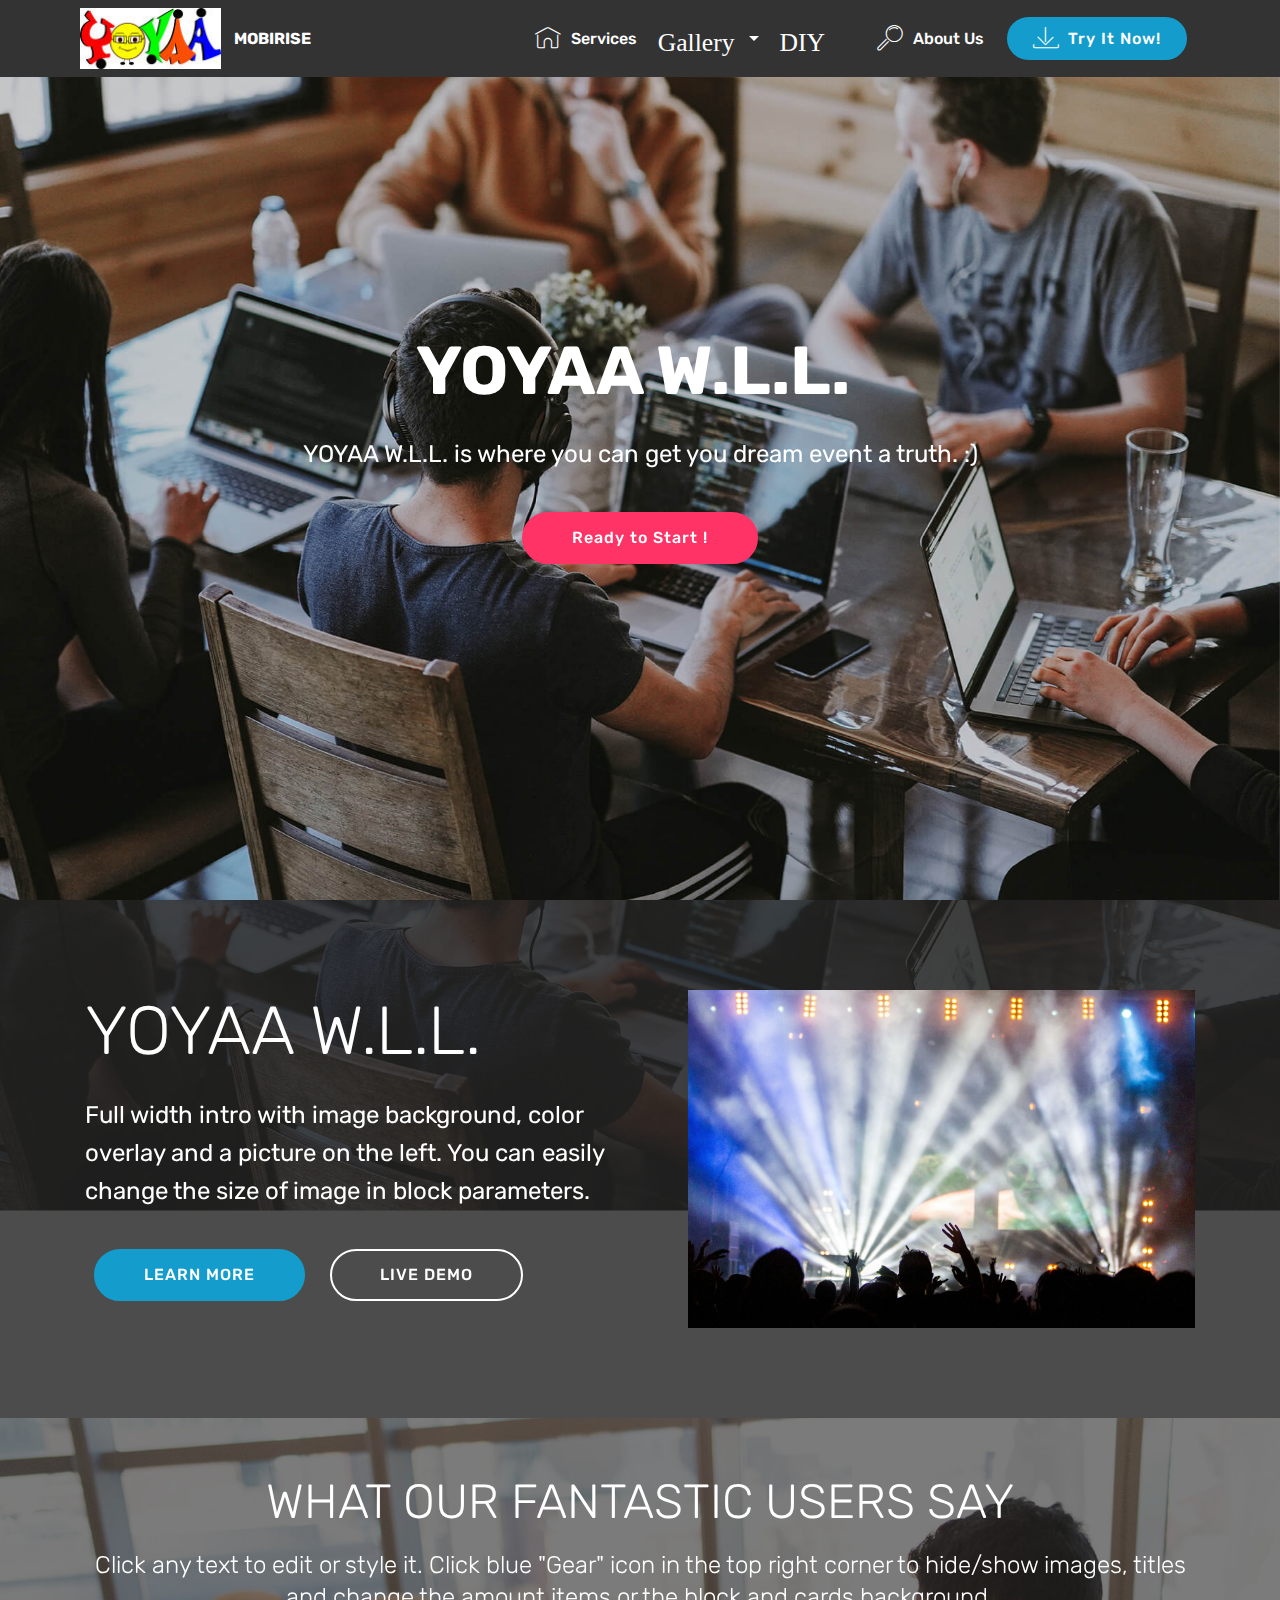
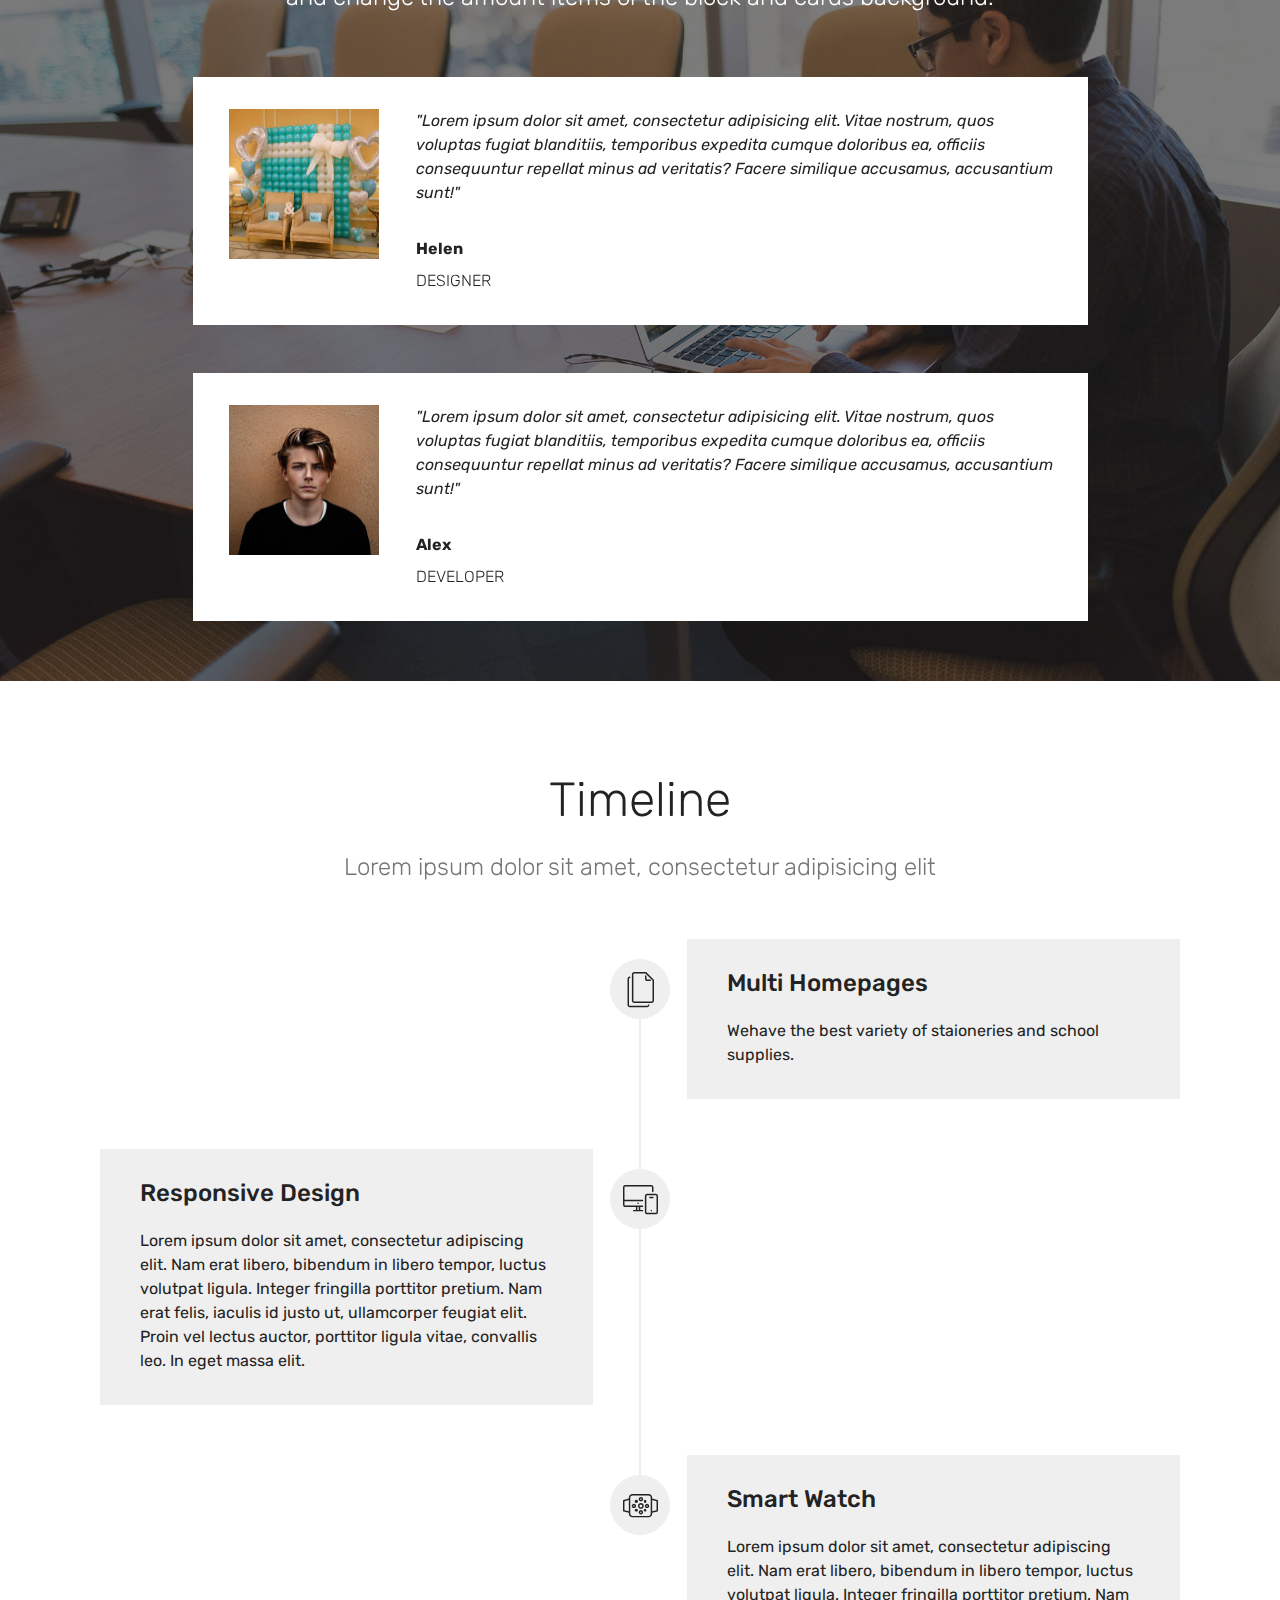
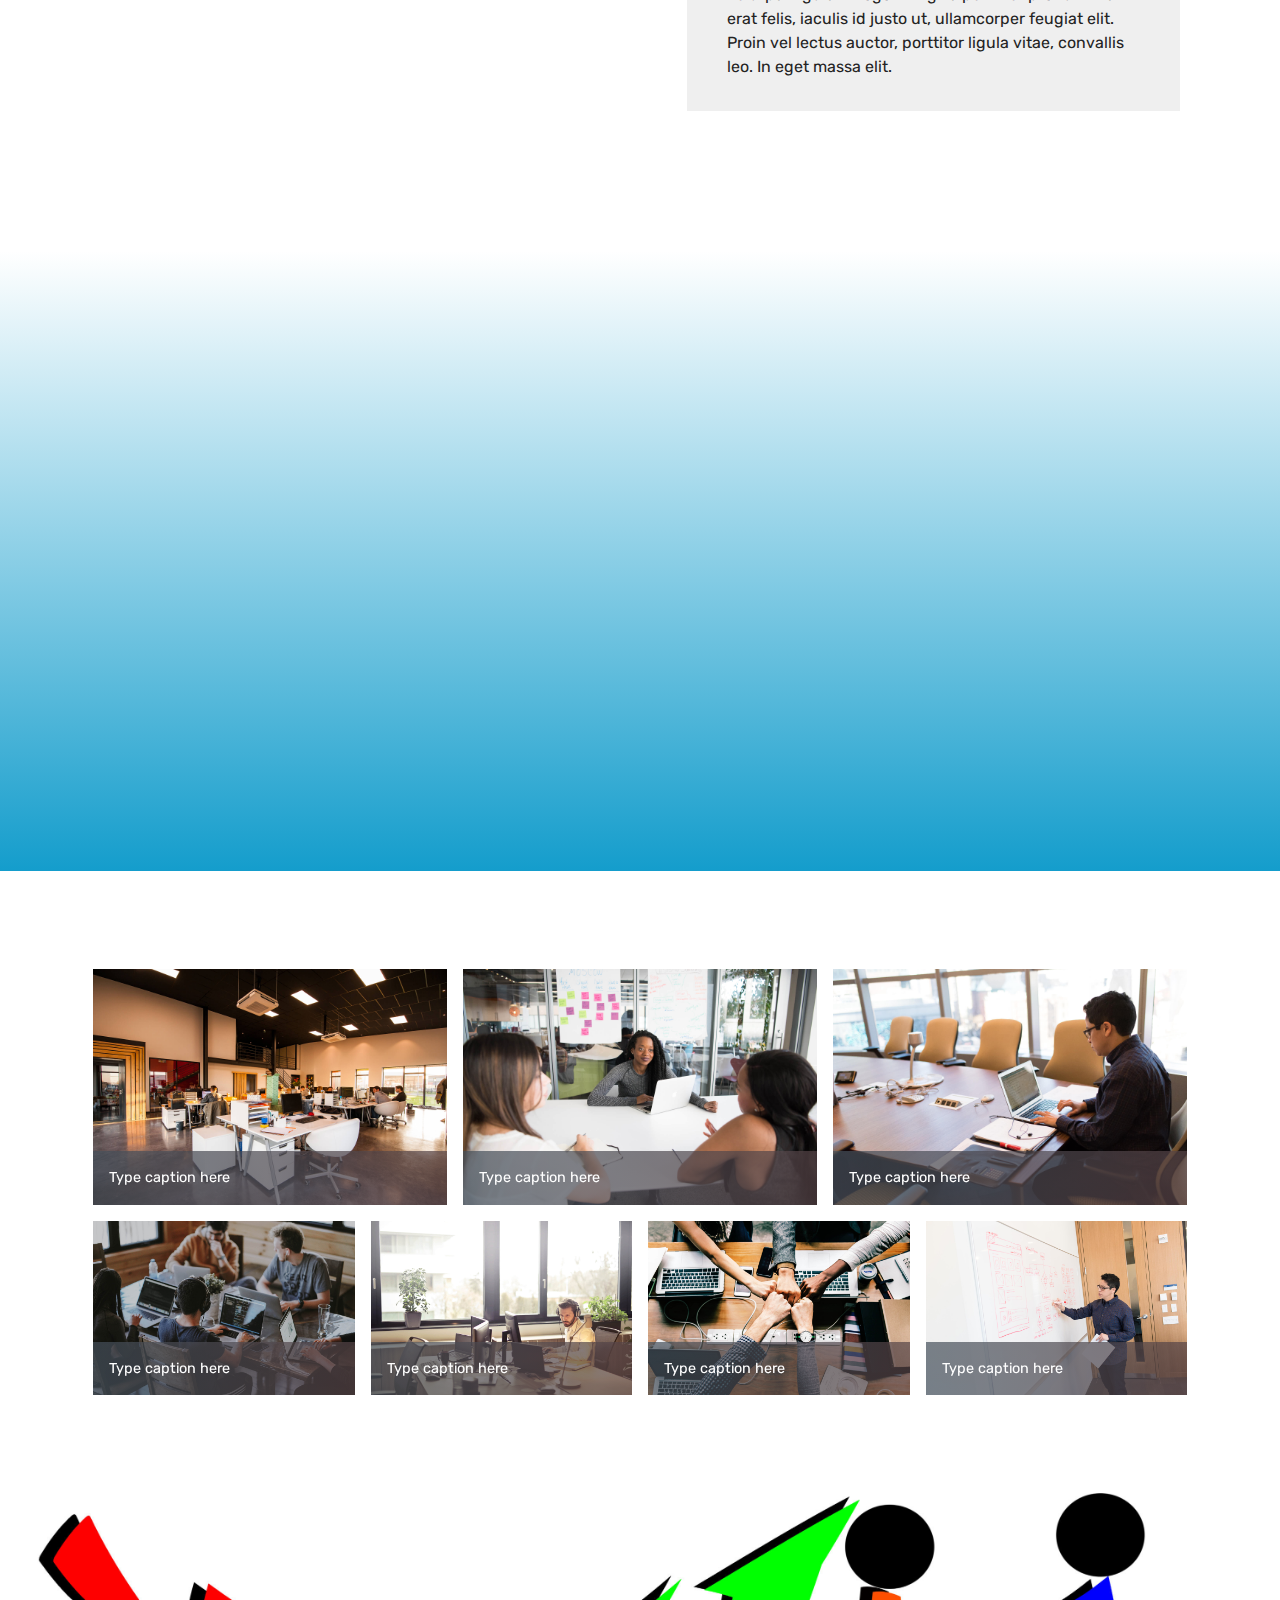
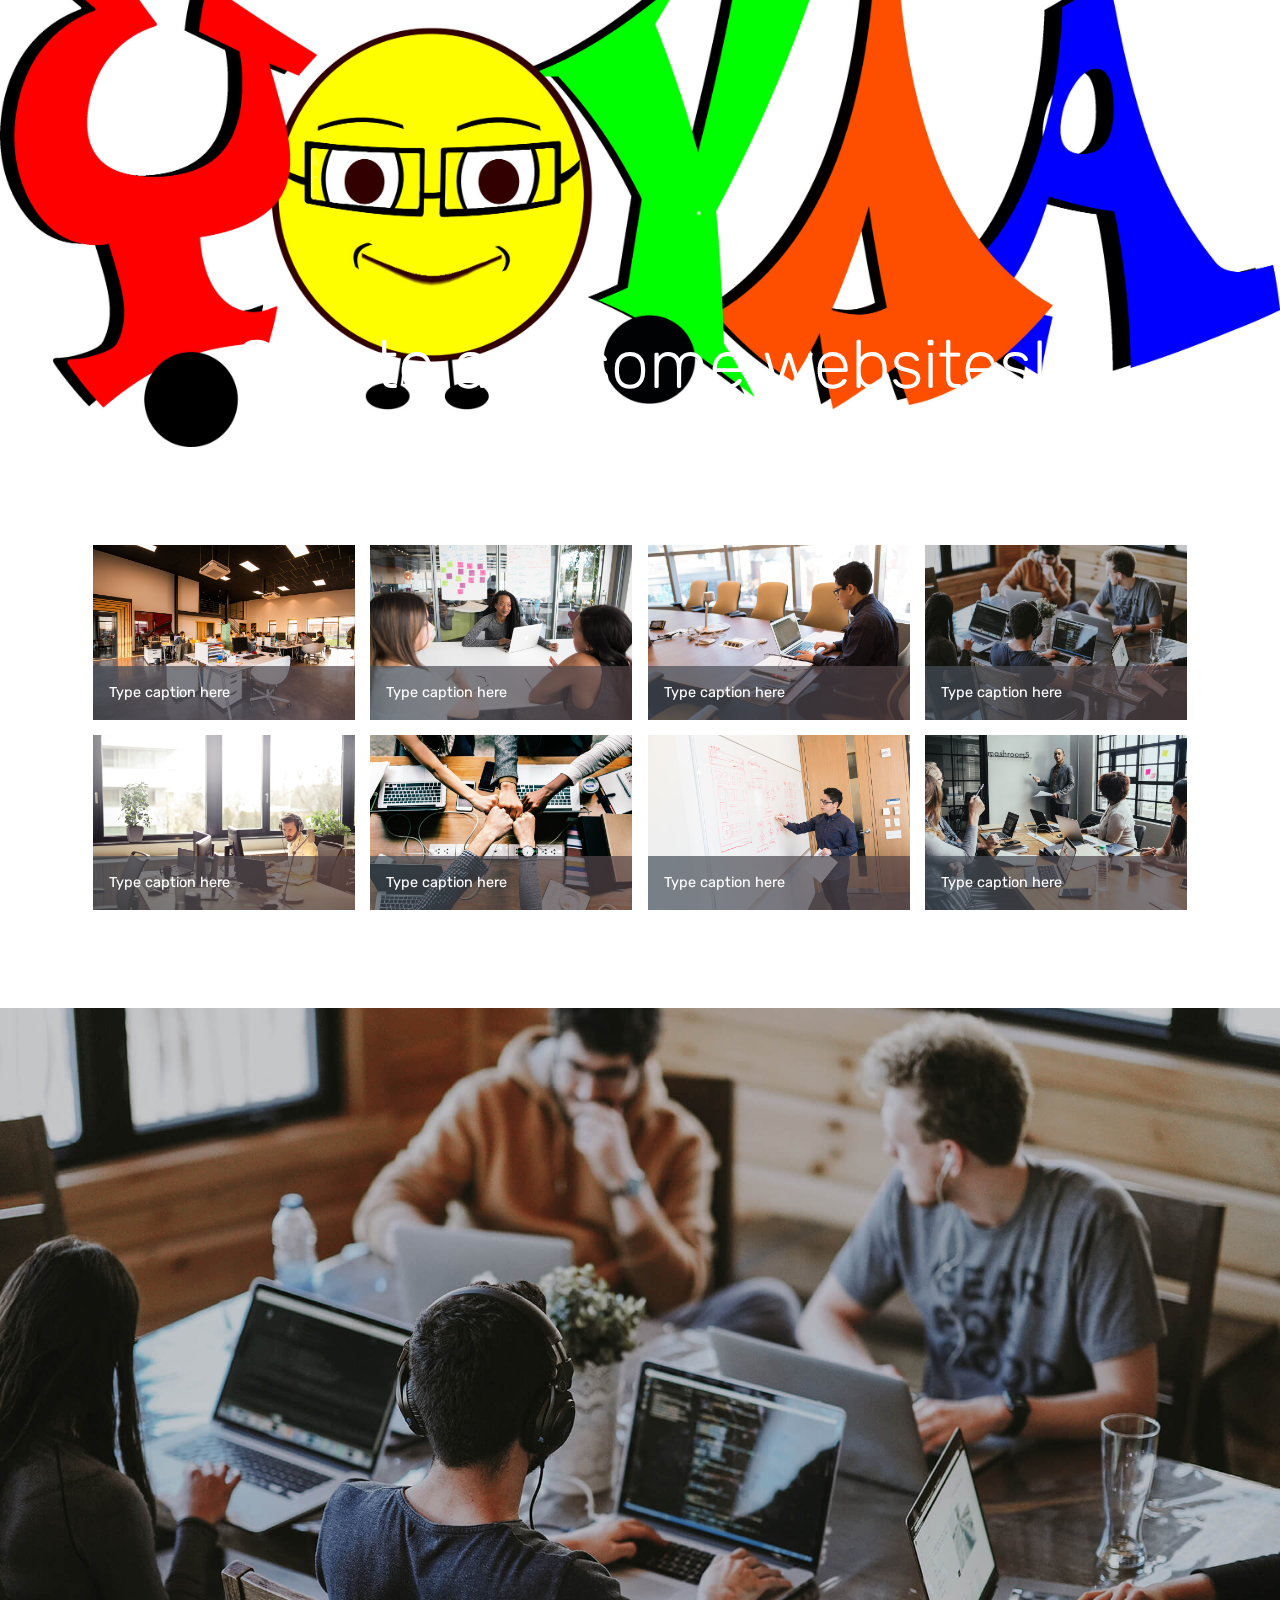
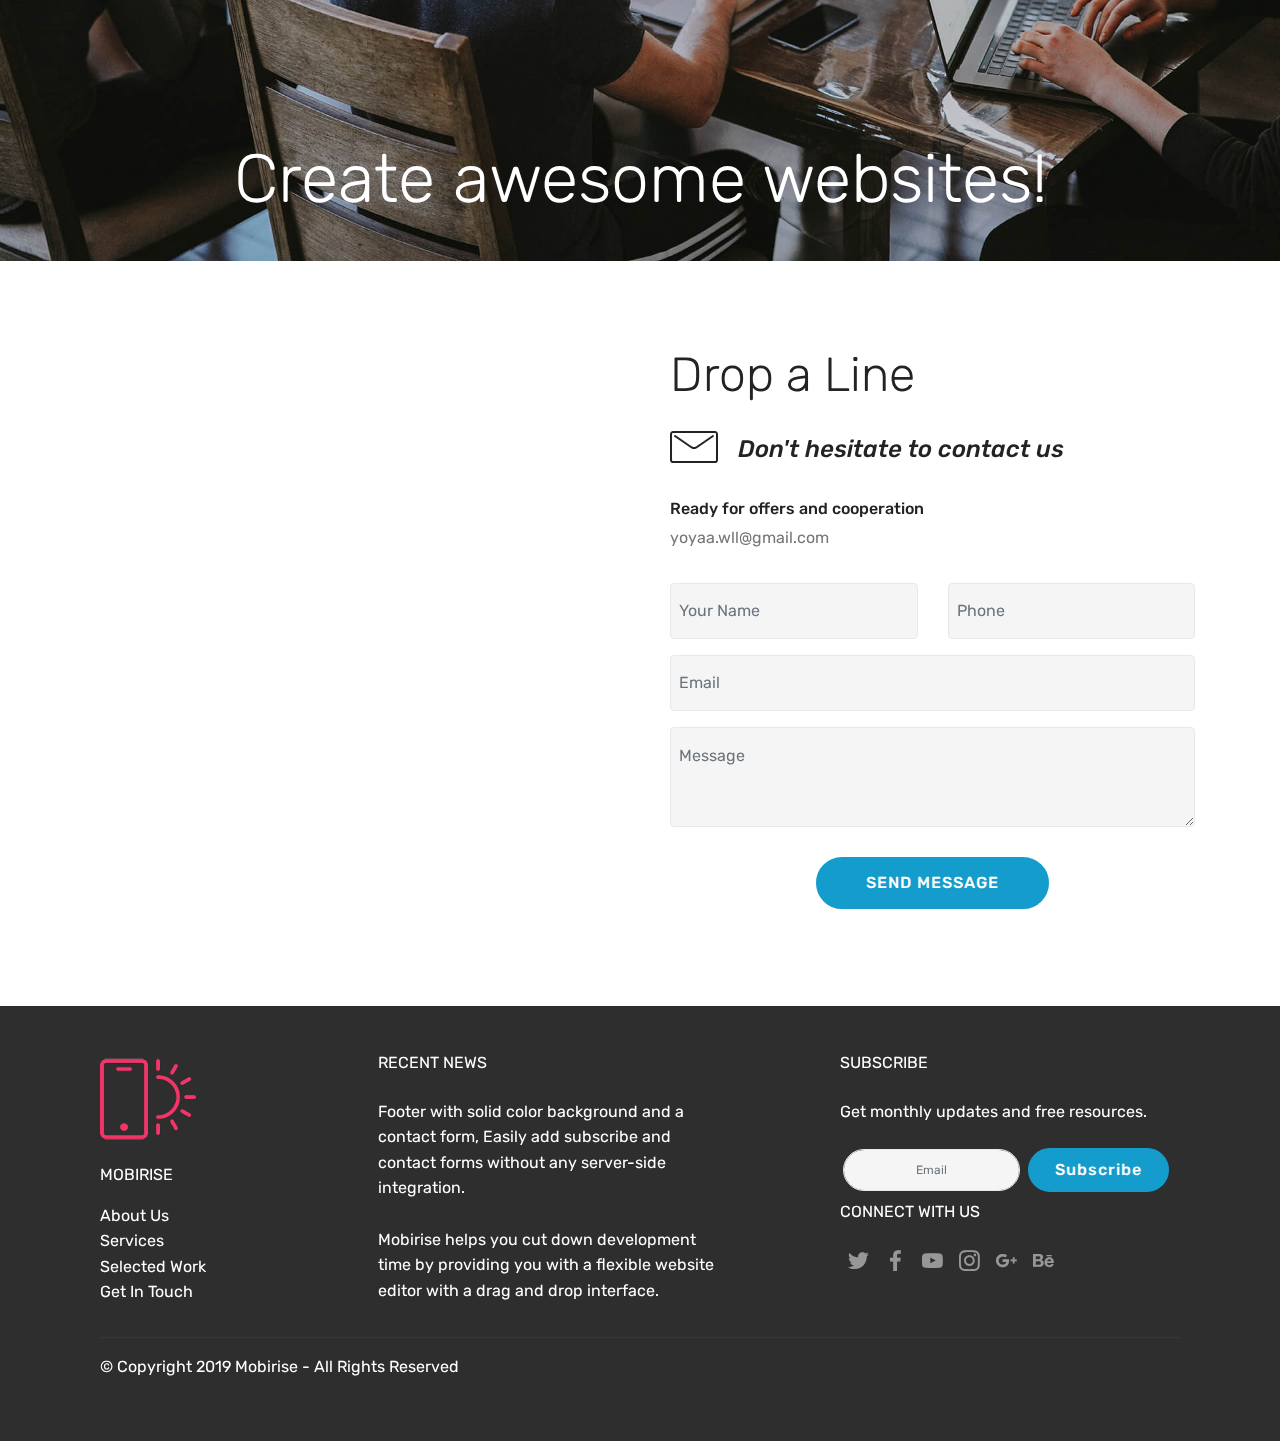
<file: index.html>
<!DOCTYPE html>
<html  >
<head>
  <!-- Site made with Mobirise Website Builder v4.9.7, https://mobirise.com -->
  <meta charset="UTF-8">
  <meta http-equiv="X-UA-Compatible" content="IE=edge">
  <meta name="generator" content="Mobirise v4.9.7, mobirise.com">
  <meta name="viewport" content="width=device-width, initial-scale=1, minimum-scale=1">
  <link rel="shortcut icon" href="assets/images/yoyaa-english-copy-144x62.jpg" type="image/x-icon">
  <meta name="description" content="">
  
  <title>Home</title>
  <link rel="stylesheet" href="assets/web/assets/mobirise-icons/mobirise-icons.css">
  <link rel="stylesheet" href="assets/tether/tether.min.css">
  <link rel="stylesheet" href="assets/bootstrap/css/bootstrap.min.css">
  <link rel="stylesheet" href="assets/bootstrap/css/bootstrap-grid.min.css">
  <link rel="stylesheet" href="assets/bootstrap/css/bootstrap-reboot.min.css">
  <link rel="stylesheet" href="assets/dropdown/css/style.css">
  <link rel="stylesheet" href="assets/socicon/css/styles.css">
  <link rel="stylesheet" href="assets/theme/css/style.css">
  <link rel="stylesheet" href="assets/gallery/style.css">
  <link rel="stylesheet" href="assets/mobirise/css/mbr-additional.css" type="text/css">
  
  
  
</head>
<body>
  <section class="menu cid-qTkzRZLJNu" once="menu" id="menu1-0">

    

    <nav class="navbar navbar-expand beta-menu navbar-dropdown align-items-center navbar-fixed-top navbar-toggleable-sm">
        <button class="navbar-toggler navbar-toggler-right" type="button" data-toggle="collapse" data-target="#navbarSupportedContent" aria-controls="navbarSupportedContent" aria-expanded="false" aria-label="Toggle navigation">
            <div class="hamburger">
                <span></span>
                <span></span>
                <span></span>
                <span></span>
            </div>
        </button>
        <div class="menu-logo">
            <div class="navbar-brand">
                <span class="navbar-logo">
                    <a href="https://mobirise.com">
                         <img src="assets/images/yoyaa-english-copy-144x62.jpg" alt="Mobirise" title="" style="height: 3.8rem;">
                    </a>
                </span>
                <span class="navbar-caption-wrap"><a class="navbar-caption text-white display-4" href="https://mobirise.com">
                        MOBIRISE
                    </a></span>
            </div>
        </div>
        <div class="collapse navbar-collapse" id="navbarSupportedContent">
            <ul class="navbar-nav nav-dropdown" data-app-modern-menu="true"><li class="nav-item">
                    <a class="nav-link link text-white display-4" href="https://mobirise.com">
                        <span class="mbri-home mbr-iconfont mbr-iconfont-btn"></span>
                        Services
                    </a>
                </li><li class="nav-item dropdown"><a class="nav-link link text-white dropdown-toggle display-4" href="index.html#header2-1" data-toggle="dropdown-submenu" aria-expanded="false">
                        <font face="MobiriseIcons"><span style="font-size: 25.6px;">Gallery</span></font></a><div class="dropdown-menu"><div class="dropdown"><a class="text-white dropdown-item dropdown-toggle display-4" href="index.html#gallery1-b" data-toggle="dropdown-submenu" aria-expanded="false">Baby Shower</a><div class="dropdown-menu dropdown-submenu"><a class="text-white dropdown-item display-4" href="https://mobirise.com">New Item</a></div></div><a class="text-white dropdown-item display-4" href="https://mobirise.com" aria-expanded="false">Birthday</a><a class="text-white dropdown-item display-4" href="https://mobirise.com" aria-expanded="false">Graduation</a><a class="text-white dropdown-item display-4" href="https://mobirise.com" aria-expanded="false">Marriage Poposal</a><a class="text-white dropdown-item display-4" href="https://mobirise.com" aria-expanded="false">Chestimas</a><a class="text-white dropdown-item display-4" href="https://mobirise.com" aria-expanded="false">Chestimas</a></div></li><li class="nav-item"><a class="nav-link link text-white display-4" href="https://mobirise.com">
                        <font face="MobiriseIcons"><span style="font-size: 25.6px;">DIY</span></font></a></li><li class="nav-item"><a class="nav-link link text-white display-4" href="https://mobirise.com">
                        <font face="MobiriseIcons"><br></font></a></li>
                <li class="nav-item">
                    <a class="nav-link link text-white display-4" href="https://mobirise.com">
                        <span class="mbri-search mbr-iconfont mbr-iconfont-btn"></span>
                        About Us
                    </a>
                </li></ul>
            <div class="navbar-buttons mbr-section-btn">
                <a class="btn btn-sm btn-primary display-4" href="https://mobirise.com">
                    <span class="mbri-save mbr-iconfont mbr-iconfont-btn "></span>
                    Try It Now!
                </a>
            </div>
        </div>
    </nav>
</section>

<section class="engine"><a href="https://mobirise.info/u">bootstrap responsive templates</a></section><section class="cid-qTkA127IK8 mbr-fullscreen mbr-parallax-background" id="header2-1">

    

    

    <div class="container align-center">
        <div class="row justify-content-md-center">
            <div class="mbr-white col-md-10">
                <h1 class="mbr-section-title mbr-bold pb-3 mbr-fonts-style display-1">
                    YOYAA W.L.L.&nbsp;</h1>
                
                <p class="mbr-text pb-3 mbr-fonts-style display-5">
                    YOYAA W.L.L. is where you can get you dream event a truth. :)</p>
                <div class="mbr-section-btn"><a class="btn btn-md btn-secondary display-4" href="https://mobirise.com">Ready to Start !</a></div>
            </div>
        </div>
    </div>
    
</section>

<section class="header3 cid-rn9INDUDxC mbr-parallax-background" id="header3-4">

    

    <div class="mbr-overlay" style="opacity: 0.8; background-color: rgb(35, 35, 35);">
    </div>

    <div class="container">
        <div class="media-container-row">
            <div class="mbr-figure" style="width: 100%;">
                <img src="assets/images/mbr-1014x676.jpg" alt="Mobirise" title="">
            </div>

            <div class="media-content">
                <h1 class="mbr-section-title mbr-white pb-3 mbr-fonts-style display-1">YOYAA W.L.L.</h1>
                
                <div class="mbr-section-text mbr-white pb-3 ">
                    <p class="mbr-text mbr-fonts-style display-5">
                        Full width intro with image background, color overlay and a picture on the left. You can easily change the size of image in block parameters.
                    </p>
                </div>
                <div class="mbr-section-btn">
                    <a class="btn btn-md btn-primary display-4" href="https://mobirise.co">LEARN MORE</a>
                    <a class="btn btn-md btn-white-outline display-4" href="https://mobirise.co">LIVE DEMO</a>
                </div>
            </div>
        </div>
    </div>

</section>

<section class="testimonials4 cid-rn9JQcJlMY" id="testimonials4-6">

  

  <div class="mbr-overlay" style="opacity: 0.6; background-color: rgb(35, 35, 35);">
  </div>
  <div class="container">
    <h2 class="pb-3 mbr-fonts-style mbr-white align-center display-2">
        WHAT OUR FANTASTIC USERS SAY
    </h2>
    <h3 class="mbr-section-subtitle mbr-light pb-3 mbr-fonts-style mbr-white align-center display-5">
        Click any text to edit or style it. Click blue "Gear" icon in the top right corner to hide/show images, titles and change the amount items or the block and cards background.
    </h3>
    <div class="col-md-10 testimonials-container"> 
      

      
    <div class="testimonials-item">
        <div class="user row">
          <div class="col-lg-3 col-md-4">
            <div class="user_image">
              <img src="assets/images/0b97442a0572ecb4c6c9c41a3b8f86e8-300x301.jpg" alt="" title="">
            </div>
          </div>
          <div class="testimonials-caption col-lg-9 col-md-8">
            <div class="user_text ">
              <p class="mbr-fonts-style  display-7">
                 <em>"Lorem ipsum dolor sit amet, consectetur adipisicing elit. Vitae nostrum, quos voluptas fugiat blanditiis, temporibus expedita cumque doloribus ea, officiis consequuntur repellat minus ad veritatis? Facere similique accusamus, accusantium sunt!"</em>
              </p>
            </div>
            <div class="user_name mbr-bold mbr-fonts-style align-left pt-3 display-7">
                 Helen
            </div>
            <div class="user_desk mbr-light mbr-fonts-style align-left pt-2 display-7">
                 DESIGNER
            </div>
          </div>
        </div>
      </div><div class="testimonials-item">
        <div class="user row">
          <div class="col-lg-3 col-md-4">
            <div class="user_image">
              <img src="assets/images/face1.jpg">
            </div>
          </div>
          <div class="testimonials-caption col-lg-9 col-md-8">
            <div class="user_text">
              <p class="mbr-fonts-style  display-7">
                 <em>"Lorem ipsum dolor sit amet, consectetur adipisicing elit. Vitae nostrum, quos voluptas fugiat blanditiis, temporibus expedita cumque doloribus ea, officiis consequuntur repellat minus ad veritatis? Facere similique accusamus, accusantium sunt!"</em>
              </p>
            </div>
            <div class="user_name mbr-bold mbr-fonts-style align-left pt-3 display-7">
                 Alex
            </div>
            <div class="user_desk mbr-light mbr-fonts-style align-left pt-2 display-7">
                 DEVELOPER
            </div>
          </div>
        </div>
      </div></div>
  </div>
</section>

<section class="timeline2 cid-rn9JpiwOzq" id="timeline2-5">

    

    

    <div class="container align-center">
        <h2 class="mbr-section-title pb-3 mbr-fonts-style display-2">
            Timeline
        </h2>
        <h3 class="mbr-section-subtitle pb-5 mbr-fonts-style display-5">
            Lorem ipsum dolor sit amet, consectetur adipisicing elit
        </h3>

        <div class="container timelines-container" mbri-timelines="">
            <div class="row timeline-element reverse separline">      
                <span class="iconsBackground">
                    <span class="mbri-pages mbr-iconfont"></span>
                </span>          
                <div class="col-xs-12 col-md-6 align-left">
                    <div class="timeline-text-content">
                        <h4 class="mbr-timeline-title pb-3 mbr-fonts-style display-5">
                            Multi Homepages
                        </h4>
                        <p class="mbr-timeline-text mbr-fonts-style display-7">
                            Wehave the best variety of staioneries and school supplies.</p>
                     </div>
                </div>
            </div>

            <div class="row timeline-element  separline">
                <span class="iconsBackground">
                    <span class="mbri-responsive mbr-iconfont"></span>
                </span>
                <div class="col-xs-12 col-md-6 align-left ">
                    <div class="timeline-text-content">
                        <h4 class="mbr-timeline-title pb-3 mbr-fonts-style display-5">
                            Responsive Design
                        </h4>
                        <p class="mbr-timeline-text mbr-fonts-style display-7">
                            Lorem ipsum dolor sit amet, consectetur adipiscing elit. Nam erat libero, bibendum in libero tempor, luctus volutpat ligula. Integer fringilla porttitor pretium. Nam erat felis, iaculis id justo ut, ullamcorper feugiat elit. Proin vel lectus auctor, porttitor ligula vitae, convallis leo. In eget massa elit.
                        </p>
                    </div>
                </div>
            </div> 

            <div class="row timeline-element reverse">
                <span class="iconsBackground">
                    <span class="mbri-watch mbr-iconfont"></span>
                </span>
                <div class="col-xs-12 col-md-6 align-left">
                    <div class="timeline-text-content">
                        <h4 class="mbr-timeline-title pb-3 mbr-fonts-style display-5">
                            Smart Watch
                        </h4>      
                        <p class="mbr-timeline-text mbr-fonts-style display-7">
                            Lorem ipsum dolor sit amet, consectetur adipiscing elit. Nam erat libero, bibendum in libero tempor, luctus volutpat ligula. Integer fringilla porttitor pretium. Nam erat felis, iaculis id justo ut, ullamcorper feugiat elit. Proin vel lectus auctor, porttitor ligula vitae, convallis leo. In eget massa elit.
                        </p>
                    </div>
                </div>
            </div>

            

            

            

            

            

            

            

            

            
        </div>
    </div>
</section>

<section class="cid-rn9KemXGJ5" id="video3-7">

    
    
    <figure class="mbr-figure align-center container">
        <div class="video-block" style="width: 80%;">
            <div><iframe class="mbr-embedded-video" src="https://www.youtube.com/embed/uNCr7NdOJgw?rel=0&amp;amp;showinfo=0&amp;autoplay=0&amp;loop=0" width="1280" height="720" frameborder="0" allowfullscreen></iframe></div>
        </div>
    </figure>
</section>

<section class="mbr-gallery mbr-slider-carousel cid-rn9Pp9H4Gh" id="gallery4-e">

    

    <div class="container">
        <div><!-- Gallery --><div class="gallery-row"><div class="mbr-gallery-layout-default"><div><div class="row-first row justify-content-center m-0"><div class="mbr-gallery-item col-lg-4 col-md-4 col-sm-12 p-2" data-video-url="false"><div href="#lb-gallery4-e" data-slide-to="0" data-toggle="modal"><img src="assets/images/background1.jpg" alt="" title=""><span class="icon-focus"></span><span class="mbr-gallery-title mbr-fonts-style display-7">Type caption here</span></div></div><div class="mbr-gallery-item col-lg-4 col-md-4 col-sm-12 p-2" data-video-url="false"><div href="#lb-gallery4-e" data-slide-to="1" data-toggle="modal"><img src="assets/images/background2.jpg" alt="" title=""><span class="icon-focus"></span><span class="mbr-gallery-title mbr-fonts-style display-7">Type caption here</span></div></div><div class="mbr-gallery-item col-lg-4 col-md-4 col-sm-12 p-2" data-video-url="false"><div href="#lb-gallery4-e" data-slide-to="2" data-toggle="modal"><img src="assets/images/background3.jpg" alt="" title=""><span class="icon-focus"></span><span class="mbr-gallery-title mbr-fonts-style display-7">Type caption here</span></div></div></div><div class="row-second row justify-content-center m-0"><div class="mbr-gallery-item col-lg-3 col-md-6 col-sm-12 p-2" data-video-url="false"><div href="#lb-gallery4-e" data-slide-to="3" data-toggle="modal"><img src="assets/images/background4.jpg" alt="" title=""><span class="icon-focus"></span><span class="mbr-gallery-title mbr-fonts-style display-7">Type caption here</span></div></div><div class="mbr-gallery-item col-lg-3 col-md-6 col-sm-12 p-2" data-video-url="false"><div href="#lb-gallery4-e" data-slide-to="4" data-toggle="modal"><img src="assets/images/background5.jpg" alt="" title=""><span class="icon-focus"></span><span class="mbr-gallery-title mbr-fonts-style display-7">Type caption here</span></div></div><div class="mbr-gallery-item col-lg-3 col-md-6 col-sm-12 p-2" data-video-url="false"><div href="#lb-gallery4-e" data-slide-to="5" data-toggle="modal"><img src="assets/images/background6.jpg" alt="" title=""><span class="icon-focus"></span><span class="mbr-gallery-title mbr-fonts-style display-7">Type caption here</span></div></div><div class="mbr-gallery-item col-lg-3 col-md-6 col-sm-12 p-2" data-video-url="false"><div href="#lb-gallery4-e" data-slide-to="6" data-toggle="modal"><img src="assets/images/background7.jpg" alt="" title=""><span class="icon-focus"></span><span class="mbr-gallery-title mbr-fonts-style display-7">Type caption here</span></div></div></div></div><div class="clearfix"></div></div></div><!-- Lightbox --><div data-app-prevent-settings="" class="mbr-slider modal fade carousel slide" tabindex="-1" data-keyboard="true" data-interval="false" id="lb-gallery4-e"><div class="modal-dialog"><div class="modal-content"><div class="modal-body"><div class="carousel-inner"><div class="carousel-item active"><img src="assets/images/background1.jpg" alt="" title=""></div><div class="carousel-item"><img src="assets/images/background2.jpg" alt="" title=""></div><div class="carousel-item"><img src="assets/images/background3.jpg" alt="" title=""></div><div class="carousel-item"><img src="assets/images/background4.jpg" alt="" title=""></div><div class="carousel-item"><img src="assets/images/background5.jpg" alt="" title=""></div><div class="carousel-item"><img src="assets/images/background6.jpg" alt="" title=""></div><div class="carousel-item"><img src="assets/images/background7.jpg" alt="" title=""></div><div class="carousel-item"><img src="assets/images/background8.jpg" alt="" title=""></div></div><a class="carousel-control carousel-control-prev" role="button" data-slide="prev" href="#lb-gallery4-e"><span class="mbri-left mbr-iconfont" aria-hidden="true"></span><span class="sr-only">Previous</span></a><a class="carousel-control carousel-control-next" role="button" data-slide="next" href="#lb-gallery4-e"><span class="mbri-right mbr-iconfont" aria-hidden="true"></span><span class="sr-only">Next</span></a><a class="close" href="#" role="button" data-dismiss="modal"><span class="sr-only">Close</span></a></div></div></div></div></div>
    </div>

</section>

<section class="cid-rn9KrghnJ3" id="image2-8">

    

    <figure class="mbr-figure">
        <div class="image-block" style="width: 100%;">
            <img src="assets/images/yoyaa-english-copy-3038x1315.jpg" alt="Mobirise" title="">
            <figcaption class="mbr-figure-caption mbr-figure-caption-over">
                <div class="pb-5 px-3 mbr-white align-center mbr-fonts-style display-1">
                    Create awesome websites!
                </div>
            </figcaption>
        </div>
    </figure>
</section>

<section class="mbr-gallery mbr-slider-carousel cid-rn9KNeVJnI" id="gallery1-b">

    

    <div class="container">
        <div><!-- Filter --><!-- Gallery --><div class="mbr-gallery-row"><div class="mbr-gallery-layout-default"><div><div><div class="mbr-gallery-item mbr-gallery-item--p1" data-video-url="false" data-tags="Awesome"><div href="#lb-gallery1-b" data-slide-to="0" data-toggle="modal"><img src="assets/images/background1.jpg" alt="" title=""><span class="icon-focus"></span><span class="mbr-gallery-title mbr-fonts-style display-7">Type caption here</span></div></div><div class="mbr-gallery-item mbr-gallery-item--p1" data-video-url="false" data-tags="Responsive"><div href="#lb-gallery1-b" data-slide-to="1" data-toggle="modal"><img src="assets/images/background2.jpg" alt="" title=""><span class="icon-focus"></span><span class="mbr-gallery-title mbr-fonts-style display-7">Type caption here</span></div></div><div class="mbr-gallery-item mbr-gallery-item--p1" data-video-url="false" data-tags="Creative"><div href="#lb-gallery1-b" data-slide-to="2" data-toggle="modal"><img src="assets/images/background3.jpg" alt="" title=""><span class="icon-focus"></span><span class="mbr-gallery-title mbr-fonts-style display-7">Type caption here</span></div></div><div class="mbr-gallery-item mbr-gallery-item--p1" data-video-url="false" data-tags="Animated"><div href="#lb-gallery1-b" data-slide-to="3" data-toggle="modal"><img src="assets/images/background4.jpg" alt="" title=""><span class="icon-focus"></span><span class="mbr-gallery-title mbr-fonts-style display-7">Type caption here</span></div></div><div class="mbr-gallery-item mbr-gallery-item--p1" data-video-url="false" data-tags="Awesome"><div href="#lb-gallery1-b" data-slide-to="4" data-toggle="modal"><img src="assets/images/background5.jpg" alt="" title=""><span class="icon-focus"></span><span class="mbr-gallery-title mbr-fonts-style display-7">Type caption here</span></div></div><div class="mbr-gallery-item mbr-gallery-item--p1" data-video-url="false" data-tags="Awesome"><div href="#lb-gallery1-b" data-slide-to="5" data-toggle="modal"><img src="assets/images/background6.jpg" alt="" title=""><span class="icon-focus"></span><span class="mbr-gallery-title mbr-fonts-style display-7">Type caption here</span></div></div><div class="mbr-gallery-item mbr-gallery-item--p1" data-video-url="false" data-tags="Responsive"><div href="#lb-gallery1-b" data-slide-to="6" data-toggle="modal"><img src="assets/images/background7.jpg" alt="" title=""><span class="icon-focus"></span><span class="mbr-gallery-title mbr-fonts-style display-7">Type caption here</span></div></div><div class="mbr-gallery-item mbr-gallery-item--p1" data-video-url="false" data-tags="Animated"><div href="#lb-gallery1-b" data-slide-to="7" data-toggle="modal"><img src="assets/images/background8.jpg" alt="" title=""><span class="icon-focus"></span><span class="mbr-gallery-title mbr-fonts-style display-7">Type caption here</span></div></div></div></div><div class="clearfix"></div></div></div><!-- Lightbox --><div data-app-prevent-settings="" class="mbr-slider modal fade carousel slide" tabindex="-1" data-keyboard="true" data-interval="false" id="lb-gallery1-b"><div class="modal-dialog"><div class="modal-content"><div class="modal-body"><div class="carousel-inner"><div class="carousel-item active"><img src="assets/images/background1.jpg" alt="" title=""></div><div class="carousel-item"><img src="assets/images/background2.jpg" alt="" title=""></div><div class="carousel-item"><img src="assets/images/background3.jpg" alt="" title=""></div><div class="carousel-item"><img src="assets/images/background4.jpg" alt="" title=""></div><div class="carousel-item"><img src="assets/images/background5.jpg" alt="" title=""></div><div class="carousel-item"><img src="assets/images/background6.jpg" alt="" title=""></div><div class="carousel-item"><img src="assets/images/background7.jpg" alt="" title=""></div><div class="carousel-item"><img src="assets/images/background8.jpg" alt="" title=""></div></div><a class="carousel-control carousel-control-prev" role="button" data-slide="prev" href="#lb-gallery1-b"><span class="mbri-left mbr-iconfont" aria-hidden="true"></span><span class="sr-only">Previous</span></a><a class="carousel-control carousel-control-next" role="button" data-slide="next" href="#lb-gallery1-b"><span class="mbri-right mbr-iconfont" aria-hidden="true"></span><span class="sr-only">Next</span></a><a class="close" href="#" role="button" data-dismiss="modal"><span class="sr-only">Close</span></a></div></div></div></div></div>
    </div>

</section>

<section class="cid-rn9Ks1IggW" id="image2-9">

    

    <figure class="mbr-figure">
        <div class="image-block" style="width: 100%;">
            <img src="assets/images/background4.jpg" alt="Mobirise" title="">
            <figcaption class="mbr-figure-caption mbr-figure-caption-over">
                <div class="pb-5 px-3 mbr-white align-center mbr-fonts-style display-1">
                    Create awesome websites!
                </div>
            </figcaption>
        </div>
    </figure>
</section>

<section class="mbr-section form4 cid-rn9LossrhZ" id="form4-c">

    

    
    <div class="container">
        <div class="row">
            <div class="col-md-6">
                <div class="google-map"></div>
            </div>
            <div class="col-md-6">
                <h2 class="pb-3 align-left mbr-fonts-style display-2">
                    Drop a Line
                </h2>
                <div>
                    <div class="icon-block pb-3 align-left">
                        <span class="icon-block__icon">
                            <span class="mbri-letter mbr-iconfont"></span>
                        </span>
                        <h4 class="icon-block__title align-left mbr-fonts-style display-5">
                            Don't hesitate to contact us
                        </h4>
                    </div>
                    <div class="icon-contacts pb-3">
                        <h5 class="align-left mbr-fonts-style display-7">
                            Ready for offers and cooperation
                        </h5>
                        <p class="mbr-text align-left mbr-fonts-style display-7">yoyaa.wll@gmail.com</p>
                    </div>
                </div>
                <div data-form-type="formoid">
                    <!---Formbuilder Form--->
                    <form action="https://mobirise.com/" method="POST" class="mbr-form form-with-styler">
                        <div class="row">
                            
                            <div hidden="hidden" data-form-alert-danger="" class="alert alert-danger col-12">
                            </div>
                        </div>
                        <div class="dragArea row">
                            <div class="col-md-6  form-group" data-for="name">
                                <input type="text" name="name" placeholder="Your Name" data-form-field="Name" required="required" class="form-control input display-7" id="name-form4-c">
                            </div>
                            <div class="col-md-6  form-group" data-for="phone">
                                <input type="text" name="phone" placeholder="Phone" data-form-field="Phone" required="required" class="form-control input display-7" id="phone-form4-c">
                            </div>
                            <div data-for="email" class="col-md-12  form-group">
                                <input type="text" name="email" placeholder="Email" data-form-field="Email" class="form-control input display-7" required="required" id="email-form4-c">
                            </div>
                            <div data-for="message" class="col-md-12  form-group">
                                <textarea name="message" placeholder="Message" data-form-field="Message" class="form-control input display-7" id="message-form4-c"></textarea>
                            </div>
                            <div class="col-md-12 input-group-btn  mt-2 align-center">
                                <button type="submit" class="btn btn-primary btn-form display-4">SEND MESSAGE</button>
                            </div>
                        </div>
                    </form><!---Formbuilder Form--->
                </div>
            </div>
        </div>
    </div>
</section>

<section class="footer4 cid-rn9LTB6ldA" id="footer4-d">

    

    

    <div class="container">
        <div class="media-container-row content mbr-white">
            <div class="col-md-3 col-sm-4">
                <div class="mb-3 img-logo">
                    <a href="https://mobirise.co/">
                        <img src="assets/images/logo2.png" alt="Mobirise">
                    </a>
                </div>
                <p class="mb-3 mbr-fonts-style foot-title display-7">
                    MOBIRISE
                </p>
                <p class="mbr-text mbr-fonts-style mbr-links-column display-7">
                    <a href="#" class="text-white">About Us</a>
                    <br><a href="#" class="text-white">Services</a>
                    <br><a href="#" class="text-white">Selected Work</a>
                    <br><a href="#" class="text-white">Get In Touch</a>
                </p>
            </div>
            <div class="col-md-4 col-sm-8">
                <p class="mb-4 foot-title mbr-fonts-style display-7">
                    RECENT NEWS
                </p>
                <p class="mbr-text mbr-fonts-style foot-text display-7">
                    Footer with solid color background and a contact form, Easily add subscribe and contact forms without any server-side integration.
                    <br>
                    <br>Mobirise helps you cut down development time by providing you with a flexible website editor with a drag and drop interface.
                </p>
            </div>
            <div class="col-md-4 offset-md-1 col-sm-12">
                <p class="mb-4 foot-title mbr-fonts-style display-7">
                    SUBSCRIBE
                </p>
                <p class="mbr-text mbr-fonts-style form-text display-7">
                    Get monthly updates and free resources.
                </p>
                <div class="media-container-column" data-form-type="formoid">
                    <!---Formbuilder Form--->
                    <form action="https://mobirise.com/" method="POST" class="mbr-form form-with-styler">
                        <div class="row form-inline justify-content-center">
                            
                            <div hidden="hidden" data-form-alert-danger="" class="alert alert-danger col-12">
                                                    </div>
                        </div>
                        <div class="dragArea row form-inline justify-content-center">
                            <div class="col-auto  form-group " data-for="email">
                                <input type="email" name="email" placeholder="Email" data-form-field="Email" required="required" class="form-control input-sm input-inverse my-2 display-7" id="email-footer4-d">
                            </div>
                            <div class="col-auto  input-group-btn  m-2">
                                <button type="submit" class="btn btn-primary m-0 display-4">Subscribe</button>
                            </div>
                        </div>
                    </form><!---Formbuilder Form--->
                </div>
                <p class="mb-4 mbr-fonts-style foot-title display-7">
                    CONNECT WITH US
                </p>
                <div class="social-list pl-0 mb-0">
                        <div class="soc-item">
                            <a href="https://twitter.com/mobirise" target="_blank">
                                <span class="socicon-twitter socicon mbr-iconfont mbr-iconfont-social"></span>
                            </a>
                        </div>
                        <div class="soc-item">
                            <a href="https://www.facebook.com/pages/Mobirise/1616226671953247" target="_blank">
                                <span class="socicon-facebook socicon mbr-iconfont mbr-iconfont-social"></span>
                            </a>
                        </div>
                        <div class="soc-item">
                            <a href="https://www.youtube.com/c/mobirise" target="_blank">
                                <span class="socicon-youtube socicon mbr-iconfont mbr-iconfont-social"></span>
                            </a>
                        </div>
                        <div class="soc-item">
                            <a href="https://instagram.com/mobirise" target="_blank">
                                <span class="socicon-instagram socicon mbr-iconfont mbr-iconfont-social"></span>
                            </a>
                        </div>
                        <div class="soc-item">
                            <a href="https://plus.google.com/u/0/+Mobirise" target="_blank">
                                <span class="socicon-googleplus socicon mbr-iconfont mbr-iconfont-social"></span>
                            </a>
                        </div>
                        <div class="soc-item">
                            <a href="https://www.behance.net/Mobirise" target="_blank">
                                <span class="socicon-behance socicon mbr-iconfont mbr-iconfont-social"></span>
                            </a>
                        </div>
                </div>
            </div>
        </div>
        <div class="footer-lower">
            <div class="media-container-row">
                <div class="col-sm-12">
                    <hr>
                </div>
            </div>
            <div class="media-container-row mbr-white">
                <div class="col-sm-12 copyright">
                    <p class="mbr-text mbr-fonts-style display-7">
                        © Copyright 2019 Mobirise - All Rights Reserved
                    </p>
                </div>
            </div>
        </div>
    </div>
</section>


  <script src="assets/web/assets/jquery/jquery.min.js"></script>
  <script src="assets/popper/popper.min.js"></script>
  <script src="assets/tether/tether.min.js"></script>
  <script src="assets/bootstrap/js/bootstrap.min.js"></script>
  <script src="assets/smoothscroll/smooth-scroll.js"></script>
  <script src="assets/dropdown/js/script.min.js"></script>
  <script src="assets/touchswipe/jquery.touch-swipe.min.js"></script>
  <script src="assets/masonry/masonry.pkgd.min.js"></script>
  <script src="assets/imagesloaded/imagesloaded.pkgd.min.js"></script>
  <script src="assets/bootstrapcarouselswipe/bootstrap-carousel-swipe.js"></script>
  <script src="assets/vimeoplayer/jquery.mb.vimeo_player.js"></script>
  <script src="assets/parallax/jarallax.min.js"></script>
  <script src="assets/theme/js/script.js"></script>
  <script src="assets/gallery/player.min.js"></script>
  <script src="assets/gallery/script.js"></script>
  <script src="assets/slidervideo/script.js"></script>
  
  
</body>
</html>
</file>
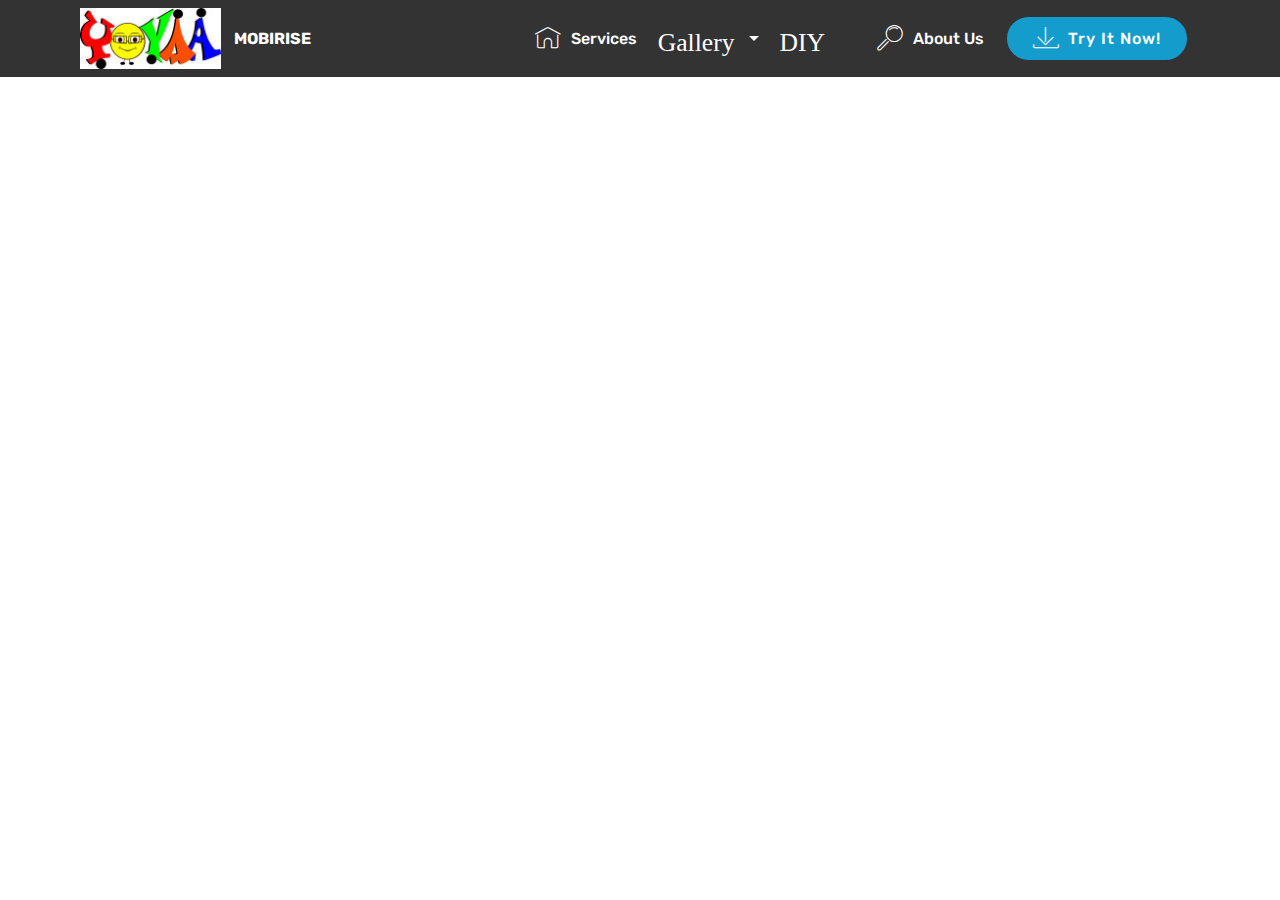
<file: page1.html>
<!DOCTYPE html>
<html  >
<head>
  <!-- Site made with Mobirise Website Builder v4.9.7, https://mobirise.com -->
  <meta charset="UTF-8">
  <meta http-equiv="X-UA-Compatible" content="IE=edge">
  <meta name="generator" content="Mobirise v4.9.7, mobirise.com">
  <meta name="viewport" content="width=device-width, initial-scale=1, minimum-scale=1">
  <link rel="shortcut icon" href="assets/images/yoyaa-english-copy-144x62.jpg" type="image/x-icon">
  <meta name="description" content="Website Builder Description">
  
  
  <link rel="stylesheet" href="assets/web/assets/mobirise-icons/mobirise-icons.css">
  <link rel="stylesheet" href="assets/tether/tether.min.css">
  <link rel="stylesheet" href="assets/bootstrap/css/bootstrap.min.css">
  <link rel="stylesheet" href="assets/bootstrap/css/bootstrap-grid.min.css">
  <link rel="stylesheet" href="assets/bootstrap/css/bootstrap-reboot.min.css">
  <link rel="stylesheet" href="assets/dropdown/css/style.css">
  <link rel="stylesheet" href="assets/theme/css/style.css">
  <link rel="stylesheet" href="assets/mobirise/css/mbr-additional.css" type="text/css">
  
  
  
</head>
<body>
  <section class="menu cid-qTkzRZLJNu" once="menu" id="menu1-3">

    

    <nav class="navbar navbar-expand beta-menu navbar-dropdown align-items-center navbar-fixed-top navbar-toggleable-sm">
        <button class="navbar-toggler navbar-toggler-right" type="button" data-toggle="collapse" data-target="#navbarSupportedContent" aria-controls="navbarSupportedContent" aria-expanded="false" aria-label="Toggle navigation">
            <div class="hamburger">
                <span></span>
                <span></span>
                <span></span>
                <span></span>
            </div>
        </button>
        <div class="menu-logo">
            <div class="navbar-brand">
                <span class="navbar-logo">
                    <a href="https://mobirise.com">
                         <img src="assets/images/yoyaa-english-copy-144x62.jpg" alt="Mobirise" title="" style="height: 3.8rem;">
                    </a>
                </span>
                <span class="navbar-caption-wrap"><a class="navbar-caption text-white display-4" href="https://mobirise.com">
                        MOBIRISE
                    </a></span>
            </div>
        </div>
        <div class="collapse navbar-collapse" id="navbarSupportedContent">
            <ul class="navbar-nav nav-dropdown" data-app-modern-menu="true"><li class="nav-item">
                    <a class="nav-link link text-white display-4" href="https://mobirise.com">
                        <span class="mbri-home mbr-iconfont mbr-iconfont-btn"></span>
                        Services
                    </a>
                </li><li class="nav-item dropdown"><a class="nav-link link text-white dropdown-toggle display-4" href="index.html#header2-1" data-toggle="dropdown-submenu" aria-expanded="false">
                        <font face="MobiriseIcons"><span style="font-size: 25.6px;">Gallery</span></font></a><div class="dropdown-menu"><div class="dropdown"><a class="text-white dropdown-item dropdown-toggle display-4" href="index.html#gallery1-b" data-toggle="dropdown-submenu" aria-expanded="false">Baby Shower</a><div class="dropdown-menu dropdown-submenu"><a class="text-white dropdown-item display-4" href="https://mobirise.com">New Item</a></div></div><a class="text-white dropdown-item display-4" href="https://mobirise.com" aria-expanded="false">Birthday</a><a class="text-white dropdown-item display-4" href="https://mobirise.com" aria-expanded="false">Graduation</a><a class="text-white dropdown-item display-4" href="https://mobirise.com" aria-expanded="false">Marriage Poposal</a><a class="text-white dropdown-item display-4" href="https://mobirise.com" aria-expanded="false">Chestimas</a><a class="text-white dropdown-item display-4" href="https://mobirise.com" aria-expanded="false">Chestimas</a></div></li><li class="nav-item"><a class="nav-link link text-white display-4" href="https://mobirise.com">
                        <font face="MobiriseIcons"><span style="font-size: 25.6px;">DIY</span></font></a></li><li class="nav-item"><a class="nav-link link text-white display-4" href="https://mobirise.com">
                        <font face="MobiriseIcons"><br></font></a></li>
                <li class="nav-item">
                    <a class="nav-link link text-white display-4" href="https://mobirise.com">
                        <span class="mbri-search mbr-iconfont mbr-iconfont-btn"></span>
                        About Us
                    </a>
                </li></ul>
            <div class="navbar-buttons mbr-section-btn">
                <a class="btn btn-sm btn-primary display-4" href="https://mobirise.com">
                    <span class="mbri-save mbr-iconfont mbr-iconfont-btn "></span>
                    Try It Now!
                </a>
            </div>
        </div>
    </nav>
</section>


  <section class="engine"><a href="https://mobirise.info/q">responsive website templates</a></section><script src="assets/web/assets/jquery/jquery.min.js"></script>
  <script src="assets/popper/popper.min.js"></script>
  <script src="assets/tether/tether.min.js"></script>
  <script src="assets/bootstrap/js/bootstrap.min.js"></script>
  <script src="assets/smoothscroll/smooth-scroll.js"></script>
  <script src="assets/dropdown/js/script.min.js"></script>
  <script src="assets/touchswipe/jquery.touch-swipe.min.js"></script>
  <script src="assets/theme/js/script.js"></script>
  
  
</body>
</html>
</file>
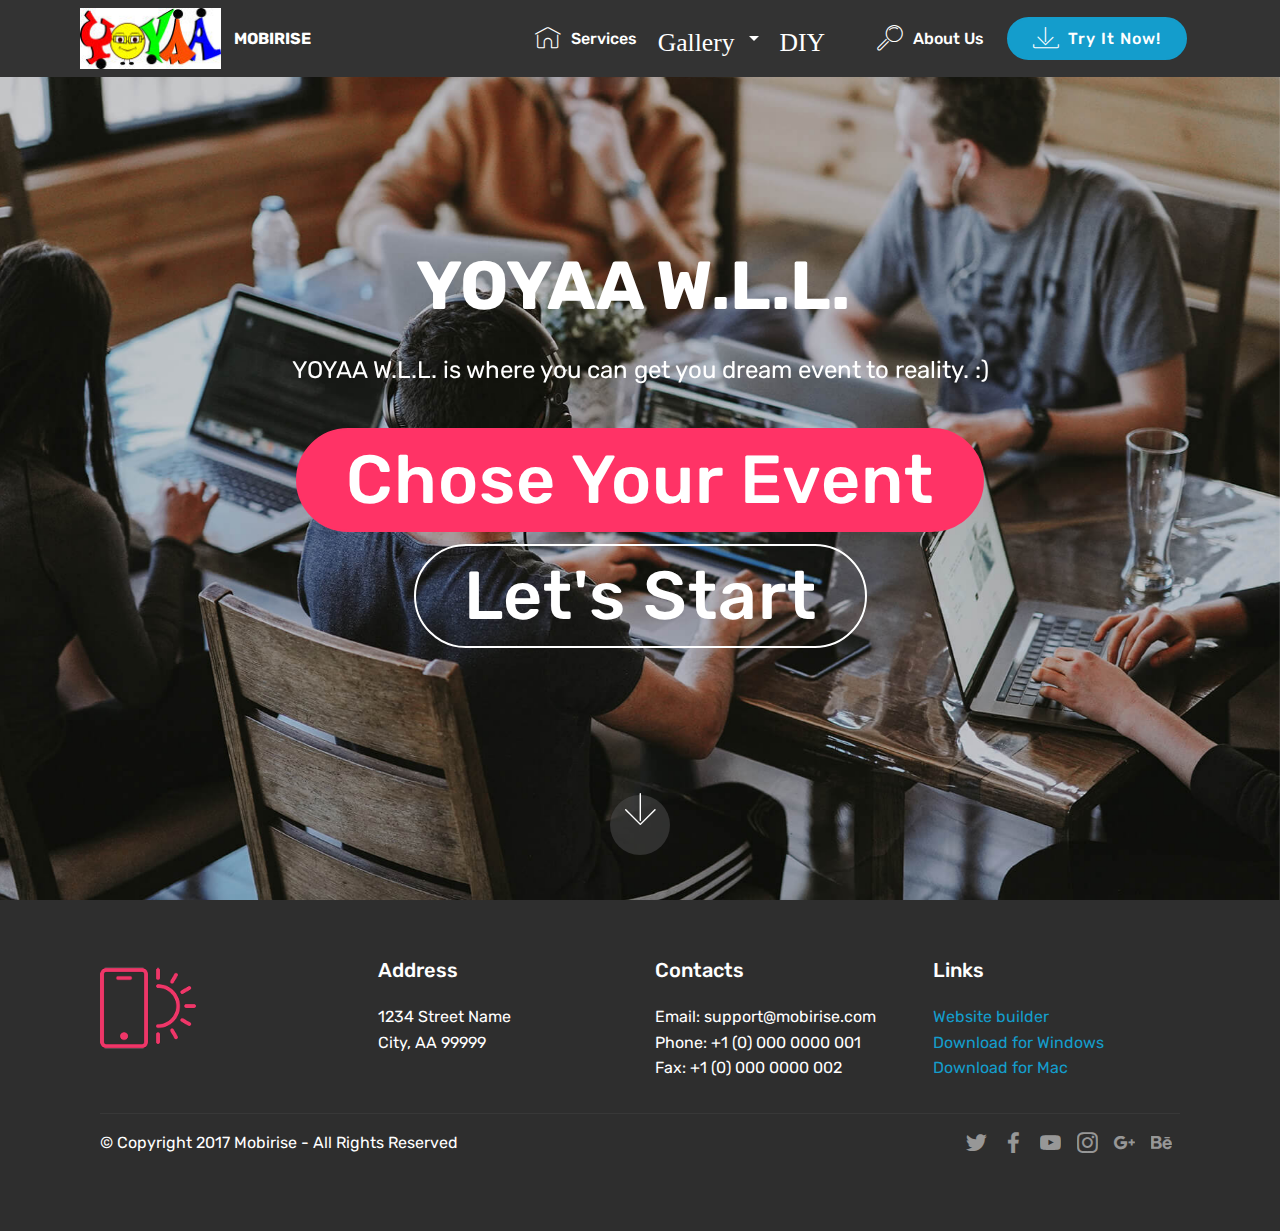
<file: page2.html>
<!DOCTYPE html>
<html  >
<head>
  <!-- Site made with Mobirise Website Builder v4.9.7, https://mobirise.com -->
  <meta charset="UTF-8">
  <meta http-equiv="X-UA-Compatible" content="IE=edge">
  <meta name="generator" content="Mobirise v4.9.7, mobirise.com">
  <meta name="viewport" content="width=device-width, initial-scale=1, minimum-scale=1">
  <link rel="shortcut icon" href="assets/images/yoyaa-english-copy-144x62.jpg" type="image/x-icon">
  <meta name="description" content="">
  
  <title>Gallery</title>
  <link rel="stylesheet" href="assets/web/assets/mobirise-icons/mobirise-icons.css">
  <link rel="stylesheet" href="assets/tether/tether.min.css">
  <link rel="stylesheet" href="assets/bootstrap/css/bootstrap.min.css">
  <link rel="stylesheet" href="assets/bootstrap/css/bootstrap-grid.min.css">
  <link rel="stylesheet" href="assets/bootstrap/css/bootstrap-reboot.min.css">
  <link rel="stylesheet" href="assets/socicon/css/styles.css">
  <link rel="stylesheet" href="assets/dropdown/css/style.css">
  <link rel="stylesheet" href="assets/theme/css/style.css">
  <link rel="stylesheet" href="assets/mobirise/css/mbr-additional.css" type="text/css">
  
  
  
</head>
<body>
  <section class="menu cid-qTkzRZLJNu" once="menu" id="menu1-0">

    

    <nav class="navbar navbar-expand beta-menu navbar-dropdown align-items-center navbar-fixed-top navbar-toggleable-sm">
        <button class="navbar-toggler navbar-toggler-right" type="button" data-toggle="collapse" data-target="#navbarSupportedContent" aria-controls="navbarSupportedContent" aria-expanded="false" aria-label="Toggle navigation">
            <div class="hamburger">
                <span></span>
                <span></span>
                <span></span>
                <span></span>
            </div>
        </button>
        <div class="menu-logo">
            <div class="navbar-brand">
                <span class="navbar-logo">
                    <a href="https://mobirise.com">
                         <img src="assets/images/yoyaa-english-copy-144x62.jpg" alt="Mobirise" title="" style="height: 3.8rem;">
                    </a>
                </span>
                <span class="navbar-caption-wrap"><a class="navbar-caption text-white display-4" href="https://mobirise.com">
                        MOBIRISE
                    </a></span>
            </div>
        </div>
        <div class="collapse navbar-collapse" id="navbarSupportedContent">
            <ul class="navbar-nav nav-dropdown" data-app-modern-menu="true"><li class="nav-item">
                    <a class="nav-link link text-white display-4" href="https://mobirise.com">
                        <span class="mbri-home mbr-iconfont mbr-iconfont-btn"></span>
                        Services
                    </a>
                </li><li class="nav-item dropdown"><a class="nav-link link text-white dropdown-toggle display-4" href="index.html#header2-1" data-toggle="dropdown-submenu" aria-expanded="false">
                        <font face="MobiriseIcons"><span style="font-size: 25.6px;">Gallery</span></font></a><div class="dropdown-menu"><div class="dropdown"><a class="text-white dropdown-item dropdown-toggle display-4" href="index.html#gallery1-b" data-toggle="dropdown-submenu" aria-expanded="false">Baby Shower</a><div class="dropdown-menu dropdown-submenu"><a class="text-white dropdown-item display-4" href="https://mobirise.com">New Item</a></div></div><a class="text-white dropdown-item display-4" href="https://mobirise.com" aria-expanded="false">Birthday</a><a class="text-white dropdown-item display-4" href="https://mobirise.com" aria-expanded="false">Graduation</a><a class="text-white dropdown-item display-4" href="https://mobirise.com" aria-expanded="false">Marriage Poposal</a><a class="text-white dropdown-item display-4" href="https://mobirise.com" aria-expanded="false">Chestimas</a><a class="text-white dropdown-item display-4" href="https://mobirise.com" aria-expanded="false">Chestimas</a></div></li><li class="nav-item"><a class="nav-link link text-white display-4" href="https://mobirise.com">
                        <font face="MobiriseIcons"><span style="font-size: 25.6px;">DIY</span></font></a></li><li class="nav-item"><a class="nav-link link text-white display-4" href="https://mobirise.com">
                        <font face="MobiriseIcons"><br></font></a></li>
                <li class="nav-item">
                    <a class="nav-link link text-white display-4" href="https://mobirise.com">
                        <span class="mbri-search mbr-iconfont mbr-iconfont-btn"></span>
                        About Us
                    </a>
                </li></ul>
            <div class="navbar-buttons mbr-section-btn">
                <a class="btn btn-sm btn-primary display-4" href="https://mobirise.com">
                    <span class="mbri-save mbr-iconfont mbr-iconfont-btn "></span>
                    Try It Now!
                </a>
            </div>
        </div>
    </nav>
</section>

<section class="engine"><a href="https://mobirise.info/y">free html website templates</a></section><section class="cid-qTkA127IK8 mbr-fullscreen mbr-parallax-background" id="header2-1">

    

    

    <div class="container align-center">
        <div class="row justify-content-md-center">
            <div class="mbr-white col-md-10">
                <h1 class="mbr-section-title mbr-bold pb-3 mbr-fonts-style display-1">
                    YOYAA W.L.L.&nbsp;</h1>
                
                <p class="mbr-text pb-3 mbr-fonts-style display-5">
                    YOYAA W.L.L. is where you can get you dream event to reality. :)</p>
                <div class="mbr-section-btn"><a class="btn btn-md btn-secondary display-1" href="https://mobirise.com">Chose Your Event</a>
                    <a class="btn btn-md btn-white-outline display-1" href="https://mobirise.com">Let's Start</a></div>
            </div>
        </div>
    </div>
    <div class="mbr-arrow hidden-sm-down" aria-hidden="true">
        <a href="#next">
            <i class="mbri-down mbr-iconfont"></i>
        </a>
    </div>
</section>

<section class="cid-qTkAaeaxX5" id="footer1-2">

    

    

    <div class="container">
        <div class="media-container-row content text-white">
            <div class="col-12 col-md-3">
                <div class="media-wrap">
                    <a href="https://mobirise.com/">
                        <img src="assets/images/logo2.png" alt="Mobirise">
                    </a>
                </div>
            </div>
            <div class="col-12 col-md-3 mbr-fonts-style display-7">
                <h5 class="pb-3">
                    Address
                </h5>
                <p class="mbr-text">
                    1234 Street Name
                    <br>City, AA 99999
                </p>
            </div>
            <div class="col-12 col-md-3 mbr-fonts-style display-7">
                <h5 class="pb-3">
                    Contacts
                </h5>
                <p class="mbr-text">
                    Email: support@mobirise.com
                    <br>Phone: +1 (0) 000 0000 001
                    <br>Fax: +1 (0) 000 0000 002
                </p>
            </div>
            <div class="col-12 col-md-3 mbr-fonts-style display-7">
                <h5 class="pb-3">
                    Links
                </h5>
                <p class="mbr-text">
                    <a class="text-primary" href="https://yoyaa.smart.wll">Website builder</a>
                    <br><a class="text-primary" href="https://mobirise.com/mobirise-free-win.zip">Download for Windows</a>
                    <br><a class="text-primary" href="https://mobirise.com/mobirise-free-mac.zip">Download for Mac</a>
                </p>
            </div>
        </div>
        <div class="footer-lower">
            <div class="media-container-row">
                <div class="col-sm-12">
                    <hr>
                </div>
            </div>
            <div class="media-container-row mbr-white">
                <div class="col-sm-6 copyright">
                    <p class="mbr-text mbr-fonts-style display-7">
                        © Copyright 2017 Mobirise - All Rights Reserved
                    </p>
                </div>
                <div class="col-md-6">
                    <div class="social-list align-right">
                        <div class="soc-item">
                            <a href="https://twitter.com/mobirise" target="_blank">
                                <span class="socicon-twitter socicon mbr-iconfont mbr-iconfont-social"></span>
                            </a>
                        </div>
                        <div class="soc-item">
                            <a href="https://www.facebook.com/pages/Mobirise/1616226671953247" target="_blank">
                                <span class="socicon-facebook socicon mbr-iconfont mbr-iconfont-social"></span>
                            </a>
                        </div>
                        <div class="soc-item">
                            <a href="https://www.youtube.com/c/mobirise" target="_blank">
                                <span class="socicon-youtube socicon mbr-iconfont mbr-iconfont-social"></span>
                            </a>
                        </div>
                        <div class="soc-item">
                            <a href="https://instagram.com/mobirise" target="_blank">
                                <span class="socicon-instagram socicon mbr-iconfont mbr-iconfont-social"></span>
                            </a>
                        </div>
                        <div class="soc-item">
                            <a href="https://plus.google.com/u/0/+Mobirise" target="_blank">
                                <span class="socicon-googleplus socicon mbr-iconfont mbr-iconfont-social"></span>
                            </a>
                        </div>
                        <div class="soc-item">
                            <a href="https://www.behance.net/Mobirise" target="_blank">
                                <span class="socicon-behance socicon mbr-iconfont mbr-iconfont-social"></span>
                            </a>
                        </div>
                    </div>
                </div>
            </div>
        </div>
    </div>
</section>


  <script src="assets/web/assets/jquery/jquery.min.js"></script>
  <script src="assets/popper/popper.min.js"></script>
  <script src="assets/tether/tether.min.js"></script>
  <script src="assets/bootstrap/js/bootstrap.min.js"></script>
  <script src="assets/dropdown/js/script.min.js"></script>
  <script src="assets/touchswipe/jquery.touch-swipe.min.js"></script>
  <script src="assets/parallax/jarallax.min.js"></script>
  <script src="assets/smoothscroll/smooth-scroll.js"></script>
  <script src="assets/theme/js/script.js"></script>
  
  
</body>
</html>
</file>
<file: assets/web/assets/mobirise-icons/mobirise-icons.css>
@font-face {
  font-family: 'MobiriseIcons';
  src:  url('mobirise-icons.eot?spat4u');
  src:  url('mobirise-icons.eot?spat4u#iefix') format('embedded-opentype'),
    url('mobirise-icons.ttf?spat4u') format('truetype'),
    url('mobirise-icons.woff?spat4u') format('woff'),
    url('mobirise-icons.svg?spat4u#MobiriseIcons') format('svg');
  font-weight: normal;
  font-style: normal;
}

[class^="mbri-"], [class*=" mbri-"] {
  /* use !important to prevent issues with browser extensions that change fonts */
  font-family: MobiriseIcons !important;
  speak: none;
  font-style: normal;
  font-weight: normal;
  font-variant: normal;
  text-transform: none;
  line-height: 1;

  /* Better Font Rendering =========== */
  -webkit-font-smoothing: antialiased;
  -moz-osx-font-smoothing: grayscale;
}

.mbri-add-submenu:before {
  content: "\e900";
}
.mbri-alert:before {
  content: "\e901";
}
.mbri-align-center:before {
  content: "\e902";
}
.mbri-align-justify:before {
  content: "\e903";
}
.mbri-align-left:before {
  content: "\e904";
}
.mbri-align-right:before {
  content: "\e905";
}
.mbri-android:before {
  content: "\e906";
}
.mbri-apple:before {
  content: "\e907";
}
.mbri-arrow-down:before {
  content: "\e908";
}
.mbri-arrow-next:before {
  content: "\e909";
}
.mbri-arrow-prev:before {
  content: "\e90a";
}
.mbri-arrow-up:before {
  content: "\e90b";
}
.mbri-bold:before {
  content: "\e90c";
}
.mbri-bookmark:before {
  content: "\e90d";
}
.mbri-bootstrap:before {
  content: "\e90e";
}
.mbri-briefcase:before {
  content: "\e90f";
}
.mbri-browse:before {
  content: "\e910";
}
.mbri-bulleted-list:before {
  content: "\e911";
}
.mbri-calendar:before {
  content: "\e912";
}
.mbri-camera:before {
  content: "\e913";
}
.mbri-cart-add:before {
  content: "\e914";
}
.mbri-cart-full:before {
  content: "\e915";
}
.mbri-cash:before {
  content: "\e916";
}
.mbri-change-style:before {
  content: "\e917";
}
.mbri-chat:before {
  content: "\e918";
}
.mbri-clock:before {
  content: "\e919";
}
.mbri-close:before {
  content: "\e91a";
}
.mbri-cloud:before {
  content: "\e91b";
}
.mbri-code:before {
  content: "\e91c";
}
.mbri-contact-form:before {
  content: "\e91d";
}
.mbri-credit-card:before {
  content: "\e91e";
}
.mbri-cursor-click:before {
  content: "\e91f";
}
.mbri-cust-feedback:before {
  content: "\e920";
}
.mbri-database:before {
  content: "\e921";
}
.mbri-delivery:before {
  content: "\e922";
}
.mbri-desktop:before {
  content: "\e923";
}
.mbri-devices:before {
  content: "\e924";
}
.mbri-down:before {
  content: "\e925";
}
.mbri-download:before {
  content: "\e989";
}
.mbri-drag-n-drop:before {
  content: "\e927";
}
.mbri-drag-n-drop2:before {
  content: "\e928";
}
.mbri-edit:before {
  content: "\e929";
}
.mbri-edit2:before {
  content: "\e92a";
}
.mbri-error:before {
  content: "\e92b";
}
.mbri-extension:before {
  content: "\e92c";
}
.mbri-features:before {
  content: "\e92d";
}
.mbri-file:before {
  content: "\e92e";
}
.mbri-flag:before {
  content: "\e92f";
}
.mbri-folder:before {
  content: "\e930";
}
.mbri-gift:before {
  content: "\e931";
}
.mbri-github:before {
  content: "\e932";
}
.mbri-globe:before {
  content: "\e933";
}
.mbri-globe-2:before {
  content: "\e934";
}
.mbri-growing-chart:before {
  content: "\e935";
}
.mbri-hearth:before {
  content: "\e936";
}
.mbri-help:before {
  content: "\e937";
}
.mbri-home:before {
  content: "\e938";
}
.mbri-hot-cup:before {
  content: "\e939";
}
.mbri-idea:before {
  content: "\e93a";
}
.mbri-image-gallery:before {
  content: "\e93b";
}
.mbri-image-slider:before {
  content: "\e93c";
}
.mbri-info:before {
  content: "\e93d";
}
.mbri-italic:before {
  content: "\e93e";
}
.mbri-key:before {
  content: "\e93f";
}
.mbri-laptop:before {
  content: "\e940";
}
.mbri-layers:before {
  content: "\e941";
}
.mbri-left-right:before {
  content: "\e942";
}
.mbri-left:before {
  content: "\e943";
}
.mbri-letter:before {
  content: "\e944";
}
.mbri-like:before {
  content: "\e945";
}
.mbri-link:before {
  content: "\e946";
}
.mbri-lock:before {
  content: "\e947";
}
.mbri-login:before {
  content: "\e948";
}
.mbri-logout:before {
  content: "\e949";
}
.mbri-magic-stick:before {
  content: "\e94a";
}
.mbri-map-pin:before {
  content: "\e94b";
}
.mbri-menu:before {
  content: "\e94c";
}
.mbri-mobile:before {
  content: "\e94d";
}
.mbri-mobile2:before {
  content: "\e94e";
}
.mbri-mobirise:before {
  content: "\e94f";
}
.mbri-more-horizontal:before {
  content: "\e950";
}
.mbri-more-vertical:before {
  content: "\e951";
}
.mbri-music:before {
  content: "\e952";
}
.mbri-new-file:before {
  content: "\e953";
}
.mbri-numbered-list:before {
  content: "\e954";
}
.mbri-opened-folder:before {
  content: "\e955";
}
.mbri-pages:before {
  content: "\e956";
}
.mbri-paper-plane:before {
  content: "\e957";
}
.mbri-paperclip:before {
  content: "\e958";
}
.mbri-photo:before {
  content: "\e959";
}
.mbri-photos:before {
  content: "\e95a";
}
.mbri-pin:before {
  content: "\e95b";
}
.mbri-play:before {
  content: "\e95c";
}
.mbri-plus:before {
  content: "\e95d";
}
.mbri-preview:before {
  content: "\e95e";
}
.mbri-print:before {
  content: "\e95f";
}
.mbri-protect:before {
  content: "\e960";
}
.mbri-question:before {
  content: "\e961";
}
.mbri-quote-left:before {
  content: "\e962";
}
.mbri-quote-right:before {
  content: "\e963";
}
.mbri-refresh:before {
  content: "\e964";
}
.mbri-responsive:before {
  content: "\e965";
}
.mbri-right:before {
  content: "\e966";
}
.mbri-rocket:before {
  content: "\e967";
}
.mbri-sad-face:before {
  content: "\e968";
}
.mbri-sale:before {
  content: "\e969";
}
.mbri-save:before {
  content: "\e96a";
}
.mbri-search:before {
  content: "\e96b";
}
.mbri-setting:before {
  content: "\e96c";
}
.mbri-setting2:before {
  content: "\e96d";
}
.mbri-setting3:before {
  content: "\e96e";
}
.mbri-share:before {
  content: "\e96f";
}
.mbri-shopping-bag:before {
  content: "\e970";
}
.mbri-shopping-basket:before {
  content: "\e971";
}
.mbri-shopping-cart:before {
  content: "\e972";
}
.mbri-sites:before {
  content: "\e973";
}
.mbri-smile-face:before {
  content: "\e974";
}
.mbri-speed:before {
  content: "\e975";
}
.mbri-star:before {
  content: "\e976";
}
.mbri-success:before {
  content: "\e977";
}
.mbri-sun:before {
  content: "\e978";
}
.mbri-sun2:before {
  content: "\e979";
}
.mbri-tablet:before {
  content: "\e97a";
}
.mbri-tablet-vertical:before {
  content: "\e97b";
}
.mbri-target:before {
  content: "\e97c";
}
.mbri-timer:before {
  content: "\e97d";
}
.mbri-to-ftp:before {
  content: "\e97e";
}
.mbri-to-local-drive:before {
  content: "\e97f";
}
.mbri-touch-swipe:before {
  content: "\e980";
}
.mbri-touch:before {
  content: "\e981";
}
.mbri-trash:before {
  content: "\e982";
}
.mbri-underline:before {
  content: "\e983";
}
.mbri-unlink:before {
  content: "\e984";
}
.mbri-unlock:before {
  content: "\e985";
}
.mbri-up-down:before {
  content: "\e986";
}
.mbri-up:before {
  content: "\e987";
}
.mbri-update:before {
  content: "\e988";
}
.mbri-upload:before {
 content: "\e926"; 
}
.mbri-user:before {
  content: "\e98a";
}
.mbri-user2:before {
  content: "\e98b";
}
.mbri-users:before {
  content: "\e98c";
}
.mbri-video:before {
  content: "\e98d";
}
.mbri-video-play:before {
  content: "\e98e";
}
.mbri-watch:before {
  content: "\e98f";
}
.mbri-website-theme:before {
  content: "\e990";
}
.mbri-wifi:before {
  content: "\e991";
}
.mbri-windows:before {
  content: "\e992";
}
.mbri-zoom-out:before {
  content: "\e993";
}
.mbri-redo:before {
  content: "\e994";
}
.mbri-undo:before {
  content: "\e995";
}
</file>
<file: assets/dropdown/css/style.css>
.navbar-dropdown {
  left: 0;
  padding: 0;
  position: absolute;
  right: 0;
  top: 0;
  transition: all 0.45s ease;
  z-index: 1030;
  background: #282828; }
  .navbar-dropdown .navbar-logo {
    margin-right: 0.8rem;
    transition: margin 0.3s ease-in-out;
    vertical-align: middle; }
    .navbar-dropdown .navbar-logo img {
      height: 3.125rem;
      transition: all 0.3s ease-in-out; }
    .navbar-dropdown .navbar-logo.mbr-iconfont {
      font-size: 3.125rem;
      line-height: 3.125rem; }
  .navbar-dropdown .navbar-caption {
    font-weight: 700;
    white-space: normal;
    vertical-align: -4px;
    line-height: 3.125rem !important; }
    .navbar-dropdown .navbar-caption, .navbar-dropdown .navbar-caption:hover {
      color: inherit;
      text-decoration: none; }
  .navbar-dropdown .mbr-iconfont + .navbar-caption {
    vertical-align: -1px; }
  .navbar-dropdown.navbar-fixed-top {
    position: fixed; }
  .navbar-dropdown .navbar-brand span {
    vertical-align: -4px; }
  .navbar-dropdown.bg-color.transparent {
    background: none; }
  .navbar-dropdown.navbar-short .navbar-brand {
    padding: 0.625rem 0; }
    .navbar-dropdown.navbar-short .navbar-brand span {
      vertical-align: -1px; }
  .navbar-dropdown.navbar-short .navbar-caption {
    line-height: 2.375rem !important;
    vertical-align: -2px; }
  .navbar-dropdown.navbar-short .navbar-logo {
    margin-right: 0.5rem; }
    .navbar-dropdown.navbar-short .navbar-logo img {
      height: 2.375rem; }
    .navbar-dropdown.navbar-short .navbar-logo.mbr-iconfont {
      font-size: 2.375rem;
      line-height: 2.375rem; }
  .navbar-dropdown.navbar-short .mbr-table-cell {
    height: 3.625rem; }
  .navbar-dropdown .navbar-close {
    left: 0.6875rem;
    position: fixed;
    top: 0.75rem;
    z-index: 1000; }
  .navbar-dropdown .hamburger-icon {
    content: "";
    display: inline-block;
    vertical-align: middle;
    width: 16px;
    -webkit-box-shadow: 0 -6px 0 1px #282828,0 0 0 1px #282828,0 6px 0 1px #282828;
    -moz-box-shadow: 0 -6px 0 1px #282828,0 0 0 1px #282828,0 6px 0 1px #282828;
    box-shadow: 0 -6px 0 1px #282828,0 0 0 1px #282828,0 6px 0 1px #282828; }

.dropdown-menu .dropdown-toggle[data-toggle="dropdown-submenu"]::after {
  border-bottom: 0.35em solid transparent;
  border-left: 0.35em solid;
  border-right: 0;
  border-top: 0.35em solid transparent;
  margin-left: 0.3rem; }

.dropdown-menu .dropdown-item:focus {
  outline: 0; }

.nav-dropdown {
  font-size: 0.75rem;
  font-weight: 500;
  height: auto !important; }
  .nav-dropdown .nav-btn {
    padding-left: 1rem; }
  .nav-dropdown .link {
    margin: .667em 1.667em;
    font-weight: 500;
    padding: 0;
    transition: color .2s ease-in-out; }
    .nav-dropdown .link.dropdown-toggle {
      margin-right: 2.583em; }
      .nav-dropdown .link.dropdown-toggle::after {
        margin-left: .25rem;
        border-top: 0.35em solid;
        border-right: 0.35em solid transparent;
        border-left: 0.35em solid transparent;
        border-bottom: 0; }
      .nav-dropdown .link.dropdown-toggle[aria-expanded="true"] {
        margin: 0;
        padding: 0.667em 3.263em  0.667em 1.667em; }
  .nav-dropdown .link::after,
  .nav-dropdown .dropdown-item::after {
    color: inherit; }
  .nav-dropdown .btn {
    font-size: 0.75rem;
    font-weight: 700;
    letter-spacing: 0;
    margin-bottom: 0;
    padding-left: 1.25rem;
    padding-right: 1.25rem; }
  .nav-dropdown .dropdown-menu {
    border-radius: 0;
    border: 0;
    left: 0;
    margin: 0;
    padding-bottom: 1.25rem;
    padding-top: 1.25rem;
    position: relative; }
  .nav-dropdown .dropdown-submenu {
    margin-left: 0.125rem;
    top: 0; }
  .nav-dropdown .dropdown-item {
    font-weight: 500;
    line-height: 2;
    padding: 0.3846em 4.615em 0.3846em 1.5385em;
    position: relative;
    transition: color .2s ease-in-out, background-color .2s ease-in-out; }
    .nav-dropdown .dropdown-item::after {
      margin-top: -0.3077em;
      position: absolute;
      right: 1.1538em;
      top: 50%; }
    .nav-dropdown .dropdown-item:focus, .nav-dropdown .dropdown-item:hover {
      background: none; }

@media (max-width: 767px) {
  .nav-dropdown.navbar-toggleable-sm {
    bottom: 0;
    display: none;
    left: 0;
    overflow-x: hidden;
    position: fixed;
    top: 0;
    transform: translateX(-100%);
    -ms-transform: translateX(-100%);
    -webkit-transform: translateX(-100%);
    width: 18.75rem;
    z-index: 999; } }
.nav-dropdown.navbar-toggleable-xl {
  bottom: 0;
  display: none;
  left: 0;
  overflow-x: hidden;
  position: fixed;
  top: 0;
  transform: translateX(-100%);
  -ms-transform: translateX(-100%);
  -webkit-transform: translateX(-100%);
  width: 18.75rem;
  z-index: 999; }

.nav-dropdown-sm {
  display: block !important;
  overflow-x: hidden;
  overflow: auto;
  padding-top: 3.875rem; }
  .nav-dropdown-sm::after {
    content: "";
    display: block;
    height: 3rem;
    width: 100%; }
  .nav-dropdown-sm.collapse.in ~ .navbar-close {
    display: block !important; }
  .nav-dropdown-sm.collapsing, .nav-dropdown-sm.collapse.in {
    transform: translateX(0);
    -ms-transform: translateX(0);
    -webkit-transform: translateX(0);
    transition: all 0.25s ease-out;
    -webkit-transition: all 0.25s ease-out;
    background: #282828; }
  .nav-dropdown-sm.collapsing[aria-expanded="false"] {
    transform: translateX(-100%);
    -ms-transform: translateX(-100%);
    -webkit-transform: translateX(-100%); }
  .nav-dropdown-sm .nav-item {
    display: block;
    margin-left: 0 !important;
    padding-left: 0; }
  .nav-dropdown-sm .link,
  .nav-dropdown-sm .dropdown-item {
    border-top: 1px dotted rgba(255, 255, 255, 0.1);
    font-size: 0.8125rem;
    line-height: 1.6;
    margin: 0 !important;
    padding: 0.875rem 2.4rem 0.875rem 1.5625rem !important;
    position: relative;
    white-space: normal; }
    .nav-dropdown-sm .link:focus, .nav-dropdown-sm .link:hover,
    .nav-dropdown-sm .dropdown-item:focus,
    .nav-dropdown-sm .dropdown-item:hover {
      background: rgba(0, 0, 0, 0.2) !important;
      color: #c0a375; }
  .nav-dropdown-sm .nav-btn {
    position: relative;
    padding: 1.5625rem 1.5625rem 0 1.5625rem; }
    .nav-dropdown-sm .nav-btn::before {
      border-top: 1px dotted rgba(255, 255, 255, 0.1);
      content: "";
      left: 0;
      position: absolute;
      top: 0;
      width: 100%; }
    .nav-dropdown-sm .nav-btn + .nav-btn {
      padding-top: 0.625rem; }
      .nav-dropdown-sm .nav-btn + .nav-btn::before {
        display: none; }
  .nav-dropdown-sm .btn {
    padding: 0.625rem 0; }
  .nav-dropdown-sm .dropdown-toggle[data-toggle="dropdown-submenu"]::after {
    margin-left: .25rem;
    border-top: 0.35em solid;
    border-right: 0.35em solid transparent;
    border-left: 0.35em solid transparent;
    border-bottom: 0; }
  .nav-dropdown-sm .dropdown-toggle[data-toggle="dropdown-submenu"][aria-expanded="true"]::after {
    border-top: 0;
    border-right: 0.35em solid transparent;
    border-left: 0.35em solid transparent;
    border-bottom: 0.35em solid; }
  .nav-dropdown-sm .dropdown-menu {
    margin: 0;
    padding: 0;
    position: relative;
    top: 0;
    left: 0;
    width: 100%;
    border: 0;
    float: none;
    border-radius: 0;
    background: none; }
  .nav-dropdown-sm .dropdown-submenu {
    left: 100%;
    margin-left: 0.125rem;
    margin-top: -1.25rem;
    top: 0; }

.navbar-toggleable-sm .nav-dropdown .dropdown-menu {
  position: absolute; }

.navbar-toggleable-sm .nav-dropdown .dropdown-submenu {
  left: 100%;
  margin-left: 0.125rem;
  margin-top: -1.25rem;
  top: 0; }

.navbar-toggleable-sm.opened .nav-dropdown .dropdown-menu {
  position: relative; }

.navbar-toggleable-sm.opened .nav-dropdown .dropdown-submenu {
  left: 0;
  margin-left: 00rem;
  margin-top: 0rem;
  top: 0; }

.is-builder .nav-dropdown.collapsing {
  transition: none !important; }

/*# sourceMappingURL=style.css.map */
</file>
<file: assets/socicon/css/styles.css>
@charset "UTF-8";

@font-face {
  font-family: "socicon";
  src:url("../fonts/socicon.eot");
  src:url("../fonts/socicon.eot?#iefix") format("embedded-opentype"),
    url("../fonts/socicon.woff") format("woff"),
    url("../fonts/socicon.ttf") format("truetype"),
    url("../fonts/socicon.svg#socicon") format("svg");
  font-weight: normal;
  font-style: normal;

}

[data-icon]:before {
  font-family: "socicon" !important;
  content: attr(data-icon);
  font-style: normal !important;
  font-weight: normal !important;
  font-variant: normal !important;
  text-transform: none !important;
  speak: none;
  line-height: 1;
  -webkit-font-smoothing: antialiased;
  -moz-osx-font-smoothing: grayscale;
}

[class^="socicon-"]:before,
[class*=" socicon-"]:before {
  font-family: "socicon" !important;
  font-style: normal !important;
  font-weight: normal !important;
  font-variant: normal !important;
  text-transform: none !important;
  speak: none;
  line-height: 1;
  -webkit-font-smoothing: antialiased;
  -moz-osx-font-smoothing: grayscale;
}

.socicon-modelmayhem:before {
  content: "\e000";
}
.socicon-mixcloud:before {
  content: "\e001";
}
.socicon-drupal:before {
  content: "\e002";
}
.socicon-swarm:before {
  content: "\e003";
}
.socicon-istock:before {
  content: "\e004";
}
.socicon-yammer:before {
  content: "\e005";
}
.socicon-ello:before {
  content: "\e006";
}
.socicon-stackoverflow:before {
  content: "\e007";
}
.socicon-persona:before {
  content: "\e008";
}
.socicon-triplej:before {
  content: "\e009";
}
.socicon-houzz:before {
  content: "\e00a";
}
.socicon-rss:before {
  content: "\e00b";
}
.socicon-paypal:before {
  content: "\e00c";
}
.socicon-odnoklassniki:before {
  content: "\e00d";
}
.socicon-airbnb:before {
  content: "\e00e";
}
.socicon-periscope:before {
  content: "\e00f";
}
.socicon-outlook:before {
  content: "\e010";
}
.socicon-coderwall:before {
  content: "\e011";
}
.socicon-tripadvisor:before {
  content: "\e012";
}
.socicon-appnet:before {
  content: "\e013";
}
.socicon-goodreads:before {
  content: "\e014";
}
.socicon-tripit:before {
  content: "\e015";
}
.socicon-lanyrd:before {
  content: "\e016";
}
.socicon-slideshare:before {
  content: "\e017";
}
.socicon-buffer:before {
  content: "\e018";
}
.socicon-disqus:before {
  content: "\e019";
}
.socicon-vkontakte:before {
  content: "\e01a";
}
.socicon-whatsapp:before {
  content: "\e01b";
}
.socicon-patreon:before {
  content: "\e01c";
}
.socicon-storehouse:before {
  content: "\e01d";
}
.socicon-pocket:before {
  content: "\e01e";
}
.socicon-mail:before {
  content: "\e01f";
}
.socicon-blogger:before {
  content: "\e020";
}
.socicon-technorati:before {
  content: "\e021";
}
.socicon-reddit:before {
  content: "\e022";
}
.socicon-dribbble:before {
  content: "\e023";
}
.socicon-stumbleupon:before {
  content: "\e024";
}
.socicon-digg:before {
  content: "\e025";
}
.socicon-envato:before {
  content: "\e026";
}
.socicon-behance:before {
  content: "\e027";
}
.socicon-delicious:before {
  content: "\e028";
}
.socicon-deviantart:before {
  content: "\e029";
}
.socicon-forrst:before {
  content: "\e02a";
}
.socicon-play:before {
  content: "\e02b";
}
.socicon-zerply:before {
  content: "\e02c";
}
.socicon-wikipedia:before {
  content: "\e02d";
}
.socicon-apple:before {
  content: "\e02e";
}
.socicon-flattr:before {
  content: "\e02f";
}
.socicon-github:before {
  content: "\e030";
}
.socicon-renren:before {
  content: "\e031";
}
.socicon-friendfeed:before {
  content: "\e032";
}
.socicon-newsvine:before {
  content: "\e033";
}
.socicon-identica:before {
  content: "\e034";
}
.socicon-bebo:before {
  content: "\e035";
}
.socicon-zynga:before {
  content: "\e036";
}
.socicon-steam:before {
  content: "\e037";
}
.socicon-xbox:before {
  content: "\e038";
}
.socicon-windows:before {
  content: "\e039";
}
.socicon-qq:before {
  content: "\e03a";
}
.socicon-douban:before {
  content: "\e03b";
}
.socicon-meetup:before {
  content: "\e03c";
}
.socicon-playstation:before {
  content: "\e03d";
}
.socicon-android:before {
  content: "\e03e";
}
.socicon-snapchat:before {
  content: "\e03f";
}
.socicon-twitter:before {
  content: "\e040";
}
.socicon-facebook:before {
  content: "\e041";
}
.socicon-googleplus:before {
  content: "\e042";
}
.socicon-pinterest:before {
  content: "\e043";
}
.socicon-foursquare:before {
  content: "\e044";
}
.socicon-yahoo:before {
  content: "\e045";
}
.socicon-skype:before {
  content: "\e046";
}
.socicon-yelp:before {
  content: "\e047";
}
.socicon-feedburner:before {
  content: "\e048";
}
.socicon-linkedin:before {
  content: "\e049";
}
.socicon-viadeo:before {
  content: "\e04a";
}
.socicon-xing:before {
  content: "\e04b";
}
.socicon-myspace:before {
  content: "\e04c";
}
.socicon-soundcloud:before {
  content: "\e04d";
}
.socicon-spotify:before {
  content: "\e04e";
}
.socicon-grooveshark:before {
  content: "\e04f";
}
.socicon-lastfm:before {
  content: "\e050";
}
.socicon-youtube:before {
  content: "\e051";
}
.socicon-vimeo:before {
  content: "\e052";
}
.socicon-dailymotion:before {
  content: "\e053";
}
.socicon-vine:before {
  content: "\e054";
}
.socicon-flickr:before {
  content: "\e055";
}
.socicon-500px:before {
  content: "\e056";
}
.socicon-wordpress:before {
  content: "\e058";
}
.socicon-tumblr:before {
  content: "\e059";
}
.socicon-twitch:before {
  content: "\e05a";
}
.socicon-8tracks:before {
  content: "\e05b";
}
.socicon-amazon:before {
  content: "\e05c";
}
.socicon-icq:before {
  content: "\e05d";
}
.socicon-smugmug:before {
  content: "\e05e";
}
.socicon-ravelry:before {
  content: "\e05f";
}
.socicon-weibo:before {
  content: "\e060";
}
.socicon-baidu:before {
  content: "\e061";
}
.socicon-angellist:before {
  content: "\e062";
}
.socicon-ebay:before {
  content: "\e063";
}
.socicon-imdb:before {
  content: "\e064";
}
.socicon-stayfriends:before {
  content: "\e065";
}
.socicon-residentadvisor:before {
  content: "\e066";
}
.socicon-google:before {
  content: "\e067";
}
.socicon-yandex:before {
  content: "\e068";
}
.socicon-sharethis:before {
  content: "\e069";
}
.socicon-bandcamp:before {
  content: "\e06a";
}
.socicon-itunes:before {
  content: "\e06b";
}
.socicon-deezer:before {
  content: "\e06c";
}
.socicon-telegram:before {
  content: "\e06e";
}
.socicon-openid:before {
  content: "\e06f";
}
.socicon-amplement:before {
  content: "\e070";
}
.socicon-viber:before {
  content: "\e071";
}
.socicon-zomato:before {
  content: "\e072";
}
.socicon-draugiem:before {
  content: "\e074";
}
.socicon-endomodo:before {
  content: "\e075";
}
.socicon-filmweb:before {
  content: "\e076";
}
.socicon-stackexchange:before {
  content: "\e077";
}
.socicon-wykop:before {
  content: "\e078";
}
.socicon-teamspeak:before {
  content: "\e079";
}
.socicon-teamviewer:before {
  content: "\e07a";
}
.socicon-ventrilo:before {
  content: "\e07b";
}
.socicon-younow:before {
  content: "\e07c";
}
.socicon-raidcall:before {
  content: "\e07d";
}
.socicon-mumble:before {
  content: "\e07e";
}
.socicon-medium:before {
  content: "\e06d";
}
.socicon-bebee:before {
  content: "\e07f";
}
.socicon-hitbox:before {
  content: "\e080";
}
.socicon-reverbnation:before {
  content: "\e081";
}
.socicon-formulr:before {
  content: "\e082";
}
.socicon-instagram:before {
  content: "\e057";
}
.socicon-battlenet:before {
  content: "\e083";
}
.socicon-chrome:before {
  content: "\e084";
}
.socicon-discord:before {
  content: "\e086";
}
.socicon-issuu:before {
  content: "\e087";
}
.socicon-macos:before {
  content: "\e088";
}
.socicon-firefox:before {
  content: "\e089";
}
.socicon-opera:before {
  content: "\e08d";
}
.socicon-keybase:before {
  content: "\e090";
}
.socicon-alliance:before {
  content: "\e091";
}
.socicon-livejournal:before {
  content: "\e092";
}
.socicon-googlephotos:before {
  content: "\e093";
}
.socicon-horde:before {
  content: "\e094";
}
.socicon-etsy:before {
  content: "\e095";
}
.socicon-zapier:before {
  content: "\e096";
}
.socicon-google-scholar:before {
  content: "\e097";
}
.socicon-researchgate:before {
  content: "\e098";
}
.socicon-wechat:before {
  content: "\e099";
}
.socicon-strava:before {
  content: "\e09a";
}
.socicon-line:before {
  content: "\e09b";
}
.socicon-lyft:before {
  content: "\e09c";
}
.socicon-uber:before {
  content: "\e09d";
}
.socicon-songkick:before {
  content: "\e09e";
}
.socicon-viewbug:before {
  content: "\e09f";
}
.socicon-googlegroups:before {
  content: "\e0a0";
}
.socicon-quora:before {
  content: "\e073";
}
.socicon-diablo:before {
  content: "\e085";
}
.socicon-blizzard:before {
  content: "\e0a1";
}
.socicon-hearthstone:before {
  content: "\e08b";
}
.socicon-heroes:before {
  content: "\e08a";
}
.socicon-overwatch:before {
  content: "\e08c";
}
.socicon-warcraft:before {
  content: "\e08e";
}
.socicon-starcraft:before {
  content: "\e08f";
}
.socicon-beam:before {
  content: "\e0a2";
}
.socicon-curse:before {
  content: "\e0a3";
}
.socicon-player:before {
  content: "\e0a4";
}
.socicon-streamjar:before {
  content: "\e0a5";
}
.socicon-nintendo:before {
  content: "\e0a6";
}
.socicon-hellocoton:before {
  content: "\e0a7";
}
</file>
<file: assets/theme/css/style.css>
/*!
 * Mobirise v4 theme (https://mobirise.com/)
 * Copyright 2017 Mobirise
 */
section {
  background-color: #eeeeee; }

section,
.container,
.container-fluid {
  position: relative;
  word-wrap: break-word; }

a.mbr-iconfont:hover {
  text-decoration: none; }

.article .lead p, .article .lead ul, .article .lead ol, .article .lead pre, .article .lead blockquote {
  margin-bottom: 0; }

a {
  font-style: normal;
  font-weight: 400;
  cursor: pointer; }
  a, a:hover {
    text-decoration: none; }

figure {
  margin-bottom: 0; }

body {
  color: #232323; }

h1, h2, h3, h4, h5, h6,
.h1, .h2, .h3, .h4, .h5, .h6,
.display-1, .display-2, .display-3, .display-4 {
  line-height: 1;
  word-break: break-word;
  word-wrap: break-word; }

b, strong {
  font-weight: bold; }

blockquote {
  padding: 10px 0 10px 20px;
  position: relative;
  border-left: 2px solid;
  border-color: #ff3366; }

input:-webkit-autofill, input:-webkit-autofill:hover, input:-webkit-autofill:focus, input:-webkit-autofill:active {
  transition-delay: 9999s;
  transition-property: background-color, color; }

textarea[type="hidden"] {
  display: none; }

body {
  position: relative; }

section {
  background-position: 50% 50%;
  background-repeat: no-repeat;
  background-size: cover; }
  section .mbr-background-video,
  section .mbr-background-video-preview {
    position: absolute;
    bottom: 0;
    left: 0;
    right: 0;
    top: 0; }

.hidden {
  visibility: hidden; }

.mbr-z-index20 {
  z-index: 20; }

/*! Base colors */
.mbr-white {
  color: #ffffff; }

.mbr-black {
  color: #000000; }

.mbr-bg-white {
  background-color: #ffffff; }

.mbr-bg-black {
  background-color: #000000; }

/*! Text-aligns */
.align-left {
  text-align: left; }

.align-center {
  text-align: center; }

.align-right {
  text-align: right; }

@media (max-width: 767px) {
  .align-left, .align-center, .align-right, .mbr-section-btn, .mbr-section-title {
    text-align: center; } }
/*! Font-weight  */
.mbr-light {
  font-weight: 300; }

.mbr-regular {
  font-weight: 400; }

.mbr-semibold {
  font-weight: 500; }

.mbr-bold {
  font-weight: 700; }

/*! Media  */
.media-size-item {
  -webkit-flex: 1 1 auto;
  -moz-flex: 1 1 auto;
  -ms-flex: 1 1 auto;
  -o-flex: 1 1 auto;
  flex: 1 1 auto; }

.media-content {
  -webkit-flex-basis: 100%;
  flex-basis: 100%; }

.media-container-row {
  display: -ms-flexbox;
  display: -webkit-flex;
  display: flex;
  -webkit-flex-direction: row;
  -ms-flex-direction: row;
  flex-direction: row;
  -webkit-flex-wrap: wrap;
  -ms-flex-wrap: wrap;
  flex-wrap: wrap;
  -webkit-justify-content: center;
  -ms-flex-pack: center;
  justify-content: center;
  -webkit-align-content: center;
  -ms-flex-line-pack: center;
  align-content: center;
  -webkit-align-items: start;
  -ms-flex-align: start;
  align-items: start; }
  .media-container-row .media-size-item {
    width: 400px; }

.media-container-column {
  display: -ms-flexbox;
  display: -webkit-flex;
  display: flex;
  -webkit-flex-direction: column;
  -ms-flex-direction: column;
  flex-direction: column;
  -webkit-flex-wrap: wrap;
  -ms-flex-wrap: wrap;
  flex-wrap: wrap;
  -webkit-justify-content: center;
  -ms-flex-pack: center;
  justify-content: center;
  -webkit-align-content: center;
  -ms-flex-line-pack: center;
  align-content: center;
  -webkit-align-items: stretch;
  -ms-flex-align: stretch;
  align-items: stretch; }
  .media-container-column > * {
    width: 100%; }

@media (min-width: 992px) {
  .media-container-row {
    -webkit-flex-wrap: nowrap;
    -ms-flex-wrap: nowrap;
    flex-wrap: nowrap; } }
figure {
  overflow: hidden; }

figure[mbr-media-size] {
  transition: width 0.1s; }

.mbr-figure img, .mbr-figure iframe {
  display: block;
  width: 100%; }

.card {
  background-color: transparent;
  border: none; }

.card-img {
  text-align: center;
  flex-shrink: 0;
  -webkit-flex-shrink: 0; }

.media {
  max-width: 100%;
  margin: 0 auto; }

.mbr-figure {
  -ms-flex-item-align: center;
  -ms-grid-row-align: center;
  -webkit-align-self: center;
  align-self: center; }

.media-container > div {
  max-width: 100%; }

.mbr-figure img, .card-img img {
  width: 100%; }

@media (max-width: 991px) {
  .media-size-item {
    width: auto !important; }

  .media {
    width: auto; }

  .mbr-figure {
    width: 100% !important; } }
/*! Buttons */
.mbr-section-btn {
  margin-left: -.25rem;
  margin-right: -.25rem;
  font-size: 0; }

nav .mbr-section-btn {
  margin-left: 0rem;
  margin-right: 0rem; }

/*! Btn icon margin */
.btn .mbr-iconfont, .btn.btn-sm .mbr-iconfont {
  cursor: pointer;
  margin-right: 0.5rem; }

.btn.btn-md .mbr-iconfont, .btn.btn-md .mbr-iconfont {
  margin-right: 0.8rem; }

.mbr-regular {
  font-weight: 400; }

.mbr-semibold {
  font-weight: 500; }

.mbr-bold {
  font-weight: 700; }

[type="submit"] {
  -webkit-appearance: none; }

/*! Full-screen */
.mbr-fullscreen .mbr-overlay {
  min-height: 100vh; }

.mbr-fullscreen {
  display: flex;
  display: -webkit-flex;
  display: -moz-flex;
  display: -ms-flex;
  display: -o-flex;
  align-items: center;
  -webkit-align-items: center;
  min-height: 100vh;
  padding-top: 3rem;
  padding-bottom: 3rem; }

/*! Map */
.map {
  height: 25rem;
  position: relative; }
  .map iframe {
    width: 100%;
    height: 100%; }

/* Form */
.form-asterisk {
  font-family: initial;
  position: absolute;
  top: -2px;
  font-weight: normal; }

/*! Scroll to top arrow */
.mbr-arrow-up {
  bottom: 25px;
  right: 90px;
  position: fixed;
  text-align: right;
  z-index: 5000;
  color: #ffffff;
  font-size: 32px;
  transform: rotate(180deg);
  -webkit-transform: rotate(180deg); }

.mbr-arrow-up a {
  background: rgba(0, 0, 0, 0.2);
  border-radius: 3px;
  color: #fff;
  display: inline-block;
  height: 60px;
  width: 60px;
  outline-style: none !important;
  position: relative;
  text-decoration: none;
  transition: all .3s ease-in-out;
  cursor: pointer;
  text-align: center; }
  .mbr-arrow-up a:hover {
    background-color: rgba(0, 0, 0, 0.4); }
  .mbr-arrow-up a i {
    line-height: 60px; }

.mbr-arrow-up-icon {
  display: block;
  color: #fff; }

.mbr-arrow-up-icon::before {
  content: "\203a";
  display: inline-block;
  font-family: serif;
  font-size: 32px;
  line-height: 1;
  font-style: normal;
  position: relative;
  top: 6px;
  left: -4px;
  -webkit-transform: rotate(-90deg);
  transform: rotate(-90deg); }

/*! Arrow Down */
.mbr-arrow {
  position: absolute;
  bottom: 45px;
  left: 50%;
  width: 60px;
  height: 60px;
  cursor: pointer;
  background-color: rgba(80, 80, 80, 0.5);
  border-radius: 50%;
  -webkit-transform: translateX(-50%);
  transform: translateX(-50%); }
  .mbr-arrow > a {
    display: inline-block;
    text-decoration: none;
    outline-style: none;
    -webkit-animation: arrowdown 1.7s ease-in-out infinite;
    animation: arrowdown 1.7s ease-in-out infinite; }
    .mbr-arrow > a > i {
      position: absolute;
      top: -2px;
      left: 15px;
      font-size: 2rem; }

@keyframes arrowdown {
  0% {
    transform: translateY(0px);
    -webkit-transform: translateY(0px); }
  50% {
    transform: translateY(-5px);
    -webkit-transform: translateY(-5px); }
  100% {
    transform: translateY(0px);
    -webkit-transform: translateY(0px); } }
@-webkit-keyframes arrowdown {
  0% {
    transform: translateY(0px);
    -webkit-transform: translateY(0px); }
  50% {
    transform: translateY(-5px);
    -webkit-transform: translateY(-5px); }
  100% {
    transform: translateY(0px);
    -webkit-transform: translateY(0px); } }
@media (max-width: 500px) {
  .mbr-arrow-up {
    left: 50%;
    right: auto;
    transform: translateX(-50%) rotate(180deg);
    -webkit-transform: translateX(-50%) rotate(180deg); } }
/*Gradients animation*/
@keyframes gradient-animation {
  from {
    background-position: 0% 100%;
    animation-timing-function: ease-in-out; }
  to {
    background-position: 100% 0%;
    animation-timing-function: ease-in-out; } }
@-webkit-keyframes gradient-animation {
  from {
    background-position: 0% 100%;
    animation-timing-function: ease-in-out; }
  to {
    background-position: 100% 0%;
    animation-timing-function: ease-in-out; } }
.bg-gradient {
  background-size: 200% 200%;
  animation: gradient-animation 5s infinite alternate;
  -webkit-animation: gradient-animation 5s infinite alternate; }

.menu .navbar-brand {
  display: -webkit-flex; }
  .menu .navbar-brand span {
    display: flex;
    display: -webkit-flex; }
  .menu .navbar-brand .navbar-caption-wrap {
    display: -webkit-flex; }
  .menu .navbar-brand .navbar-logo img {
    display: -webkit-flex; }
@media (min-width: 768px) and (max-width: 991px) {
  .menu .navbar-toggleable-sm .navbar-nav {
    display: -webkit-box;
    display: -webkit-flex;
    display: -ms-flexbox; } }
@media (min-width: 992px) {
  .menu .navbar-nav.nav-dropdown {
    display: -webkit-flex; }
  .menu .navbar-toggleable-sm .navbar-collapse {
    display: -webkit-flex !important; } }
@media (max-width: 767px) {
  .menu .navbar-collapse {
    max-height: 80vh; }
  .menu .dropdown-menu {
    max-height: 60vh; } }

.navbar {
  display: -webkit-flex;
  -webkit-flex-wrap: wrap;
  -webkit-align-items: center;
  -webkit-justify-content: space-between; }

.navbar-collapse {
  -webkit-flex-basis: 100%;
  -webkit-flex-grow: 1;
  -webkit-align-items: center;
  max-height: 93.5vh; }
  .navbar-collapse.show {
    overflow: auto; }

.nav-dropdown .link {
  padding: .667em 1.667em !important;
  margin: 0 !important; }

.nav {
  display: -webkit-flex;
  -webkit-flex-wrap: wrap; }

.row {
  display: -webkit-flex;
  -webkit-flex-wrap: wrap; }

.justify-content-center {
  -webkit-justify-content: center; }

.form-inline {
  display: -webkit-flex;
  -webkit-flex-flow: row wrap;
  -webkit-align-items: center; }

.card-wrapper {
  -webkit-flex: 1; }

.carousel-control {
  z-index: 10;
  display: -webkit-flex;
  -webkit-align-items: center;
  -webkit-justify-content: center; }

.carousel-controls {
  display: -webkit-flex; }

.media {
  display: -webkit-flex; }

.jq-selectbox__select {
  padding: 1.07em .5em;
  position: absolute;
  top: 0;
  left: 0;
  width: 100%; }

.jq-selectbox__dropdown {
  position: absolute;
  top: 100% !important;
  left: 0 !important;
  width: 100% !important; }

.jq-selectbox__trigger-arrow {
  transform: translateY(-50%); }

.jq-selectbox li {
  padding: 1.07em .5em; }

/*# sourceMappingURL=style.css.map */
.engine {
	position: absolute;
	text-indent: -2400px;
	text-align: center;
	padding: 0;
	top: 0;
	left: -2400px;
}
</file>
<file: assets/gallery/style.css>
/*-------

   Gallery

-------*/
.mbr-gallery .mbr-gallery-item {
  position: relative;
  display: inline-block;
  width: 25%;
  cursor: pointer; }

@media (max-width: 768px) {
  .mbr-gallery .mbr-gallery-item {
    width: 50%; } }
@media (max-width: 400px) {
  .mbr-gallery .mbr-gallery-item {
    width: 100%; } }
.mbr-gallery .icon-focus,
.mbr-gallery .icon-video {
  position: absolute;
  top: calc(50% - 32px);
  left: calc(50% - 24px);
  font-family: 'MobiriseIcons' !important;
  font-size: 3rem !important;
  color: #fff;
  opacity: 0;
  transition: .2s opacity ease-in-out;
  z-index: 5; }

.mbr-gallery .icon-focus::before {
  content: '\e96b'; }

.mbr-gallery .icon-video::before {
  content: '\e95c'; }

.mbr-gallery .mbr-gallery-item > div:hover .icon-focus,
.mbr-gallery .mbr-gallery-item > div:hover .icon-video {
  opacity: 1; }

.mbr-gallery .mbr-gallery-item img {
  width: 100%;
  opacity: 1;
  -webkit-transition: .2s opacity ease-in-out;
  transition: .2s opacity ease-in-out; }

.mbr-gallery .mbr-gallery-item > div:hover img {
  opacity: 1; }

.mbr-gallery .mbr-gallery-item > div {
  background: #fff;
  display: block;
  outline: none;
  position: relative; }

.mbr-gallery .mbr-gallery-item .icon {
  -webkit-transform: translateX(-50%) translateY(-50%);
  -webkit-transition: .2s opacity ease-in-out;
  color: #000;
  font-size: 30px;
  height: 69px;
  left: 50%;
  opacity: 0;
  position: absolute;
  top: 50%;
  transform: translateX(-50%) translateY(-50%);
  transition: .2s opacity ease-in-out;
  width: 69px; }

.mbr-gallery .mbr-gallery-item .icon::after,
.mbr-gallery .mbr-gallery-item .icon::before {
  content: '';
  display: block;
  position: absolute;
  height: 69px;
  width: 1px;
  margin-left: 34.5px;
  background-color: #fff; }

.mbr-gallery .mbr-gallery-item .icon::after {
  width: 69px;
  height: 1px;
  margin-left: 0;
  margin-top: 34.5px; }

.mbr-gallery .mbr-gallery-item > div:hover .icon {
  opacity: 1; }

.mbr-gallery .mbr-gallery-item > div:hover::before {
  opacity: .9; }

.mbr-gallery .mbr-gallery-item > div:hover .mbr-gallery-title {
  background: transparent !important; }

/* remove spacing */
.mbr-gallery .mbr-gallery-row.no-gutter {
  margin: 0; }

.mbr-gallery .mbr-gallery-row.no-gutter .mbr-gallery-item {
  padding: 0; }

/* container */
.mbr-gallery .container.mbr-gallery-layout-default {
  padding: 93px 0; }

/* fix horizontal scrollbar */
.mbr-gallery .mbr-gallery-layout-article,
.mbr-gallery .mbr-gallery-layout-default {
  overflow: hidden; }

/* lightbox */
.mbr-gallery .modal {
  position: fixed;
  overflow: hidden;
  padding-right: 0 !important; }

.mbr-gallery .modal-content {
  border-radius: 0;
  border: none;
  background: transparent; }

.mbr-gallery .modal-body {
  padding: 0; }

.mbr-gallery .modal-body img {
  width: 100%; }

.mbr-gallery .modal .close {
  position: fixed;
  background: #1b1b1b;
  opacity: .5;
  font-size: 35px;
  font-weight: 300;
  width: 70px;
  height: 70px;
  border-radius: 50%;
  color: #fff;
  top: 2.5rem;
  right: 2.5rem;
  line-height: 70px;
  border: none;
  text-align: center;
  text-shadow: none;
  z-index: 5;
  -webkit-transition: opacity .3s ease;
  -moz-transition: opacity .3s ease;
  -o-transition: opacity .3s ease;
  transition: opacity .3s ease;
  font-family: 'MobiriseIcons'; }
  .mbr-gallery .modal .close::before {
    content: '\e91a'; }

.mbr-gallery .modal .close:hover {
  opacity: 1;
  background: #000;
  color: #fff; }

.mbr-gallery .modal-dialog {
  max-width: 100% !important; }

.mbr-gallery .modal.in .modal-dialog {
  margin: 0 auto; }

/* modal back color opacity */
.modal-backdrop.in {
  opacity: .8;
  filter: alpha(opacity=80); }

@media (max-width: 768px) {
  .mbr-gallery .carousel-control,
  .mbr-gallery .carousel-indicators,
  .mbr-gallery .modal .close {
    position: fixed; } }
/* fix fade in effect */
.mbr-gallery .modal.fade .modal-dialog {
  -webkit-transition: margin-top .3s ease-out;
  -moz-transition: margin-top .3s ease-out;
  -o-transition: margin-top .3s ease-out;
  transition: margin-top .3s ease-out; }

.mbr-gallery .modal.fade .modal-dialog,
.mbr-gallery .modal.in .modal-dialog {
  -webkit-transform: none;
  -ms-transform: none;
  -o-transform: none;
  transform: none; }

/*-------

   Slider

-------*/
.mbr-slider .carousel-inner > .active,
.mbr-slider .carousel-inner > .next,
.mbr-slider .carousel-inner > .prev {
  display: table; }

.mbr-slider .carousel-control {
  position: absolute;
  width: 70px;
  height: 70px;
  top: 50%;
  margin-top: -35px;
  line-height: 70px;
  border-radius: 50%;
  font-size: 35px;
  border: 0;
  opacity: .5;
  text-shadow: none;
  z-index: 5;
  color: #fff;
  -webkit-transition: all .2s ease-in-out 0s;
  -o-transition: all .2s ease-in-out 0s;
  transition: all .2s ease-in-out 0s; }

.mbr-gallery .mbr-slider .carousel-control {
  position: fixed; }

@media (max-width: 991px) {
  .mbr-gallery .mbr-slider .carousel-control {
    bottom: 2.5rem;
    margin-top: 0;
    top: auto;
    z-index: 17; } }
.mbr-gallery .mbr-slider .carousel-inner > .active {
  display: block; }

.mbr-slider .carousel-control.left {
  left: 0;
  margin-left: 2.5rem; }

.mbr-slider .carousel-control.right {
  right: 0;
  margin-right: 2.5rem; }

.mbr-slider .carousel-control .icon-next,
.mbr-slider .carousel-control .icon-prev {
  margin-top: -18px;
  font-size: 40px;
  line-height: 27px; }

.mbr-slider .carousel-control:hover {
  background: #1b1b1b;
  color: #fff;
  opacity: 1; }

.mbr-slider .carousel-indicators {
  position: absolute;
  bottom: 0;
  margin-bottom: 1.5rem !important; }

@media (max-width: 543px) {
  .mbr-slider .carousel-indicators {
    display: none; } }
.carousel-indicators .active,
.carousel-indicators li {
  width: 15px;
  height: 15px;
  margin: 3px;
  background: #1b1b1b;
  border: 0;
  opacity: .5; }

.carousel-indicators .active {
  border: 4px solid #1b1b1b;
  background: #fff; }

.carousel-indicators li {
  max-width: 15px;
  max-height: 15px;
  margin: 3px;
  background: #1b1b1b;
  border: 0;
  border-radius: 50%;
  opacity: .5; }

.carousel-indicators li.active {
  border: 4px solid #1b1b1b;
  background: #fff; }

.container .carousel-indicators {
  margin-bottom: 3px; }

.mbr-gallery .mbr-slider .carousel-indicators {
  position: fixed;
  margin-bottom: 2.5rem !important; }

@media (max-width: 991px) {
  .mbr-gallery .mbr-slider .carousel-indicators {
    margin-bottom: 3.625rem !important;
    padding-left: 2.5rem;
    padding-right: 2.5rem; } }
.mbr-slider .carousel-indicators .active,
.mbr-slider .carousel-indicators li {
  width: 20px;
  height: 20px;
  margin: 3px;
  background: #1b1b1b;
  border: 0;
  opacity: .5; }

.mbr-slider .carousel-indicators .active {
  border: 4px solid #1b1b1b;
  background: #fff; }

@media (max-width: 767px) {
  .mbr-slider .carousel-control {
    top: auto;
    bottom: 20px; }

  .mbr-slider > .container .carousel-control {
    margin-bottom: 0; } }
/* boxed slider */
.mbr-slider > .boxed-slider {
  position: relative;
  padding: 93px 0; }

.mbr-slider > .boxed-slider > div {
  position: relative; }

.mbr-slider > .container img {
  width: 100%; }

.mbr-slider > .container img + .row {
  position: absolute;
  top: 50%;
  left: 0;
  right: 0;
  -webkit-transform: translateY(-50%);
  -moz-transform: translateY(-50%);
  transform: translateY(-50%);
  z-index: 2; }

.mbr-slider .mbr-section {
  padding: 0;
  background-attachment: scroll; }

.mbr-slider .mbr-table-cell {
  padding: 0; }

.mbr-slider > .container .carousel-indicators {
  margin-bottom: 3px; }

/* article slider */
.mbr-slider > .article-slider .mbr-section,
.mbr-slider > .article-slider .mbr-section .mbr-table-cell {
  padding-top: 0;
  padding-bottom: 0; }

.modal-backdrop.show {
  opacity: .7; }

.video-container .mbr-background-video iframe {
  width: 100%;
  height: 100%; }

.mbr-gallery-item__hided {
  position: absolute !important;
  left: 0 !important;
  width: 0 !important;
  height: 0;
  padding: 0 !important; }

.mbr-gallery-item__hided img {
  display: none !important; }

.mbr-gallery-item__hided span {
  display: none !important; }

.mbr-gallery-filter {
  padding-top: 30px;
  padding-bottom: 30px;
  text-align: center; }
  .mbr-gallery-filter li {
    display: inline-block;
    padding: 5px 0;
    transition: all .3s ease-out; }
    .mbr-gallery-filter li .btn {
      cursor: pointer; }
  .mbr-gallery-filter.gallery-filter__bg li {
    color: #fff; }
  .mbr-gallery-filter.gallery-filter__bg .active {
    color: #000;
    background-color: #fff; }
  .mbr-gallery-filter ul {
    display: inline-block;
    width: 100%;
    padding-left: 0;
    margin-bottom: 0;
    list-style: none; }

.mbr-gallery-item > div {
  position: relative; }

.mbr-gallery-item--p1 {
  padding: 0.5rem; }

.mbr-gallery-item--p2 {
  padding: 1rem; }

.mbr-gallery-item--p3 {
  padding: 1.5rem; }

.mbr-gallery-item--p4 {
  padding: 2rem; }

.mbr-gallery-item--p5 {
  padding: 2.5rem; }

.mbr-gallery-item--p6 {
  padding: 3rem; }

.mbr-gallery .mbr-gallery-item--p4 {
  width: 33.333%; }

.mbr-gallery .mbr-gallery-item--p6, .mbr-gallery .mbr-gallery-item--p5 {
  width: 50%; }

@media (max-width: 992px) {
  .mbr-gallery-item--p1 {
    padding: 0.5rem; }

  .mbr-gallery-item--p2 {
    padding: 0.8rem; }

  .mbr-gallery-item--p3 {
    padding: 1rem; }

  .mbr-gallery-item--p4 {
    padding: 1.5rem; }

  .mbr-gallery-item--p5 {
    padding: 1.8rem; }

  .mbr-gallery-item--p6 {
    padding: 2rem; }

  .mbr-gallery .mbr-gallery-item--p2,
  .mbr-gallery .mbr-gallery-item--p3 {
    width: 50%; }

  .mbr-gallery .mbr-gallery-item--p6,
  .mbr-gallery .mbr-gallery-item--p5,
  .mbr-gallery .mbr-gallery-item--p4 {
    width: 100%; } }
@media (max-width: 400px) {
  .mbr-gallery .mbr-gallery-item--p3,
  .mbr-gallery .mbr-gallery-item--p2,
  .mbr-gallery .mbr-gallery-item--p1 {
    width: 100%; } }

/*# sourceMappingURL=style.css.map */
</file>
<file: assets/mobirise/css/mbr-additional.css>
@import url(https://fonts.googleapis.com/css?family=Rubik:300,300i,400,400i,500,500i,700,700i,900,900i);





body {
  font-style: normal;
  line-height: 1.5;
}
.mbr-section-title {
  font-style: normal;
  line-height: 1.2;
}
.mbr-section-subtitle {
  line-height: 1.3;
}
.mbr-text {
  font-style: normal;
  line-height: 1.6;
}
.display-1 {
  font-family: 'Rubik', sans-serif;
  font-size: 4.25rem;
}
.display-1 > .mbr-iconfont {
  font-size: 6.8rem;
}
.display-2 {
  font-family: 'Rubik', sans-serif;
  font-size: 3rem;
}
.display-2 > .mbr-iconfont {
  font-size: 4.8rem;
}
.display-4 {
  font-family: 'Rubik', sans-serif;
  font-size: 1rem;
}
.display-4 > .mbr-iconfont {
  font-size: 1.6rem;
}
.display-5 {
  font-family: 'Rubik', sans-serif;
  font-size: 1.5rem;
}
.display-5 > .mbr-iconfont {
  font-size: 2.4rem;
}
.display-7 {
  font-family: 'Rubik', sans-serif;
  font-size: 1rem;
}
.display-7 > .mbr-iconfont {
  font-size: 1.6rem;
}
/* ---- Fluid typography for mobile devices ---- */
/* 1.4 - font scale ratio ( bootstrap == 1.42857 ) */
/* 100vw - current viewport width */
/* (48 - 20)  48 == 48rem == 768px, 20 == 20rem == 320px(minimal supported viewport) */
/* 0.65 - min scale variable, may vary */
@media (max-width: 768px) {
  .display-1 {
    font-size: 3.4rem;
    font-size: calc( 2.1374999999999997rem + (4.25 - 2.1374999999999997) * ((100vw - 20rem) / (48 - 20)));
    line-height: calc( 1.4 * (2.1374999999999997rem + (4.25 - 2.1374999999999997) * ((100vw - 20rem) / (48 - 20))));
  }
  .display-2 {
    font-size: 2.4rem;
    font-size: calc( 1.7rem + (3 - 1.7) * ((100vw - 20rem) / (48 - 20)));
    line-height: calc( 1.4 * (1.7rem + (3 - 1.7) * ((100vw - 20rem) / (48 - 20))));
  }
  .display-4 {
    font-size: 0.8rem;
    font-size: calc( 1rem + (1 - 1) * ((100vw - 20rem) / (48 - 20)));
    line-height: calc( 1.4 * (1rem + (1 - 1) * ((100vw - 20rem) / (48 - 20))));
  }
  .display-5 {
    font-size: 1.2rem;
    font-size: calc( 1.175rem + (1.5 - 1.175) * ((100vw - 20rem) / (48 - 20)));
    line-height: calc( 1.4 * (1.175rem + (1.5 - 1.175) * ((100vw - 20rem) / (48 - 20))));
  }
}
/* Buttons */
.btn {
  font-weight: 500;
  border-width: 2px;
  font-style: normal;
  letter-spacing: 1px;
  margin: .4rem .8rem;
  white-space: normal;
  -webkit-transition: all 0.3s ease-in-out;
  -moz-transition: all 0.3s ease-in-out;
  transition: all 0.3s ease-in-out;
  display: inline-flex;
  align-items: center;
  justify-content: center;
  word-break: break-word;
  -webkit-align-items: center;
  -webkit-justify-content: center;
  display: -webkit-inline-flex;
  padding: 1rem 3rem;
  border-radius: 3px;
}
.btn-sm {
  font-weight: 500;
  letter-spacing: 1px;
  -webkit-transition: all 0.3s ease-in-out;
  -moz-transition: all 0.3s ease-in-out;
  transition: all 0.3s ease-in-out;
  padding: 0.6rem 1.5rem;
  border-radius: 3px;
}
.btn-md {
  font-weight: 500;
  letter-spacing: 1px;
  margin: .4rem .8rem !important;
  -webkit-transition: all 0.3s ease-in-out;
  -moz-transition: all 0.3s ease-in-out;
  transition: all 0.3s ease-in-out;
  padding: 1rem 3rem;
  border-radius: 3px;
}
.btn-lg {
  font-weight: 500;
  letter-spacing: 1px;
  margin: .4rem .8rem !important;
  -webkit-transition: all 0.3s ease-in-out;
  -moz-transition: all 0.3s ease-in-out;
  transition: all 0.3s ease-in-out;
  padding: 1.2rem 3.2rem;
  border-radius: 3px;
}
.bg-primary {
  background-color: #149dcc !important;
}
.bg-success {
  background-color: #f7ed4a !important;
}
.bg-info {
  background-color: #82786e !important;
}
.bg-warning {
  background-color: #879a9f !important;
}
.bg-danger {
  background-color: #b1a374 !important;
}
.btn-primary,
.btn-primary:active {
  background-color: #149dcc !important;
  border-color: #149dcc !important;
  color: #ffffff !important;
}
.btn-primary:hover,
.btn-primary:focus,
.btn-primary.focus,
.btn-primary.active {
  color: #ffffff !important;
  background-color: #0d6786 !important;
  border-color: #0d6786 !important;
}
.btn-primary.disabled,
.btn-primary:disabled {
  color: #ffffff !important;
  background-color: #0d6786 !important;
  border-color: #0d6786 !important;
}
.btn-secondary,
.btn-secondary:active {
  background-color: #ff3366 !important;
  border-color: #ff3366 !important;
  color: #ffffff !important;
}
.btn-secondary:hover,
.btn-secondary:focus,
.btn-secondary.focus,
.btn-secondary.active {
  color: #ffffff !important;
  background-color: #e50039 !important;
  border-color: #e50039 !important;
}
.btn-secondary.disabled,
.btn-secondary:disabled {
  color: #ffffff !important;
  background-color: #e50039 !important;
  border-color: #e50039 !important;
}
.btn-info,
.btn-info:active {
  background-color: #82786e !important;
  border-color: #82786e !important;
  color: #ffffff !important;
}
.btn-info:hover,
.btn-info:focus,
.btn-info.focus,
.btn-info.active {
  color: #ffffff !important;
  background-color: #59524b !important;
  border-color: #59524b !important;
}
.btn-info.disabled,
.btn-info:disabled {
  color: #ffffff !important;
  background-color: #59524b !important;
  border-color: #59524b !important;
}
.btn-success,
.btn-success:active {
  background-color: #f7ed4a !important;
  border-color: #f7ed4a !important;
  color: #3f3c03 !important;
}
.btn-success:hover,
.btn-success:focus,
.btn-success.focus,
.btn-success.active {
  color: #3f3c03 !important;
  background-color: #eadd0a !important;
  border-color: #eadd0a !important;
}
.btn-success.disabled,
.btn-success:disabled {
  color: #3f3c03 !important;
  background-color: #eadd0a !important;
  border-color: #eadd0a !important;
}
.btn-warning,
.btn-warning:active {
  background-color: #879a9f !important;
  border-color: #879a9f !important;
  color: #ffffff !important;
}
.btn-warning:hover,
.btn-warning:focus,
.btn-warning.focus,
.btn-warning.active {
  color: #ffffff !important;
  background-color: #617479 !important;
  border-color: #617479 !important;
}
.btn-warning.disabled,
.btn-warning:disabled {
  color: #ffffff !important;
  background-color: #617479 !important;
  border-color: #617479 !important;
}
.btn-danger,
.btn-danger:active {
  background-color: #b1a374 !important;
  border-color: #b1a374 !important;
  color: #ffffff !important;
}
.btn-danger:hover,
.btn-danger:focus,
.btn-danger.focus,
.btn-danger.active {
  color: #ffffff !important;
  background-color: #8b7d4e !important;
  border-color: #8b7d4e !important;
}
.btn-danger.disabled,
.btn-danger:disabled {
  color: #ffffff !important;
  background-color: #8b7d4e !important;
  border-color: #8b7d4e !important;
}
.btn-white {
  color: #333333 !important;
}
.btn-white,
.btn-white:active {
  background-color: #ffffff !important;
  border-color: #ffffff !important;
  color: #808080 !important;
}
.btn-white:hover,
.btn-white:focus,
.btn-white.focus,
.btn-white.active {
  color: #808080 !important;
  background-color: #d9d9d9 !important;
  border-color: #d9d9d9 !important;
}
.btn-white.disabled,
.btn-white:disabled {
  color: #808080 !important;
  background-color: #d9d9d9 !important;
  border-color: #d9d9d9 !important;
}
.btn-black,
.btn-black:active {
  background-color: #333333 !important;
  border-color: #333333 !important;
  color: #ffffff !important;
}
.btn-black:hover,
.btn-black:focus,
.btn-black.focus,
.btn-black.active {
  color: #ffffff !important;
  background-color: #0d0d0d !important;
  border-color: #0d0d0d !important;
}
.btn-black.disabled,
.btn-black:disabled {
  color: #ffffff !important;
  background-color: #0d0d0d !important;
  border-color: #0d0d0d !important;
}
.btn-primary-outline,
.btn-primary-outline:active {
  background: none;
  border-color: #0b566f;
  color: #0b566f;
}
.btn-primary-outline:hover,
.btn-primary-outline:focus,
.btn-primary-outline.focus,
.btn-primary-outline.active {
  color: #ffffff;
  background-color: #149dcc;
  border-color: #149dcc;
}
.btn-primary-outline.disabled,
.btn-primary-outline:disabled {
  color: #ffffff !important;
  background-color: #149dcc !important;
  border-color: #149dcc !important;
}
.btn-secondary-outline,
.btn-secondary-outline:active {
  background: none;
  border-color: #cc0033;
  color: #cc0033;
}
.btn-secondary-outline:hover,
.btn-secondary-outline:focus,
.btn-secondary-outline.focus,
.btn-secondary-outline.active {
  color: #ffffff;
  background-color: #ff3366;
  border-color: #ff3366;
}
.btn-secondary-outline.disabled,
.btn-secondary-outline:disabled {
  color: #ffffff !important;
  background-color: #ff3366 !important;
  border-color: #ff3366 !important;
}
.btn-info-outline,
.btn-info-outline:active {
  background: none;
  border-color: #4b453f;
  color: #4b453f;
}
.btn-info-outline:hover,
.btn-info-outline:focus,
.btn-info-outline.focus,
.btn-info-outline.active {
  color: #ffffff;
  background-color: #82786e;
  border-color: #82786e;
}
.btn-info-outline.disabled,
.btn-info-outline:disabled {
  color: #ffffff !important;
  background-color: #82786e !important;
  border-color: #82786e !important;
}
.btn-success-outline,
.btn-success-outline:active {
  background: none;
  border-color: #d2c609;
  color: #d2c609;
}
.btn-success-outline:hover,
.btn-success-outline:focus,
.btn-success-outline.focus,
.btn-success-outline.active {
  color: #3f3c03;
  background-color: #f7ed4a;
  border-color: #f7ed4a;
}
.btn-success-outline.disabled,
.btn-success-outline:disabled {
  color: #3f3c03 !important;
  background-color: #f7ed4a !important;
  border-color: #f7ed4a !important;
}
.btn-warning-outline,
.btn-warning-outline:active {
  background: none;
  border-color: #55666b;
  color: #55666b;
}
.btn-warning-outline:hover,
.btn-warning-outline:focus,
.btn-warning-outline.focus,
.btn-warning-outline.active {
  color: #ffffff;
  background-color: #879a9f;
  border-color: #879a9f;
}
.btn-warning-outline.disabled,
.btn-warning-outline:disabled {
  color: #ffffff !important;
  background-color: #879a9f !important;
  border-color: #879a9f !important;
}
.btn-danger-outline,
.btn-danger-outline:active {
  background: none;
  border-color: #7a6e45;
  color: #7a6e45;
}
.btn-danger-outline:hover,
.btn-danger-outline:focus,
.btn-danger-outline.focus,
.btn-danger-outline.active {
  color: #ffffff;
  background-color: #b1a374;
  border-color: #b1a374;
}
.btn-danger-outline.disabled,
.btn-danger-outline:disabled {
  color: #ffffff !important;
  background-color: #b1a374 !important;
  border-color: #b1a374 !important;
}
.btn-black-outline,
.btn-black-outline:active {
  background: none;
  border-color: #000000;
  color: #000000;
}
.btn-black-outline:hover,
.btn-black-outline:focus,
.btn-black-outline.focus,
.btn-black-outline.active {
  color: #ffffff;
  background-color: #333333;
  border-color: #333333;
}
.btn-black-outline.disabled,
.btn-black-outline:disabled {
  color: #ffffff !important;
  background-color: #333333 !important;
  border-color: #333333 !important;
}
.btn-white-outline,
.btn-white-outline:active,
.btn-white-outline.active {
  background: none;
  border-color: #ffffff;
  color: #ffffff;
}
.btn-white-outline:hover,
.btn-white-outline:focus,
.btn-white-outline.focus {
  color: #333333;
  background-color: #ffffff;
  border-color: #ffffff;
}
.text-primary {
  color: #149dcc !important;
}
.text-secondary {
  color: #ff3366 !important;
}
.text-success {
  color: #f7ed4a !important;
}
.text-info {
  color: #82786e !important;
}
.text-warning {
  color: #879a9f !important;
}
.text-danger {
  color: #b1a374 !important;
}
.text-white {
  color: #ffffff !important;
}
.text-black {
  color: #000000 !important;
}
a.text-primary:hover,
a.text-primary:focus {
  color: #0b566f !important;
}
a.text-secondary:hover,
a.text-secondary:focus {
  color: #cc0033 !important;
}
a.text-success:hover,
a.text-success:focus {
  color: #d2c609 !important;
}
a.text-info:hover,
a.text-info:focus {
  color: #4b453f !important;
}
a.text-warning:hover,
a.text-warning:focus {
  color: #55666b !important;
}
a.text-danger:hover,
a.text-danger:focus {
  color: #7a6e45 !important;
}
a.text-white:hover,
a.text-white:focus {
  color: #b3b3b3 !important;
}
a.text-black:hover,
a.text-black:focus {
  color: #4d4d4d !important;
}
.alert-success {
  background-color: #70c770;
}
.alert-info {
  background-color: #82786e;
}
.alert-warning {
  background-color: #879a9f;
}
.alert-danger {
  background-color: #b1a374;
}
.mbr-section-btn a.btn:not(.btn-form) {
  border-radius: 100px;
}
.mbr-section-btn a.btn:not(.btn-form):hover,
.mbr-section-btn a.btn:not(.btn-form):focus {
  box-shadow: none !important;
}
.mbr-section-btn a.btn:not(.btn-form):hover,
.mbr-section-btn a.btn:not(.btn-form):focus {
  box-shadow: 0 10px 40px 0 rgba(0, 0, 0, 0.2) !important;
  -webkit-box-shadow: 0 10px 40px 0 rgba(0, 0, 0, 0.2) !important;
}
.mbr-gallery-filter li a {
  border-radius: 100px !important;
}
.mbr-gallery-filter li.active .btn {
  background-color: #149dcc;
  border-color: #149dcc;
  color: #ffffff;
}
.mbr-gallery-filter li.active .btn:focus {
  box-shadow: none;
}
.nav-tabs .nav-link {
  border-radius: 100px !important;
}
.btn-form {
  border-radius: 0;
}
.btn-form:hover {
  cursor: pointer;
}
a,
a:hover {
  color: #149dcc;
}
.mbr-plan-header.bg-primary .mbr-plan-subtitle,
.mbr-plan-header.bg-primary .mbr-plan-price-desc {
  color: #b4e6f8;
}
.mbr-plan-header.bg-success .mbr-plan-subtitle,
.mbr-plan-header.bg-success .mbr-plan-price-desc {
  color: #ffffff;
}
.mbr-plan-header.bg-info .mbr-plan-subtitle,
.mbr-plan-header.bg-info .mbr-plan-price-desc {
  color: #beb8b2;
}
.mbr-plan-header.bg-warning .mbr-plan-subtitle,
.mbr-plan-header.bg-warning .mbr-plan-price-desc {
  color: #ced6d8;
}
.mbr-plan-header.bg-danger .mbr-plan-subtitle,
.mbr-plan-header.bg-danger .mbr-plan-price-desc {
  color: #dfd9c6;
}
/* Scroll to top button*/
.scrollToTop_wraper {
  display: none;
}
#scrollToTop a i:before {
  content: '';
  position: absolute;
  height: 40%;
  top: 25%;
  background: #fff;
  width: 2px;
  left: calc(50% - 1px);
}
#scrollToTop a i:after {
  content: '';
  position: absolute;
  display: block;
  border-top: 2px solid #fff;
  border-right: 2px solid #fff;
  width: 40%;
  height: 40%;
  left: 30%;
  bottom: 30%;
  transform: rotate(135deg);
  -webkit-transform: rotate(135deg);
}
/* Others*/
.note-check a[data-value=Rubik] {
  font-style: normal;
}
.mbr-arrow a {
  color: #ffffff;
}
@media (max-width: 767px) {
  .mbr-arrow {
    display: none;
  }
}
.form-control-label {
  position: relative;
  cursor: pointer;
  margin-bottom: .357em;
  padding: 0;
}
.alert {
  color: #ffffff;
  border-radius: 0;
  border: 0;
  font-size: .875rem;
  line-height: 1.5;
  margin-bottom: 1.875rem;
  padding: 1.25rem;
  position: relative;
}
.alert.alert-form::after {
  background-color: inherit;
  bottom: -7px;
  content: "";
  display: block;
  height: 14px;
  left: 50%;
  margin-left: -7px;
  position: absolute;
  transform: rotate(45deg);
  width: 14px;
  -webkit-transform: rotate(45deg);
}
.form-control {
  background-color: #f5f5f5;
  box-shadow: none;
  color: #565656;
  font-family: 'Rubik', sans-serif;
  font-size: 1rem;
  line-height: 1.43;
  min-height: 3.5em;
  padding: 1.07em .5em;
}
.form-control > .mbr-iconfont {
  font-size: 1.6rem;
}
.form-control,
.form-control:focus {
  border: 1px solid #e8e8e8;
}
.form-active .form-control:invalid {
  border-color: red;
}
.mbr-overlay {
  background-color: #000;
  bottom: 0;
  left: 0;
  opacity: .5;
  position: absolute;
  right: 0;
  top: 0;
  z-index: 0;
  pointer-events: none;
}
blockquote {
  font-style: italic;
  padding: 10px 0 10px 20px;
  font-size: 1.09rem;
  position: relative;
  border-color: #149dcc;
  border-width: 3px;
}
ul,
ol,
pre,
blockquote {
  margin-bottom: 2.3125rem;
}
pre {
  background: #f4f4f4;
  padding: 10px 24px;
  white-space: pre-wrap;
}
.inactive {
  -webkit-user-select: none;
  -moz-user-select: none;
  -ms-user-select: none;
  user-select: none;
  pointer-events: none;
  -webkit-user-drag: none;
  user-drag: none;
}
.mbr-section__comments .row {
  justify-content: center;
  -webkit-justify-content: center;
}
/* Forms */
.mbr-form .btn {
  margin: .4rem 0;
}
.mbr-form .input-group-btn a.btn {
  border-radius: 100px !important;
}
.mbr-form .input-group-btn a.btn:hover {
  box-shadow: 0 10px 40px 0 rgba(0, 0, 0, 0.2);
}
.mbr-form .input-group-btn button[type="submit"] {
  border-radius: 100px !important;
  padding: 1rem 3rem;
}
.mbr-form .input-group-btn button[type="submit"]:hover {
  box-shadow: 0 10px 40px 0 rgba(0, 0, 0, 0.2);
}
.form2 .form-control {
  border-top-left-radius: 100px;
  border-bottom-left-radius: 100px;
}
.form2 .input-group-btn a.btn {
  border-top-left-radius: 0 !important;
  border-bottom-left-radius: 0 !important;
}
.form2 .input-group-btn button[type="submit"] {
  border-top-left-radius: 0 !important;
  border-bottom-left-radius: 0 !important;
}
.form3 input[type="email"] {
  border-radius: 100px !important;
}
@media (max-width: 349px) {
  .form2 input[type="email"] {
    border-radius: 100px !important;
  }
  .form2 .input-group-btn a.btn {
    border-radius: 100px !important;
  }
  .form2 .input-group-btn button[type="submit"] {
    border-radius: 100px !important;
  }
}
@media (max-width: 767px) {
  .btn {
    font-size: .75rem !important;
  }
  .btn .mbr-iconfont {
    font-size: 1rem !important;
  }
}
/* Social block */
.btn-social {
  font-size: 20px;
  border-radius: 50%;
  padding: 0;
  width: 44px;
  height: 44px;
  line-height: 44px;
  text-align: center;
  position: relative;
  border: 2px solid #c0a375;
  border-color: #149dcc;
  color: #232323;
  cursor: pointer;
}
.btn-social i {
  top: 0;
  line-height: 44px;
  width: 44px;
}
.btn-social:hover {
  color: #fff;
  background: #149dcc;
}
.btn-social + .btn {
  margin-left: .1rem;
}
/* Footer */
.mbr-footer-content li::before,
.mbr-footer .mbr-contacts li::before {
  background: #149dcc;
}
.mbr-footer-content li a:hover,
.mbr-footer .mbr-contacts li a:hover {
  color: #149dcc;
}
.footer3 input[type="email"],
.footer4 input[type="email"] {
  border-radius: 100px !important;
}
.footer3 .input-group-btn a.btn,
.footer4 .input-group-btn a.btn {
  border-radius: 100px !important;
}
.footer3 .input-group-btn button[type="submit"],
.footer4 .input-group-btn button[type="submit"] {
  border-radius: 100px !important;
}
/* Headers*/
.header13 .form-inline input[type="email"],
.header14 .form-inline input[type="email"] {
  border-radius: 100px;
}
.header13 .form-inline input[type="text"],
.header14 .form-inline input[type="text"] {
  border-radius: 100px;
}
.header13 .form-inline input[type="tel"],
.header14 .form-inline input[type="tel"] {
  border-radius: 100px;
}
.header13 .form-inline a.btn,
.header14 .form-inline a.btn {
  border-radius: 100px;
}
.header13 .form-inline button,
.header14 .form-inline button {
  border-radius: 100px !important;
}
.offset-1 {
  margin-left: 8.33333%;
}
.offset-2 {
  margin-left: 16.66667%;
}
.offset-3 {
  margin-left: 25%;
}
.offset-4 {
  margin-left: 33.33333%;
}
.offset-5 {
  margin-left: 41.66667%;
}
.offset-6 {
  margin-left: 50%;
}
.offset-7 {
  margin-left: 58.33333%;
}
.offset-8 {
  margin-left: 66.66667%;
}
.offset-9 {
  margin-left: 75%;
}
.offset-10 {
  margin-left: 83.33333%;
}
.offset-11 {
  margin-left: 91.66667%;
}
@media (min-width: 576px) {
  .offset-sm-0 {
    margin-left: 0%;
  }
  .offset-sm-1 {
    margin-left: 8.33333%;
  }
  .offset-sm-2 {
    margin-left: 16.66667%;
  }
  .offset-sm-3 {
    margin-left: 25%;
  }
  .offset-sm-4 {
    margin-left: 33.33333%;
  }
  .offset-sm-5 {
    margin-left: 41.66667%;
  }
  .offset-sm-6 {
    margin-left: 50%;
  }
  .offset-sm-7 {
    margin-left: 58.33333%;
  }
  .offset-sm-8 {
    margin-left: 66.66667%;
  }
  .offset-sm-9 {
    margin-left: 75%;
  }
  .offset-sm-10 {
    margin-left: 83.33333%;
  }
  .offset-sm-11 {
    margin-left: 91.66667%;
  }
}
@media (min-width: 768px) {
  .offset-md-0 {
    margin-left: 0%;
  }
  .offset-md-1 {
    margin-left: 8.33333%;
  }
  .offset-md-2 {
    margin-left: 16.66667%;
  }
  .offset-md-3 {
    margin-left: 25%;
  }
  .offset-md-4 {
    margin-left: 33.33333%;
  }
  .offset-md-5 {
    margin-left: 41.66667%;
  }
  .offset-md-6 {
    margin-left: 50%;
  }
  .offset-md-7 {
    margin-left: 58.33333%;
  }
  .offset-md-8 {
    margin-left: 66.66667%;
  }
  .offset-md-9 {
    margin-left: 75%;
  }
  .offset-md-10 {
    margin-left: 83.33333%;
  }
  .offset-md-11 {
    margin-left: 91.66667%;
  }
}
@media (min-width: 992px) {
  .offset-lg-0 {
    margin-left: 0%;
  }
  .offset-lg-1 {
    margin-left: 8.33333%;
  }
  .offset-lg-2 {
    margin-left: 16.66667%;
  }
  .offset-lg-3 {
    margin-left: 25%;
  }
  .offset-lg-4 {
    margin-left: 33.33333%;
  }
  .offset-lg-5 {
    margin-left: 41.66667%;
  }
  .offset-lg-6 {
    margin-left: 50%;
  }
  .offset-lg-7 {
    margin-left: 58.33333%;
  }
  .offset-lg-8 {
    margin-left: 66.66667%;
  }
  .offset-lg-9 {
    margin-left: 75%;
  }
  .offset-lg-10 {
    margin-left: 83.33333%;
  }
  .offset-lg-11 {
    margin-left: 91.66667%;
  }
}
@media (min-width: 1200px) {
  .offset-xl-0 {
    margin-left: 0%;
  }
  .offset-xl-1 {
    margin-left: 8.33333%;
  }
  .offset-xl-2 {
    margin-left: 16.66667%;
  }
  .offset-xl-3 {
    margin-left: 25%;
  }
  .offset-xl-4 {
    margin-left: 33.33333%;
  }
  .offset-xl-5 {
    margin-left: 41.66667%;
  }
  .offset-xl-6 {
    margin-left: 50%;
  }
  .offset-xl-7 {
    margin-left: 58.33333%;
  }
  .offset-xl-8 {
    margin-left: 66.66667%;
  }
  .offset-xl-9 {
    margin-left: 75%;
  }
  .offset-xl-10 {
    margin-left: 83.33333%;
  }
  .offset-xl-11 {
    margin-left: 91.66667%;
  }
}
.navbar-toggler {
  -webkit-align-self: flex-start;
  -ms-flex-item-align: start;
  align-self: flex-start;
  padding: 0.25rem 0.75rem;
  font-size: 1.25rem;
  line-height: 1;
  background: transparent;
  border: 1px solid transparent;
  -webkit-border-radius: 0.25rem;
  border-radius: 0.25rem;
}
.navbar-toggler:focus,
.navbar-toggler:hover {
  text-decoration: none;
}
.navbar-toggler-icon {
  display: inline-block;
  width: 1.5em;
  height: 1.5em;
  vertical-align: middle;
  content: "";
  background: no-repeat center center;
  -webkit-background-size: 100% 100%;
  -o-background-size: 100% 100%;
  background-size: 100% 100%;
}
.navbar-toggler-left {
  position: absolute;
  left: 1rem;
}
.navbar-toggler-right {
  position: absolute;
  right: 1rem;
}
@media (max-width: 575px) {
  .navbar-toggleable .navbar-nav .dropdown-menu {
    position: static;
    float: none;
  }
  .navbar-toggleable > .container {
    padding-right: 0;
    padding-left: 0;
  }
}
@media (min-width: 576px) {
  .navbar-toggleable {
    -webkit-box-orient: horizontal;
    -webkit-box-direction: normal;
    -webkit-flex-direction: row;
    -ms-flex-direction: row;
    flex-direction: row;
    -webkit-flex-wrap: nowrap;
    -ms-flex-wrap: nowrap;
    flex-wrap: nowrap;
    -webkit-box-align: center;
    -webkit-align-items: center;
    -ms-flex-align: center;
    align-items: center;
  }
  .navbar-toggleable .navbar-nav {
    -webkit-box-orient: horizontal;
    -webkit-box-direction: normal;
    -webkit-flex-direction: row;
    -ms-flex-direction: row;
    flex-direction: row;
  }
  .navbar-toggleable .navbar-nav .nav-link {
    padding-right: .5rem;
    padding-left: .5rem;
  }
  .navbar-toggleable > .container {
    display: -webkit-box;
    display: -webkit-flex;
    display: -ms-flexbox;
    display: flex;
    -webkit-flex-wrap: nowrap;
    -ms-flex-wrap: nowrap;
    flex-wrap: nowrap;
    -webkit-box-align: center;
    -webkit-align-items: center;
    -ms-flex-align: center;
    align-items: center;
  }
  .navbar-toggleable .navbar-collapse {
    display: -webkit-box !important;
    display: -webkit-flex !important;
    display: -ms-flexbox !important;
    display: flex !important;
    width: 100%;
  }
  .navbar-toggleable .navbar-toggler {
    display: none;
  }
}
@media (max-width: 767px) {
  .navbar-toggleable-sm .navbar-nav .dropdown-menu {
    position: static;
    float: none;
  }
  .navbar-toggleable-sm > .container {
    padding-right: 0;
    padding-left: 0;
  }
}
@media (min-width: 768px) {
  .navbar-toggleable-sm {
    -webkit-box-orient: horizontal;
    -webkit-box-direction: normal;
    -webkit-flex-direction: row;
    -ms-flex-direction: row;
    flex-direction: row;
    -webkit-flex-wrap: nowrap;
    -ms-flex-wrap: nowrap;
    flex-wrap: nowrap;
    -webkit-box-align: center;
    -webkit-align-items: center;
    -ms-flex-align: center;
    align-items: center;
  }
  .navbar-toggleable-sm .navbar-nav {
    -webkit-box-orient: horizontal;
    -webkit-box-direction: normal;
    -webkit-flex-direction: row;
    -ms-flex-direction: row;
    flex-direction: row;
  }
  .navbar-toggleable-sm .navbar-nav .nav-link {
    padding-right: .5rem;
    padding-left: .5rem;
  }
  .navbar-toggleable-sm > .container {
    display: -webkit-box;
    display: -webkit-flex;
    display: -ms-flexbox;
    display: flex;
    -webkit-flex-wrap: nowrap;
    -ms-flex-wrap: nowrap;
    flex-wrap: nowrap;
    -webkit-box-align: center;
    -webkit-align-items: center;
    -ms-flex-align: center;
    align-items: center;
  }
  .navbar-toggleable-sm .navbar-collapse {
    display: none;
    width: 100%;
  }
  .navbar-toggleable-sm .navbar-toggler {
    display: none;
  }
}
@media (max-width: 991px) {
  .navbar-toggleable-md .navbar-nav .dropdown-menu {
    position: static;
    float: none;
  }
  .navbar-toggleable-md > .container {
    padding-right: 0;
    padding-left: 0;
  }
}
@media (min-width: 992px) {
  .navbar-toggleable-md {
    -webkit-box-orient: horizontal;
    -webkit-box-direction: normal;
    -webkit-flex-direction: row;
    -ms-flex-direction: row;
    flex-direction: row;
    -webkit-flex-wrap: nowrap;
    -ms-flex-wrap: nowrap;
    flex-wrap: nowrap;
    -webkit-box-align: center;
    -webkit-align-items: center;
    -ms-flex-align: center;
    align-items: center;
  }
  .navbar-toggleable-md .navbar-nav {
    -webkit-box-orient: horizontal;
    -webkit-box-direction: normal;
    -webkit-flex-direction: row;
    -ms-flex-direction: row;
    flex-direction: row;
  }
  .navbar-toggleable-md .navbar-nav .nav-link {
    padding-right: .5rem;
    padding-left: .5rem;
  }
  .navbar-toggleable-md > .container {
    display: -webkit-box;
    display: -webkit-flex;
    display: -ms-flexbox;
    display: flex;
    -webkit-flex-wrap: nowrap;
    -ms-flex-wrap: nowrap;
    flex-wrap: nowrap;
    -webkit-box-align: center;
    -webkit-align-items: center;
    -ms-flex-align: center;
    align-items: center;
  }
  .navbar-toggleable-md .navbar-collapse {
    display: -webkit-box !important;
    display: -webkit-flex !important;
    display: -ms-flexbox !important;
    display: flex !important;
    width: 100%;
  }
  .navbar-toggleable-md .navbar-toggler {
    display: none;
  }
}
@media (max-width: 1199px) {
  .navbar-toggleable-lg .navbar-nav .dropdown-menu {
    position: static;
    float: none;
  }
  .navbar-toggleable-lg > .container {
    padding-right: 0;
    padding-left: 0;
  }
}
@media (min-width: 1200px) {
  .navbar-toggleable-lg {
    -webkit-box-orient: horizontal;
    -webkit-box-direction: normal;
    -webkit-flex-direction: row;
    -ms-flex-direction: row;
    flex-direction: row;
    -webkit-flex-wrap: nowrap;
    -ms-flex-wrap: nowrap;
    flex-wrap: nowrap;
    -webkit-box-align: center;
    -webkit-align-items: center;
    -ms-flex-align: center;
    align-items: center;
  }
  .navbar-toggleable-lg .navbar-nav {
    -webkit-box-orient: horizontal;
    -webkit-box-direction: normal;
    -webkit-flex-direction: row;
    -ms-flex-direction: row;
    flex-direction: row;
  }
  .navbar-toggleable-lg .navbar-nav .nav-link {
    padding-right: .5rem;
    padding-left: .5rem;
  }
  .navbar-toggleable-lg > .container {
    display: -webkit-box;
    display: -webkit-flex;
    display: -ms-flexbox;
    display: flex;
    -webkit-flex-wrap: nowrap;
    -ms-flex-wrap: nowrap;
    flex-wrap: nowrap;
    -webkit-box-align: center;
    -webkit-align-items: center;
    -ms-flex-align: center;
    align-items: center;
  }
  .navbar-toggleable-lg .navbar-collapse {
    display: -webkit-box !important;
    display: -webkit-flex !important;
    display: -ms-flexbox !important;
    display: flex !important;
    width: 100%;
  }
  .navbar-toggleable-lg .navbar-toggler {
    display: none;
  }
}
.navbar-toggleable-xl {
  -webkit-box-orient: horizontal;
  -webkit-box-direction: normal;
  -webkit-flex-direction: row;
  -ms-flex-direction: row;
  flex-direction: row;
  -webkit-flex-wrap: nowrap;
  -ms-flex-wrap: nowrap;
  flex-wrap: nowrap;
  -webkit-box-align: center;
  -webkit-align-items: center;
  -ms-flex-align: center;
  align-items: center;
}
.navbar-toggleable-xl .navbar-nav .dropdown-menu {
  position: static;
  float: none;
}
.navbar-toggleable-xl > .container {
  padding-right: 0;
  padding-left: 0;
}
.navbar-toggleable-xl .navbar-nav {
  -webkit-box-orient: horizontal;
  -webkit-box-direction: normal;
  -webkit-flex-direction: row;
  -ms-flex-direction: row;
  flex-direction: row;
}
.navbar-toggleable-xl .navbar-nav .nav-link {
  padding-right: .5rem;
  padding-left: .5rem;
}
.navbar-toggleable-xl > .container {
  display: -webkit-box;
  display: -webkit-flex;
  display: -ms-flexbox;
  display: flex;
  -webkit-flex-wrap: nowrap;
  -ms-flex-wrap: nowrap;
  flex-wrap: nowrap;
  -webkit-box-align: center;
  -webkit-align-items: center;
  -ms-flex-align: center;
  align-items: center;
}
.navbar-toggleable-xl .navbar-collapse {
  display: -webkit-box !important;
  display: -webkit-flex !important;
  display: -ms-flexbox !important;
  display: flex !important;
  width: 100%;
}
.navbar-toggleable-xl .navbar-toggler {
  display: none;
}
.card-img {
  width: auto;
}
.menu .navbar.collapsed:not(.beta-menu) {
  flex-direction: column;
  -webkit-flex-direction: column;
}
.carousel-item.active,
.carousel-item-next,
.carousel-item-prev {
  display: -webkit-box;
  display: -webkit-flex;
  display: -ms-flexbox;
  display: flex;
}
.note-air-layout .dropup .dropdown-menu,
.note-air-layout .navbar-fixed-bottom .dropdown .dropdown-menu {
  bottom: initial !important;
}
html,
body {
  height: auto;
  min-height: 100vh;
}
.dropup .dropdown-toggle::after {
  display: none;
}
@media screen and (-ms-high-contrast: active), (-ms-high-contrast: none) {
  .card-wrapper {
    flex: auto!important;
  }
}
.jq-selectbox li:hover,
.jq-selectbox li.selected {
  background-color: #149dcc;
  color: #ffffff;
}
.jq-selectbox .jq-selectbox__trigger-arrow {
  border-top-color: contrast(currentColor, #000000, #ffffff, 30%);
}
.jq-selectbox:hover .jq-selectbox__trigger-arrow {
  border-top-color: #149dcc;
}
.cid-qTkzRZLJNu .navbar {
  padding: .5rem 0;
  background: #333333;
  transition: none;
  min-height: 77px;
}
.cid-qTkzRZLJNu .navbar-dropdown.bg-color.transparent.opened {
  background: #333333;
}
.cid-qTkzRZLJNu a {
  font-style: normal;
}
.cid-qTkzRZLJNu .nav-item span {
  padding-right: 0.4em;
  line-height: 0.5em;
  vertical-align: text-bottom;
  position: relative;
  text-decoration: none;
}
.cid-qTkzRZLJNu .nav-item a {
  display: flex;
  align-items: center;
  justify-content: center;
  padding: 0.7rem 0 !important;
  margin: 0rem .65rem !important;
}
.cid-qTkzRZLJNu .nav-item:focus,
.cid-qTkzRZLJNu .nav-link:focus {
  outline: none;
}
.cid-qTkzRZLJNu .btn {
  padding: 0.4rem 1.5rem;
  display: inline-flex;
  align-items: center;
}
.cid-qTkzRZLJNu .btn .mbr-iconfont {
  font-size: 1.6rem;
}
.cid-qTkzRZLJNu .menu-logo {
  margin-right: auto;
}
.cid-qTkzRZLJNu .menu-logo .navbar-brand {
  display: flex;
  margin-left: 5rem;
  padding: 0;
  transition: padding .2s;
  min-height: 3.8rem;
  align-items: center;
}
.cid-qTkzRZLJNu .menu-logo .navbar-brand .navbar-caption-wrap {
  display: -webkit-flex;
  -webkit-align-items: center;
  align-items: center;
  word-break: break-word;
  min-width: 7rem;
  margin: .3rem 0;
}
.cid-qTkzRZLJNu .menu-logo .navbar-brand .navbar-caption-wrap .navbar-caption {
  line-height: 1.2rem !important;
  padding-right: 2rem;
}
.cid-qTkzRZLJNu .menu-logo .navbar-brand .navbar-logo {
  font-size: 4rem;
  transition: font-size 0.25s;
}
.cid-qTkzRZLJNu .menu-logo .navbar-brand .navbar-logo img {
  display: flex;
}
.cid-qTkzRZLJNu .menu-logo .navbar-brand .navbar-logo .mbr-iconfont {
  transition: font-size 0.25s;
}
.cid-qTkzRZLJNu .navbar-toggleable-sm .navbar-collapse {
  justify-content: flex-end;
  -webkit-justify-content: flex-end;
  padding-right: 5rem;
  width: auto;
}
.cid-qTkzRZLJNu .navbar-toggleable-sm .navbar-collapse .navbar-nav {
  flex-wrap: wrap;
  -webkit-flex-wrap: wrap;
  padding-left: 0;
}
.cid-qTkzRZLJNu .navbar-toggleable-sm .navbar-collapse .navbar-nav .nav-item {
  -webkit-align-self: center;
  align-self: center;
}
.cid-qTkzRZLJNu .navbar-toggleable-sm .navbar-collapse .navbar-buttons {
  padding-left: 0;
  padding-bottom: 0;
}
.cid-qTkzRZLJNu .dropdown .dropdown-menu {
  background: #333333;
  display: none;
  position: absolute;
  min-width: 5rem;
  padding-top: 1.4rem;
  padding-bottom: 1.4rem;
  text-align: left;
}
.cid-qTkzRZLJNu .dropdown .dropdown-menu .dropdown-item {
  width: auto;
  padding: 0.235em 1.5385em 0.235em 1.5385em !important;
}
.cid-qTkzRZLJNu .dropdown .dropdown-menu .dropdown-item::after {
  right: 0.5rem;
}
.cid-qTkzRZLJNu .dropdown .dropdown-menu .dropdown-submenu {
  margin: 0;
}
.cid-qTkzRZLJNu .dropdown.open > .dropdown-menu {
  display: block;
}
.cid-qTkzRZLJNu .navbar-toggleable-sm.opened:after {
  position: absolute;
  width: 100vw;
  height: 100vh;
  content: '';
  background-color: rgba(0, 0, 0, 0.1);
  left: 0;
  bottom: 0;
  transform: translateY(100%);
  -webkit-transform: translateY(100%);
  z-index: 1000;
}
.cid-qTkzRZLJNu .navbar.navbar-short {
  min-height: 60px;
  transition: all .2s;
}
.cid-qTkzRZLJNu .navbar.navbar-short .navbar-toggler-right {
  top: 20px;
}
.cid-qTkzRZLJNu .navbar.navbar-short .navbar-logo a {
  font-size: 2.5rem !important;
  line-height: 2.5rem;
  transition: font-size 0.25s;
}
.cid-qTkzRZLJNu .navbar.navbar-short .navbar-logo a .mbr-iconfont {
  font-size: 2.5rem !important;
}
.cid-qTkzRZLJNu .navbar.navbar-short .navbar-logo a img {
  height: 3rem !important;
}
.cid-qTkzRZLJNu .navbar.navbar-short .navbar-brand {
  min-height: 3rem;
}
.cid-qTkzRZLJNu button.navbar-toggler {
  width: 31px;
  height: 18px;
  cursor: pointer;
  transition: all .2s;
  top: 1.5rem;
  right: 1rem;
}
.cid-qTkzRZLJNu button.navbar-toggler:focus {
  outline: none;
}
.cid-qTkzRZLJNu button.navbar-toggler .hamburger span {
  position: absolute;
  right: 0;
  width: 30px;
  height: 2px;
  border-right: 5px;
  background-color: #ffffff;
}
.cid-qTkzRZLJNu button.navbar-toggler .hamburger span:nth-child(1) {
  top: 0;
  transition: all .2s;
}
.cid-qTkzRZLJNu button.navbar-toggler .hamburger span:nth-child(2) {
  top: 8px;
  transition: all .15s;
}
.cid-qTkzRZLJNu button.navbar-toggler .hamburger span:nth-child(3) {
  top: 8px;
  transition: all .15s;
}
.cid-qTkzRZLJNu button.navbar-toggler .hamburger span:nth-child(4) {
  top: 16px;
  transition: all .2s;
}
.cid-qTkzRZLJNu nav.opened .hamburger span:nth-child(1) {
  top: 8px;
  width: 0;
  opacity: 0;
  right: 50%;
  transition: all .2s;
}
.cid-qTkzRZLJNu nav.opened .hamburger span:nth-child(2) {
  -webkit-transform: rotate(45deg);
  transform: rotate(45deg);
  transition: all .25s;
}
.cid-qTkzRZLJNu nav.opened .hamburger span:nth-child(3) {
  -webkit-transform: rotate(-45deg);
  transform: rotate(-45deg);
  transition: all .25s;
}
.cid-qTkzRZLJNu nav.opened .hamburger span:nth-child(4) {
  top: 8px;
  width: 0;
  opacity: 0;
  right: 50%;
  transition: all .2s;
}
.cid-qTkzRZLJNu .collapsed.navbar-expand {
  flex-direction: column;
}
.cid-qTkzRZLJNu .collapsed .btn {
  display: flex;
}
.cid-qTkzRZLJNu .collapsed .navbar-collapse {
  display: none !important;
  padding-right: 0 !important;
}
.cid-qTkzRZLJNu .collapsed .navbar-collapse.collapsing,
.cid-qTkzRZLJNu .collapsed .navbar-collapse.show {
  display: block !important;
}
.cid-qTkzRZLJNu .collapsed .navbar-collapse.collapsing .navbar-nav,
.cid-qTkzRZLJNu .collapsed .navbar-collapse.show .navbar-nav {
  display: block;
  text-align: center;
}
.cid-qTkzRZLJNu .collapsed .navbar-collapse.collapsing .navbar-nav .nav-item,
.cid-qTkzRZLJNu .collapsed .navbar-collapse.show .navbar-nav .nav-item {
  clear: both;
}
.cid-qTkzRZLJNu .collapsed .navbar-collapse.collapsing .navbar-buttons,
.cid-qTkzRZLJNu .collapsed .navbar-collapse.show .navbar-buttons {
  text-align: center;
}
.cid-qTkzRZLJNu .collapsed .navbar-collapse.collapsing .navbar-buttons:last-child,
.cid-qTkzRZLJNu .collapsed .navbar-collapse.show .navbar-buttons:last-child {
  margin-bottom: 1rem;
}
.cid-qTkzRZLJNu .collapsed button.navbar-toggler {
  display: block;
}
.cid-qTkzRZLJNu .collapsed .navbar-brand {
  margin-left: 1rem !important;
}
.cid-qTkzRZLJNu .collapsed .navbar-toggleable-sm {
  flex-direction: column;
  -webkit-flex-direction: column;
}
.cid-qTkzRZLJNu .collapsed .dropdown .dropdown-menu {
  width: 100%;
  text-align: center;
  position: relative;
  opacity: 0;
  display: block;
  height: 0;
  visibility: hidden;
  padding: 0;
  transition-duration: .5s;
  transition-property: opacity,padding,height;
}
.cid-qTkzRZLJNu .collapsed .dropdown.open > .dropdown-menu {
  position: relative;
  opacity: 1;
  height: auto;
  padding: 1.4rem 0;
  visibility: visible;
}
.cid-qTkzRZLJNu .collapsed .dropdown .dropdown-submenu {
  left: 0;
  text-align: center;
  width: 100%;
}
.cid-qTkzRZLJNu .collapsed .dropdown .dropdown-toggle[data-toggle="dropdown-submenu"]::after {
  margin-top: 0;
  position: inherit;
  right: 0;
  top: 50%;
  display: inline-block;
  width: 0;
  height: 0;
  margin-left: .3em;
  vertical-align: middle;
  content: "";
  border-top: .30em solid;
  border-right: .30em solid transparent;
  border-left: .30em solid transparent;
}
@media (max-width: 991px) {
  .cid-qTkzRZLJNu .navbar-expand {
    flex-direction: column;
  }
  .cid-qTkzRZLJNu img {
    height: 3.8rem !important;
  }
  .cid-qTkzRZLJNu .btn {
    display: flex;
  }
  .cid-qTkzRZLJNu button.navbar-toggler {
    display: block;
  }
  .cid-qTkzRZLJNu .navbar-brand {
    margin-left: 1rem !important;
  }
  .cid-qTkzRZLJNu .navbar-toggleable-sm {
    flex-direction: column;
    -webkit-flex-direction: column;
  }
  .cid-qTkzRZLJNu .navbar-collapse {
    display: none !important;
    padding-right: 0 !important;
  }
  .cid-qTkzRZLJNu .navbar-collapse.collapsing,
  .cid-qTkzRZLJNu .navbar-collapse.show {
    display: block !important;
  }
  .cid-qTkzRZLJNu .navbar-collapse.collapsing .navbar-nav,
  .cid-qTkzRZLJNu .navbar-collapse.show .navbar-nav {
    display: block;
    text-align: center;
  }
  .cid-qTkzRZLJNu .navbar-collapse.collapsing .navbar-nav .nav-item,
  .cid-qTkzRZLJNu .navbar-collapse.show .navbar-nav .nav-item {
    clear: both;
  }
  .cid-qTkzRZLJNu .navbar-collapse.collapsing .navbar-buttons,
  .cid-qTkzRZLJNu .navbar-collapse.show .navbar-buttons {
    text-align: center;
  }
  .cid-qTkzRZLJNu .navbar-collapse.collapsing .navbar-buttons:last-child,
  .cid-qTkzRZLJNu .navbar-collapse.show .navbar-buttons:last-child {
    margin-bottom: 1rem;
  }
  .cid-qTkzRZLJNu .dropdown .dropdown-menu {
    width: 100%;
    text-align: center;
    position: relative;
    opacity: 0;
    display: block;
    height: 0;
    visibility: hidden;
    padding: 0;
    transition-duration: .5s;
    transition-property: opacity,padding,height;
  }
  .cid-qTkzRZLJNu .dropdown.open > .dropdown-menu {
    position: relative;
    opacity: 1;
    height: auto;
    padding: 1.4rem 0;
    visibility: visible;
  }
  .cid-qTkzRZLJNu .dropdown .dropdown-submenu {
    left: 0;
    text-align: center;
    width: 100%;
  }
  .cid-qTkzRZLJNu .dropdown .dropdown-toggle[data-toggle="dropdown-submenu"]::after {
    margin-top: 0;
    position: inherit;
    right: 0;
    top: 50%;
    display: inline-block;
    width: 0;
    height: 0;
    margin-left: .3em;
    vertical-align: middle;
    content: "";
    border-top: .30em solid;
    border-right: .30em solid transparent;
    border-left: .30em solid transparent;
  }
}
@media (min-width: 767px) {
  .cid-qTkzRZLJNu .menu-logo {
    flex-shrink: 0;
  }
}
.cid-qTkzRZLJNu .navbar-collapse {
  flex-basis: auto;
}
.cid-qTkzRZLJNu .nav-link:hover,
.cid-qTkzRZLJNu .dropdown-item:hover {
  color: #c1c1c1 !important;
}
.cid-qTkA127IK8 {
  background-image: url("../../../assets/images/mbr-1920x1284.jpg");
}
.cid-rn9INDUDxC {
  padding-top: 90px;
  padding-bottom: 90px;
  background-image: url("../../../assets/images/background4.jpg");
}
.cid-rn9INDUDxC .media-container-row {
  flex-direction: row-reverse;
  -webkit-flex-direction: row-reverse;
}
@media (min-width: 992px) {
  .cid-rn9INDUDxC .mbr-figure {
    padding-right: 4rem;
    padding-right: 0;
    padding-left: 4rem;
  }
}
@media (max-width: 991px) {
  .cid-rn9INDUDxC .mbr-figure {
    padding-bottom: 3rem;
  }
}
@media (max-width: 767px) {
  .cid-rn9INDUDxC .mbr-text {
    text-align: center;
  }
}
.cid-rn9JQcJlMY {
  padding-top: 60px;
  padding-bottom: 60px;
  background-image: url("../../../assets/images/background3.jpg");
}
.cid-rn9JQcJlMY .testimonials-container {
  margin: 0 auto;
}
.cid-rn9JQcJlMY .testimonials-container .testimonials-item {
  justify-content: center;
  margin-top: 3rem;
  -webkit-justify-content: center;
}
.cid-rn9JQcJlMY .testimonials-container .testimonials-item .user {
  background: #ffffff;
}
.cid-rn9JQcJlMY .testimonials-container .testimonials-item .user.row {
  margin: 0;
}
.cid-rn9JQcJlMY .testimonials-container .testimonials-item .user .user_image {
  width: 150px;
  height: 150px;
  overflow: hidden;
  margin: 2rem auto 2rem auto;
}
.cid-rn9JQcJlMY .testimonials-container .testimonials-item .user .user_image img {
  width: 100%;
  min-width: 100%;
  min-height: 100%;
}
.cid-rn9JQcJlMY .testimonials-container .testimonials-item .user .testimonials-caption {
  padding: 2rem;
  padding: 2rem 2rem 2rem 0;
}
@media (max-width: 260px) {
  .cid-rn9JQcJlMY .user_image {
    width: 100% !important;
    height: auto !important;
  }
}
@media (max-width: 767px) {
  .cid-rn9JQcJlMY .testimonials-caption {
    padding: 0 2rem 2rem 2rem !important;
  }
}
.cid-rn9JpiwOzq {
  padding-top: 90px;
  padding-bottom: 90px;
  background-color: #ffffff;
}
.cid-rn9JpiwOzq .mbr-section-subtitle {
  color: #767676;
  text-align: center;
  font-weight: 300;
}
.cid-rn9JpiwOzq .timeline-text-content {
  padding: 2rem 2.5rem;
  background: #efefef;
  margin-right: 2rem;
  transition: all .4s;
}
.cid-rn9JpiwOzq .timeline-text-content p {
  margin-bottom: 0;
}
.cid-rn9JpiwOzq .timeline-element {
  margin-bottom: 50px;
  position: relative;
  word-wrap: break-word;
  word-break: break-word;
  display: -webkit-flex;
  flex-direction: row;
  -webkit-flex-direction: row;
}
.cid-rn9JpiwOzq .timeline-element:hover .timeline-text-content {
  box-shadow: 0 7px 20px 0px rgba(0, 0, 0, 0.08);
  transition: all .4s;
}
.cid-rn9JpiwOzq .reverse {
  flex-direction: row-reverse;
  -webkit-flex-direction: row-reverse;
}
.cid-rn9JpiwOzq .reverse .timeline-text-content {
  margin-left: 2rem;
  margin-right: 0;
}
.cid-rn9JpiwOzq .iconsBackground {
  position: absolute;
  left: 50%;
  width: 60px;
  height: 60px;
  line-height: 30px;
  text-align: center;
  border-radius: 50%;
  display: inline-block;
  background-color: #efefef;
  top: 20px;
  margin-left: -30px;
}
.cid-rn9JpiwOzq .mbr-iconfont {
  position: absolute;
  text-align: center;
  font-size: 35px;
  display: inline-block;
  z-index: 3;
  top: 13px;
  left: 13px;
}
.cid-rn9JpiwOzq .separline:before {
  top: 20px;
  bottom: 0;
  position: absolute;
  content: "";
  width: 2px;
  background-color: #efefef;
  left: calc(50% - 1px);
  height: calc(100% + 4rem);
}
@media (max-width: 768px) {
  .cid-rn9JpiwOzq .iconsBackground {
    left: 1.5rem;
  }
  .cid-rn9JpiwOzq .separline:before {
    left: calc(1.5rem - 1px);
  }
  .cid-rn9JpiwOzq .timeline-text-content {
    margin-left: 3rem !important;
    margin-right: 0 !important;
  }
  .cid-rn9JpiwOzq .reverse .timeline-text-content {
    margin-right: 0 !important;
  }
}
.cid-rn9KemXGJ5 {
  background: #149dcc;
  padding-top: 60px;
  padding-bottom: 60px;
  background: linear-gradient(0deg, #149dcc, #ffffff);
}
.cid-rn9KemXGJ5 .video-block {
  margin: auto;
}
@media (max-width: 768px) {
  .cid-rn9KemXGJ5 .video-block {
    width: 100% !important;
  }
}
.cid-rn9Pp9H4Gh {
  padding-top: 90px;
  padding-bottom: 90px;
  background-color: #ffffff;
}
.cid-rn9Pp9H4Gh .mbr-slider .carousel-control {
  background: #1b1b1b;
}
.cid-rn9Pp9H4Gh .mbr-slider .carousel-control-prev {
  left: 0;
  margin-left: 2.5rem;
}
.cid-rn9Pp9H4Gh .mbr-slider .carousel-control-next {
  right: 0;
  margin-right: 2.5rem;
}
.cid-rn9Pp9H4Gh .mbr-slider .modal-body .close {
  background: #1b1b1b;
}
.cid-rn9Pp9H4Gh .row > .row {
  display: block;
}
.cid-rn9Pp9H4Gh .mbr-gallery-item {
  width: 100%;
}
.cid-rn9Pp9H4Gh .mbr-gallery-item > div::before {
  content: '';
  position: absolute;
  left: 0;
  top: 0;
  width: 100%;
  height: 100%;
  background: #554346;
  opacity: 0;
  -webkit-transition: 0.2s opacity ease-in-out;
  transition: 0.2s opacity ease-in-out;
  background: linear-gradient(to left, #554346, #45505b) !important;
}
.cid-rn9Pp9H4Gh .mbr-gallery-item > div {
  position: relative;
}
.cid-rn9Pp9H4Gh .mbr-gallery-item > div:hover .mbr-gallery-title::before {
  background: transparent !important;
}
.cid-rn9Pp9H4Gh .mbr-gallery-item > div:hover:before {
  opacity: 0.7 !important;
}
.cid-rn9Pp9H4Gh .mbr-gallery-title {
  font-size: .9em;
  position: absolute;
  display: block;
  width: 100%;
  bottom: 0;
  padding: 1rem;
  color: #fff;
  z-index: 2;
}
.cid-rn9Pp9H4Gh .mbr-gallery-title:before {
  content: " ";
  width: 100%;
  height: 100%;
  top: 0;
  left: 0;
  z-index: -1;
  position: absolute;
  background: #554346 !important;
  opacity: 0.7;
  -webkit-transition: 0.2s background ease-in-out;
  transition: 0.2s background ease-in-out;
  background: linear-gradient(to left, #554346, #45505b) !important;
}
.cid-rn9KrghnJ3 {
  background: #ffffff;
}
.cid-rn9KrghnJ3 .image-block {
  margin: auto;
  width: 100% !important;
}
.cid-rn9KrghnJ3 .mbr-figure {
  margin: 0 auto;
}
.cid-rn9KrghnJ3 figcaption {
  position: relative;
}
.cid-rn9KrghnJ3 figcaption div {
  position: absolute;
  bottom: 0;
  width: 100%;
}
@media (max-width: 768px) {
  .cid-rn9KrghnJ3 .image-block {
    width: 100% !important;
  }
}
.cid-rn9KNeVJnI {
  padding-top: 90px;
  padding-bottom: 90px;
  background-color: #ffffff;
}
.cid-rn9KNeVJnI .mbr-slider .carousel-control {
  background: #1b1b1b;
}
.cid-rn9KNeVJnI .mbr-slider .carousel-control-prev {
  left: 0;
  margin-left: 2.5rem;
}
.cid-rn9KNeVJnI .mbr-slider .carousel-control-next {
  right: 0;
  margin-right: 2.5rem;
}
.cid-rn9KNeVJnI .mbr-slider .modal-body .close {
  background: #1b1b1b;
}
.cid-rn9KNeVJnI .mbr-gallery-item > div::before {
  content: '';
  position: absolute;
  left: 0;
  top: 0;
  width: 100%;
  height: 100%;
  background: #554346;
  opacity: 0;
  -webkit-transition: 0.2s opacity ease-in-out;
  transition: 0.2s opacity ease-in-out;
  background: linear-gradient(to left, #554346, #45505b) !important;
}
.cid-rn9KNeVJnI .mbr-gallery-item > div:hover .mbr-gallery-title::before {
  background: transparent !important;
}
.cid-rn9KNeVJnI .mbr-gallery-item > div:hover:before {
  opacity: 0.7 !important;
}
.cid-rn9KNeVJnI .mbr-gallery-title {
  font-size: .9em;
  position: absolute;
  display: block;
  width: 100%;
  bottom: 0;
  padding: 1rem;
  color: #fff;
  z-index: 2;
}
.cid-rn9KNeVJnI .mbr-gallery-title:before {
  content: " ";
  width: 100%;
  height: 100%;
  top: 0;
  left: 0;
  z-index: -1;
  position: absolute;
  background: #554346 !important;
  opacity: 0.7;
  -webkit-transition: 0.2s background ease-in-out;
  transition: 0.2s background ease-in-out;
  background: linear-gradient(to left, #554346, #45505b) !important;
}
.cid-rn9Ks1IggW {
  background: #ffffff;
}
.cid-rn9Ks1IggW .image-block {
  margin: auto;
  width: 100% !important;
}
.cid-rn9Ks1IggW .mbr-figure {
  margin: 0 auto;
}
.cid-rn9Ks1IggW figcaption {
  position: relative;
}
.cid-rn9Ks1IggW figcaption div {
  position: absolute;
  bottom: 0;
  width: 100%;
}
@media (max-width: 768px) {
  .cid-rn9Ks1IggW .image-block {
    width: 100% !important;
  }
}
.cid-rn9LossrhZ {
  padding-top: 90px;
  padding-bottom: 90px;
  background-color: #ffffff;
}
.cid-rn9LossrhZ .mbr-iconfont {
  font-size: 48px;
  padding-right: 1rem;
}
.cid-rn9LossrhZ .icon-block {
  margin-bottom: 10px;
}
.cid-rn9LossrhZ .icon-block .icon-block__icon {
  display: inline-block;
  vertical-align: middle;
}
.cid-rn9LossrhZ .icon-block .icon-block__title {
  display: inline-block;
  vertical-align: middle;
  margin-bottom: 0;
  line-height: 1;
  font-style: italic;
}
.cid-rn9LossrhZ .mbr-text {
  color: #767676;
}
.cid-rn9LossrhZ textarea.form-control {
  min-height: 100px;
}
.cid-rn9LossrhZ a:not([href]):not([tabindex]) {
  color: #fff;
  border-radius: 3px;
}
.cid-rn9LossrhZ .google-map {
  height: 25rem;
  position: relative;
}
.cid-rn9LossrhZ .google-map iframe {
  height: 100%;
  width: 100%;
}
.cid-rn9LossrhZ .google-map [data-state-details] {
  color: #6b6763;
  font-family: Montserrat;
  height: 1.5em;
  margin-top: -0.75em;
  padding-left: 1.25rem;
  padding-right: 1.25rem;
  position: absolute;
  text-align: center;
  top: 50%;
  width: 100%;
}
.cid-rn9LossrhZ .google-map[data-state] {
  background: #e9e5dc;
}
.cid-rn9LossrhZ .google-map[data-state="loading"] [data-state-details] {
  display: none;
}
@media (max-width: 767px) {
  .cid-rn9LossrhZ h2 {
    padding-top: 2rem;
  }
}
@media (min-width: 768px) {
  .cid-rn9LossrhZ .container > .row > .col-md-6:first-child {
    padding-right: 30px;
  }
  .cid-rn9LossrhZ .container > .row > .col-md-6:last-child {
    padding-left: 30px;
  }
}
.cid-rn9LTB6ldA {
  padding-top: 45px;
  padding-bottom: 45px;
  background-color: #2e2e2e;
}
@media (max-width: 767px) {
  .cid-rn9LTB6ldA .content {
    text-align: center;
  }
  .cid-rn9LTB6ldA .content > div:not(:last-child) {
    margin-bottom: 2rem;
  }
}
.cid-rn9LTB6ldA .img-logo img {
  height: 6rem;
}
.cid-rn9LTB6ldA .form-group,
.cid-rn9LTB6ldA .input-group-btn {
  padding: 0;
}
.cid-rn9LTB6ldA .form-control {
  font-size: .75rem;
  text-align: center;
  min-width: 150px;
}
.cid-rn9LTB6ldA .input-group-btn .btn {
  padding: .75rem 1.5625rem !important;
  margin-left: .625rem;
  text-transform: none;
  color: #fff;
  text-align: center;
}
.cid-rn9LTB6ldA .social-list {
  padding-left: 0;
  margin-bottom: 0;
  list-style: none;
  display: flex;
  -webkit-flex-wrap: wrap;
  flex-wrap: wrap;
}
.cid-rn9LTB6ldA .social-list .mbr-iconfont-social {
  font-size: 1.3rem;
  color: #fff;
}
.cid-rn9LTB6ldA .social-list .soc-item {
  margin: 0 .5rem;
}
.cid-rn9LTB6ldA .social-list a {
  margin: 0;
  opacity: .5;
  -webkit-transition: .2s linear;
  transition: .2s linear;
}
.cid-rn9LTB6ldA .social-list a:hover {
  opacity: 1;
}
@media (max-width: 767px) {
  .cid-rn9LTB6ldA .social-list {
    -webkit-justify-content: center;
    justify-content: center;
  }
}
@media (max-width: 767px) {
  .cid-rn9LTB6ldA .footer-lower .copyright {
    margin-bottom: 1rem;
    text-align: center;
  }
}
.cid-rn9LTB6ldA .footer-lower hr {
  margin: 1rem 0;
  border-color: #fff;
  opacity: .05;
}
.cid-rn9LTB6ldA .form-group {
  margin: 0;
}
@media (max-width: 767px) {
  .cid-rn9LTB6ldA .foot-logo {
    text-align: center !important;
  }
  .cid-rn9LTB6ldA .foot-title {
    text-align: center !important;
  }
  .cid-rn9LTB6ldA .mbr-text {
    text-align: center !important;
  }
  .cid-rn9LTB6ldA .form-group {
    margin: 0;
  }
}
.cid-qTkzRZLJNu .navbar {
  padding: .5rem 0;
  background: #333333;
  transition: none;
  min-height: 77px;
}
.cid-qTkzRZLJNu .navbar-dropdown.bg-color.transparent.opened {
  background: #333333;
}
.cid-qTkzRZLJNu a {
  font-style: normal;
}
.cid-qTkzRZLJNu .nav-item span {
  padding-right: 0.4em;
  line-height: 0.5em;
  vertical-align: text-bottom;
  position: relative;
  text-decoration: none;
}
.cid-qTkzRZLJNu .nav-item a {
  display: flex;
  align-items: center;
  justify-content: center;
  padding: 0.7rem 0 !important;
  margin: 0rem .65rem !important;
}
.cid-qTkzRZLJNu .nav-item:focus,
.cid-qTkzRZLJNu .nav-link:focus {
  outline: none;
}
.cid-qTkzRZLJNu .btn {
  padding: 0.4rem 1.5rem;
  display: inline-flex;
  align-items: center;
}
.cid-qTkzRZLJNu .btn .mbr-iconfont {
  font-size: 1.6rem;
}
.cid-qTkzRZLJNu .menu-logo {
  margin-right: auto;
}
.cid-qTkzRZLJNu .menu-logo .navbar-brand {
  display: flex;
  margin-left: 5rem;
  padding: 0;
  transition: padding .2s;
  min-height: 3.8rem;
  align-items: center;
}
.cid-qTkzRZLJNu .menu-logo .navbar-brand .navbar-caption-wrap {
  display: -webkit-flex;
  -webkit-align-items: center;
  align-items: center;
  word-break: break-word;
  min-width: 7rem;
  margin: .3rem 0;
}
.cid-qTkzRZLJNu .menu-logo .navbar-brand .navbar-caption-wrap .navbar-caption {
  line-height: 1.2rem !important;
  padding-right: 2rem;
}
.cid-qTkzRZLJNu .menu-logo .navbar-brand .navbar-logo {
  font-size: 4rem;
  transition: font-size 0.25s;
}
.cid-qTkzRZLJNu .menu-logo .navbar-brand .navbar-logo img {
  display: flex;
}
.cid-qTkzRZLJNu .menu-logo .navbar-brand .navbar-logo .mbr-iconfont {
  transition: font-size 0.25s;
}
.cid-qTkzRZLJNu .navbar-toggleable-sm .navbar-collapse {
  justify-content: flex-end;
  -webkit-justify-content: flex-end;
  padding-right: 5rem;
  width: auto;
}
.cid-qTkzRZLJNu .navbar-toggleable-sm .navbar-collapse .navbar-nav {
  flex-wrap: wrap;
  -webkit-flex-wrap: wrap;
  padding-left: 0;
}
.cid-qTkzRZLJNu .navbar-toggleable-sm .navbar-collapse .navbar-nav .nav-item {
  -webkit-align-self: center;
  align-self: center;
}
.cid-qTkzRZLJNu .navbar-toggleable-sm .navbar-collapse .navbar-buttons {
  padding-left: 0;
  padding-bottom: 0;
}
.cid-qTkzRZLJNu .dropdown .dropdown-menu {
  background: #333333;
  display: none;
  position: absolute;
  min-width: 5rem;
  padding-top: 1.4rem;
  padding-bottom: 1.4rem;
  text-align: left;
}
.cid-qTkzRZLJNu .dropdown .dropdown-menu .dropdown-item {
  width: auto;
  padding: 0.235em 1.5385em 0.235em 1.5385em !important;
}
.cid-qTkzRZLJNu .dropdown .dropdown-menu .dropdown-item::after {
  right: 0.5rem;
}
.cid-qTkzRZLJNu .dropdown .dropdown-menu .dropdown-submenu {
  margin: 0;
}
.cid-qTkzRZLJNu .dropdown.open > .dropdown-menu {
  display: block;
}
.cid-qTkzRZLJNu .navbar-toggleable-sm.opened:after {
  position: absolute;
  width: 100vw;
  height: 100vh;
  content: '';
  background-color: rgba(0, 0, 0, 0.1);
  left: 0;
  bottom: 0;
  transform: translateY(100%);
  -webkit-transform: translateY(100%);
  z-index: 1000;
}
.cid-qTkzRZLJNu .navbar.navbar-short {
  min-height: 60px;
  transition: all .2s;
}
.cid-qTkzRZLJNu .navbar.navbar-short .navbar-toggler-right {
  top: 20px;
}
.cid-qTkzRZLJNu .navbar.navbar-short .navbar-logo a {
  font-size: 2.5rem !important;
  line-height: 2.5rem;
  transition: font-size 0.25s;
}
.cid-qTkzRZLJNu .navbar.navbar-short .navbar-logo a .mbr-iconfont {
  font-size: 2.5rem !important;
}
.cid-qTkzRZLJNu .navbar.navbar-short .navbar-logo a img {
  height: 3rem !important;
}
.cid-qTkzRZLJNu .navbar.navbar-short .navbar-brand {
  min-height: 3rem;
}
.cid-qTkzRZLJNu button.navbar-toggler {
  width: 31px;
  height: 18px;
  cursor: pointer;
  transition: all .2s;
  top: 1.5rem;
  right: 1rem;
}
.cid-qTkzRZLJNu button.navbar-toggler:focus {
  outline: none;
}
.cid-qTkzRZLJNu button.navbar-toggler .hamburger span {
  position: absolute;
  right: 0;
  width: 30px;
  height: 2px;
  border-right: 5px;
  background-color: #ffffff;
}
.cid-qTkzRZLJNu button.navbar-toggler .hamburger span:nth-child(1) {
  top: 0;
  transition: all .2s;
}
.cid-qTkzRZLJNu button.navbar-toggler .hamburger span:nth-child(2) {
  top: 8px;
  transition: all .15s;
}
.cid-qTkzRZLJNu button.navbar-toggler .hamburger span:nth-child(3) {
  top: 8px;
  transition: all .15s;
}
.cid-qTkzRZLJNu button.navbar-toggler .hamburger span:nth-child(4) {
  top: 16px;
  transition: all .2s;
}
.cid-qTkzRZLJNu nav.opened .hamburger span:nth-child(1) {
  top: 8px;
  width: 0;
  opacity: 0;
  right: 50%;
  transition: all .2s;
}
.cid-qTkzRZLJNu nav.opened .hamburger span:nth-child(2) {
  -webkit-transform: rotate(45deg);
  transform: rotate(45deg);
  transition: all .25s;
}
.cid-qTkzRZLJNu nav.opened .hamburger span:nth-child(3) {
  -webkit-transform: rotate(-45deg);
  transform: rotate(-45deg);
  transition: all .25s;
}
.cid-qTkzRZLJNu nav.opened .hamburger span:nth-child(4) {
  top: 8px;
  width: 0;
  opacity: 0;
  right: 50%;
  transition: all .2s;
}
.cid-qTkzRZLJNu .collapsed.navbar-expand {
  flex-direction: column;
}
.cid-qTkzRZLJNu .collapsed .btn {
  display: flex;
}
.cid-qTkzRZLJNu .collapsed .navbar-collapse {
  display: none !important;
  padding-right: 0 !important;
}
.cid-qTkzRZLJNu .collapsed .navbar-collapse.collapsing,
.cid-qTkzRZLJNu .collapsed .navbar-collapse.show {
  display: block !important;
}
.cid-qTkzRZLJNu .collapsed .navbar-collapse.collapsing .navbar-nav,
.cid-qTkzRZLJNu .collapsed .navbar-collapse.show .navbar-nav {
  display: block;
  text-align: center;
}
.cid-qTkzRZLJNu .collapsed .navbar-collapse.collapsing .navbar-nav .nav-item,
.cid-qTkzRZLJNu .collapsed .navbar-collapse.show .navbar-nav .nav-item {
  clear: both;
}
.cid-qTkzRZLJNu .collapsed .navbar-collapse.collapsing .navbar-buttons,
.cid-qTkzRZLJNu .collapsed .navbar-collapse.show .navbar-buttons {
  text-align: center;
}
.cid-qTkzRZLJNu .collapsed .navbar-collapse.collapsing .navbar-buttons:last-child,
.cid-qTkzRZLJNu .collapsed .navbar-collapse.show .navbar-buttons:last-child {
  margin-bottom: 1rem;
}
.cid-qTkzRZLJNu .collapsed button.navbar-toggler {
  display: block;
}
.cid-qTkzRZLJNu .collapsed .navbar-brand {
  margin-left: 1rem !important;
}
.cid-qTkzRZLJNu .collapsed .navbar-toggleable-sm {
  flex-direction: column;
  -webkit-flex-direction: column;
}
.cid-qTkzRZLJNu .collapsed .dropdown .dropdown-menu {
  width: 100%;
  text-align: center;
  position: relative;
  opacity: 0;
  display: block;
  height: 0;
  visibility: hidden;
  padding: 0;
  transition-duration: .5s;
  transition-property: opacity,padding,height;
}
.cid-qTkzRZLJNu .collapsed .dropdown.open > .dropdown-menu {
  position: relative;
  opacity: 1;
  height: auto;
  padding: 1.4rem 0;
  visibility: visible;
}
.cid-qTkzRZLJNu .collapsed .dropdown .dropdown-submenu {
  left: 0;
  text-align: center;
  width: 100%;
}
.cid-qTkzRZLJNu .collapsed .dropdown .dropdown-toggle[data-toggle="dropdown-submenu"]::after {
  margin-top: 0;
  position: inherit;
  right: 0;
  top: 50%;
  display: inline-block;
  width: 0;
  height: 0;
  margin-left: .3em;
  vertical-align: middle;
  content: "";
  border-top: .30em solid;
  border-right: .30em solid transparent;
  border-left: .30em solid transparent;
}
@media (max-width: 991px) {
  .cid-qTkzRZLJNu .navbar-expand {
    flex-direction: column;
  }
  .cid-qTkzRZLJNu img {
    height: 3.8rem !important;
  }
  .cid-qTkzRZLJNu .btn {
    display: flex;
  }
  .cid-qTkzRZLJNu button.navbar-toggler {
    display: block;
  }
  .cid-qTkzRZLJNu .navbar-brand {
    margin-left: 1rem !important;
  }
  .cid-qTkzRZLJNu .navbar-toggleable-sm {
    flex-direction: column;
    -webkit-flex-direction: column;
  }
  .cid-qTkzRZLJNu .navbar-collapse {
    display: none !important;
    padding-right: 0 !important;
  }
  .cid-qTkzRZLJNu .navbar-collapse.collapsing,
  .cid-qTkzRZLJNu .navbar-collapse.show {
    display: block !important;
  }
  .cid-qTkzRZLJNu .navbar-collapse.collapsing .navbar-nav,
  .cid-qTkzRZLJNu .navbar-collapse.show .navbar-nav {
    display: block;
    text-align: center;
  }
  .cid-qTkzRZLJNu .navbar-collapse.collapsing .navbar-nav .nav-item,
  .cid-qTkzRZLJNu .navbar-collapse.show .navbar-nav .nav-item {
    clear: both;
  }
  .cid-qTkzRZLJNu .navbar-collapse.collapsing .navbar-buttons,
  .cid-qTkzRZLJNu .navbar-collapse.show .navbar-buttons {
    text-align: center;
  }
  .cid-qTkzRZLJNu .navbar-collapse.collapsing .navbar-buttons:last-child,
  .cid-qTkzRZLJNu .navbar-collapse.show .navbar-buttons:last-child {
    margin-bottom: 1rem;
  }
  .cid-qTkzRZLJNu .dropdown .dropdown-menu {
    width: 100%;
    text-align: center;
    position: relative;
    opacity: 0;
    display: block;
    height: 0;
    visibility: hidden;
    padding: 0;
    transition-duration: .5s;
    transition-property: opacity,padding,height;
  }
  .cid-qTkzRZLJNu .dropdown.open > .dropdown-menu {
    position: relative;
    opacity: 1;
    height: auto;
    padding: 1.4rem 0;
    visibility: visible;
  }
  .cid-qTkzRZLJNu .dropdown .dropdown-submenu {
    left: 0;
    text-align: center;
    width: 100%;
  }
  .cid-qTkzRZLJNu .dropdown .dropdown-toggle[data-toggle="dropdown-submenu"]::after {
    margin-top: 0;
    position: inherit;
    right: 0;
    top: 50%;
    display: inline-block;
    width: 0;
    height: 0;
    margin-left: .3em;
    vertical-align: middle;
    content: "";
    border-top: .30em solid;
    border-right: .30em solid transparent;
    border-left: .30em solid transparent;
  }
}
@media (min-width: 767px) {
  .cid-qTkzRZLJNu .menu-logo {
    flex-shrink: 0;
  }
}
.cid-qTkzRZLJNu .navbar-collapse {
  flex-basis: auto;
}
.cid-qTkzRZLJNu .nav-link:hover,
.cid-qTkzRZLJNu .dropdown-item:hover {
  color: #c1c1c1 !important;
}
.cid-qTkzRZLJNu .navbar {
  padding: .5rem 0;
  background: #333333;
  transition: none;
  min-height: 77px;
}
.cid-qTkzRZLJNu .navbar-dropdown.bg-color.transparent.opened {
  background: #333333;
}
.cid-qTkzRZLJNu a {
  font-style: normal;
}
.cid-qTkzRZLJNu .nav-item span {
  padding-right: 0.4em;
  line-height: 0.5em;
  vertical-align: text-bottom;
  position: relative;
  text-decoration: none;
}
.cid-qTkzRZLJNu .nav-item a {
  display: flex;
  align-items: center;
  justify-content: center;
  padding: 0.7rem 0 !important;
  margin: 0rem .65rem !important;
}
.cid-qTkzRZLJNu .nav-item:focus,
.cid-qTkzRZLJNu .nav-link:focus {
  outline: none;
}
.cid-qTkzRZLJNu .btn {
  padding: 0.4rem 1.5rem;
  display: inline-flex;
  align-items: center;
}
.cid-qTkzRZLJNu .btn .mbr-iconfont {
  font-size: 1.6rem;
}
.cid-qTkzRZLJNu .menu-logo {
  margin-right: auto;
}
.cid-qTkzRZLJNu .menu-logo .navbar-brand {
  display: flex;
  margin-left: 5rem;
  padding: 0;
  transition: padding .2s;
  min-height: 3.8rem;
  align-items: center;
}
.cid-qTkzRZLJNu .menu-logo .navbar-brand .navbar-caption-wrap {
  display: -webkit-flex;
  -webkit-align-items: center;
  align-items: center;
  word-break: break-word;
  min-width: 7rem;
  margin: .3rem 0;
}
.cid-qTkzRZLJNu .menu-logo .navbar-brand .navbar-caption-wrap .navbar-caption {
  line-height: 1.2rem !important;
  padding-right: 2rem;
}
.cid-qTkzRZLJNu .menu-logo .navbar-brand .navbar-logo {
  font-size: 4rem;
  transition: font-size 0.25s;
}
.cid-qTkzRZLJNu .menu-logo .navbar-brand .navbar-logo img {
  display: flex;
}
.cid-qTkzRZLJNu .menu-logo .navbar-brand .navbar-logo .mbr-iconfont {
  transition: font-size 0.25s;
}
.cid-qTkzRZLJNu .navbar-toggleable-sm .navbar-collapse {
  justify-content: flex-end;
  -webkit-justify-content: flex-end;
  padding-right: 5rem;
  width: auto;
}
.cid-qTkzRZLJNu .navbar-toggleable-sm .navbar-collapse .navbar-nav {
  flex-wrap: wrap;
  -webkit-flex-wrap: wrap;
  padding-left: 0;
}
.cid-qTkzRZLJNu .navbar-toggleable-sm .navbar-collapse .navbar-nav .nav-item {
  -webkit-align-self: center;
  align-self: center;
}
.cid-qTkzRZLJNu .navbar-toggleable-sm .navbar-collapse .navbar-buttons {
  padding-left: 0;
  padding-bottom: 0;
}
.cid-qTkzRZLJNu .dropdown .dropdown-menu {
  background: #333333;
  display: none;
  position: absolute;
  min-width: 5rem;
  padding-top: 1.4rem;
  padding-bottom: 1.4rem;
  text-align: left;
}
.cid-qTkzRZLJNu .dropdown .dropdown-menu .dropdown-item {
  width: auto;
  padding: 0.235em 1.5385em 0.235em 1.5385em !important;
}
.cid-qTkzRZLJNu .dropdown .dropdown-menu .dropdown-item::after {
  right: 0.5rem;
}
.cid-qTkzRZLJNu .dropdown .dropdown-menu .dropdown-submenu {
  margin: 0;
}
.cid-qTkzRZLJNu .dropdown.open > .dropdown-menu {
  display: block;
}
.cid-qTkzRZLJNu .navbar-toggleable-sm.opened:after {
  position: absolute;
  width: 100vw;
  height: 100vh;
  content: '';
  background-color: rgba(0, 0, 0, 0.1);
  left: 0;
  bottom: 0;
  transform: translateY(100%);
  -webkit-transform: translateY(100%);
  z-index: 1000;
}
.cid-qTkzRZLJNu .navbar.navbar-short {
  min-height: 60px;
  transition: all .2s;
}
.cid-qTkzRZLJNu .navbar.navbar-short .navbar-toggler-right {
  top: 20px;
}
.cid-qTkzRZLJNu .navbar.navbar-short .navbar-logo a {
  font-size: 2.5rem !important;
  line-height: 2.5rem;
  transition: font-size 0.25s;
}
.cid-qTkzRZLJNu .navbar.navbar-short .navbar-logo a .mbr-iconfont {
  font-size: 2.5rem !important;
}
.cid-qTkzRZLJNu .navbar.navbar-short .navbar-logo a img {
  height: 3rem !important;
}
.cid-qTkzRZLJNu .navbar.navbar-short .navbar-brand {
  min-height: 3rem;
}
.cid-qTkzRZLJNu button.navbar-toggler {
  width: 31px;
  height: 18px;
  cursor: pointer;
  transition: all .2s;
  top: 1.5rem;
  right: 1rem;
}
.cid-qTkzRZLJNu button.navbar-toggler:focus {
  outline: none;
}
.cid-qTkzRZLJNu button.navbar-toggler .hamburger span {
  position: absolute;
  right: 0;
  width: 30px;
  height: 2px;
  border-right: 5px;
  background-color: #ffffff;
}
.cid-qTkzRZLJNu button.navbar-toggler .hamburger span:nth-child(1) {
  top: 0;
  transition: all .2s;
}
.cid-qTkzRZLJNu button.navbar-toggler .hamburger span:nth-child(2) {
  top: 8px;
  transition: all .15s;
}
.cid-qTkzRZLJNu button.navbar-toggler .hamburger span:nth-child(3) {
  top: 8px;
  transition: all .15s;
}
.cid-qTkzRZLJNu button.navbar-toggler .hamburger span:nth-child(4) {
  top: 16px;
  transition: all .2s;
}
.cid-qTkzRZLJNu nav.opened .hamburger span:nth-child(1) {
  top: 8px;
  width: 0;
  opacity: 0;
  right: 50%;
  transition: all .2s;
}
.cid-qTkzRZLJNu nav.opened .hamburger span:nth-child(2) {
  -webkit-transform: rotate(45deg);
  transform: rotate(45deg);
  transition: all .25s;
}
.cid-qTkzRZLJNu nav.opened .hamburger span:nth-child(3) {
  -webkit-transform: rotate(-45deg);
  transform: rotate(-45deg);
  transition: all .25s;
}
.cid-qTkzRZLJNu nav.opened .hamburger span:nth-child(4) {
  top: 8px;
  width: 0;
  opacity: 0;
  right: 50%;
  transition: all .2s;
}
.cid-qTkzRZLJNu .collapsed.navbar-expand {
  flex-direction: column;
}
.cid-qTkzRZLJNu .collapsed .btn {
  display: flex;
}
.cid-qTkzRZLJNu .collapsed .navbar-collapse {
  display: none !important;
  padding-right: 0 !important;
}
.cid-qTkzRZLJNu .collapsed .navbar-collapse.collapsing,
.cid-qTkzRZLJNu .collapsed .navbar-collapse.show {
  display: block !important;
}
.cid-qTkzRZLJNu .collapsed .navbar-collapse.collapsing .navbar-nav,
.cid-qTkzRZLJNu .collapsed .navbar-collapse.show .navbar-nav {
  display: block;
  text-align: center;
}
.cid-qTkzRZLJNu .collapsed .navbar-collapse.collapsing .navbar-nav .nav-item,
.cid-qTkzRZLJNu .collapsed .navbar-collapse.show .navbar-nav .nav-item {
  clear: both;
}
.cid-qTkzRZLJNu .collapsed .navbar-collapse.collapsing .navbar-buttons,
.cid-qTkzRZLJNu .collapsed .navbar-collapse.show .navbar-buttons {
  text-align: center;
}
.cid-qTkzRZLJNu .collapsed .navbar-collapse.collapsing .navbar-buttons:last-child,
.cid-qTkzRZLJNu .collapsed .navbar-collapse.show .navbar-buttons:last-child {
  margin-bottom: 1rem;
}
.cid-qTkzRZLJNu .collapsed button.navbar-toggler {
  display: block;
}
.cid-qTkzRZLJNu .collapsed .navbar-brand {
  margin-left: 1rem !important;
}
.cid-qTkzRZLJNu .collapsed .navbar-toggleable-sm {
  flex-direction: column;
  -webkit-flex-direction: column;
}
.cid-qTkzRZLJNu .collapsed .dropdown .dropdown-menu {
  width: 100%;
  text-align: center;
  position: relative;
  opacity: 0;
  display: block;
  height: 0;
  visibility: hidden;
  padding: 0;
  transition-duration: .5s;
  transition-property: opacity,padding,height;
}
.cid-qTkzRZLJNu .collapsed .dropdown.open > .dropdown-menu {
  position: relative;
  opacity: 1;
  height: auto;
  padding: 1.4rem 0;
  visibility: visible;
}
.cid-qTkzRZLJNu .collapsed .dropdown .dropdown-submenu {
  left: 0;
  text-align: center;
  width: 100%;
}
.cid-qTkzRZLJNu .collapsed .dropdown .dropdown-toggle[data-toggle="dropdown-submenu"]::after {
  margin-top: 0;
  position: inherit;
  right: 0;
  top: 50%;
  display: inline-block;
  width: 0;
  height: 0;
  margin-left: .3em;
  vertical-align: middle;
  content: "";
  border-top: .30em solid;
  border-right: .30em solid transparent;
  border-left: .30em solid transparent;
}
@media (max-width: 991px) {
  .cid-qTkzRZLJNu .navbar-expand {
    flex-direction: column;
  }
  .cid-qTkzRZLJNu img {
    height: 3.8rem !important;
  }
  .cid-qTkzRZLJNu .btn {
    display: flex;
  }
  .cid-qTkzRZLJNu button.navbar-toggler {
    display: block;
  }
  .cid-qTkzRZLJNu .navbar-brand {
    margin-left: 1rem !important;
  }
  .cid-qTkzRZLJNu .navbar-toggleable-sm {
    flex-direction: column;
    -webkit-flex-direction: column;
  }
  .cid-qTkzRZLJNu .navbar-collapse {
    display: none !important;
    padding-right: 0 !important;
  }
  .cid-qTkzRZLJNu .navbar-collapse.collapsing,
  .cid-qTkzRZLJNu .navbar-collapse.show {
    display: block !important;
  }
  .cid-qTkzRZLJNu .navbar-collapse.collapsing .navbar-nav,
  .cid-qTkzRZLJNu .navbar-collapse.show .navbar-nav {
    display: block;
    text-align: center;
  }
  .cid-qTkzRZLJNu .navbar-collapse.collapsing .navbar-nav .nav-item,
  .cid-qTkzRZLJNu .navbar-collapse.show .navbar-nav .nav-item {
    clear: both;
  }
  .cid-qTkzRZLJNu .navbar-collapse.collapsing .navbar-buttons,
  .cid-qTkzRZLJNu .navbar-collapse.show .navbar-buttons {
    text-align: center;
  }
  .cid-qTkzRZLJNu .navbar-collapse.collapsing .navbar-buttons:last-child,
  .cid-qTkzRZLJNu .navbar-collapse.show .navbar-buttons:last-child {
    margin-bottom: 1rem;
  }
  .cid-qTkzRZLJNu .dropdown .dropdown-menu {
    width: 100%;
    text-align: center;
    position: relative;
    opacity: 0;
    display: block;
    height: 0;
    visibility: hidden;
    padding: 0;
    transition-duration: .5s;
    transition-property: opacity,padding,height;
  }
  .cid-qTkzRZLJNu .dropdown.open > .dropdown-menu {
    position: relative;
    opacity: 1;
    height: auto;
    padding: 1.4rem 0;
    visibility: visible;
  }
  .cid-qTkzRZLJNu .dropdown .dropdown-submenu {
    left: 0;
    text-align: center;
    width: 100%;
  }
  .cid-qTkzRZLJNu .dropdown .dropdown-toggle[data-toggle="dropdown-submenu"]::after {
    margin-top: 0;
    position: inherit;
    right: 0;
    top: 50%;
    display: inline-block;
    width: 0;
    height: 0;
    margin-left: .3em;
    vertical-align: middle;
    content: "";
    border-top: .30em solid;
    border-right: .30em solid transparent;
    border-left: .30em solid transparent;
  }
}
@media (min-width: 767px) {
  .cid-qTkzRZLJNu .menu-logo {
    flex-shrink: 0;
  }
}
.cid-qTkzRZLJNu .navbar-collapse {
  flex-basis: auto;
}
.cid-qTkzRZLJNu .nav-link:hover,
.cid-qTkzRZLJNu .dropdown-item:hover {
  color: #c1c1c1 !important;
}
.cid-qTkA127IK8 {
  background-image: url("../../../assets/images/background4.jpg");
}
.cid-qTkAaeaxX5 {
  padding-top: 60px;
  padding-bottom: 60px;
  background-color: #2e2e2e;
}
@media (max-width: 767px) {
  .cid-qTkAaeaxX5 .content {
    text-align: center;
  }
  .cid-qTkAaeaxX5 .content > div:not(:last-child) {
    margin-bottom: 2rem;
  }
}
@media (max-width: 767px) {
  .cid-qTkAaeaxX5 .media-wrap {
    margin-bottom: 1rem;
  }
}
.cid-qTkAaeaxX5 .media-wrap .mbr-iconfont-logo {
  font-size: 7.5rem;
  color: #f36;
}
.cid-qTkAaeaxX5 .media-wrap img {
  height: 6rem;
}
@media (max-width: 767px) {
  .cid-qTkAaeaxX5 .footer-lower .copyright {
    margin-bottom: 1rem;
    text-align: center;
  }
}
.cid-qTkAaeaxX5 .footer-lower hr {
  margin: 1rem 0;
  border-color: #fff;
  opacity: .05;
}
.cid-qTkAaeaxX5 .footer-lower .social-list {
  padding-left: 0;
  margin-bottom: 0;
  list-style: none;
  display: flex;
  flex-wrap: wrap;
  justify-content: flex-end;
  -webkit-justify-content: flex-end;
}
.cid-qTkAaeaxX5 .footer-lower .social-list .mbr-iconfont-social {
  font-size: 1.3rem;
  color: #fff;
}
.cid-qTkAaeaxX5 .footer-lower .social-list .soc-item {
  margin: 0 .5rem;
}
.cid-qTkAaeaxX5 .footer-lower .social-list a {
  margin: 0;
  opacity: .5;
  -webkit-transition: .2s linear;
  transition: .2s linear;
}
.cid-qTkAaeaxX5 .footer-lower .social-list a:hover {
  opacity: 1;
}
@media (max-width: 767px) {
  .cid-qTkAaeaxX5 .footer-lower .social-list {
    justify-content: center;
    -webkit-justify-content: center;
  }
}
</file>
